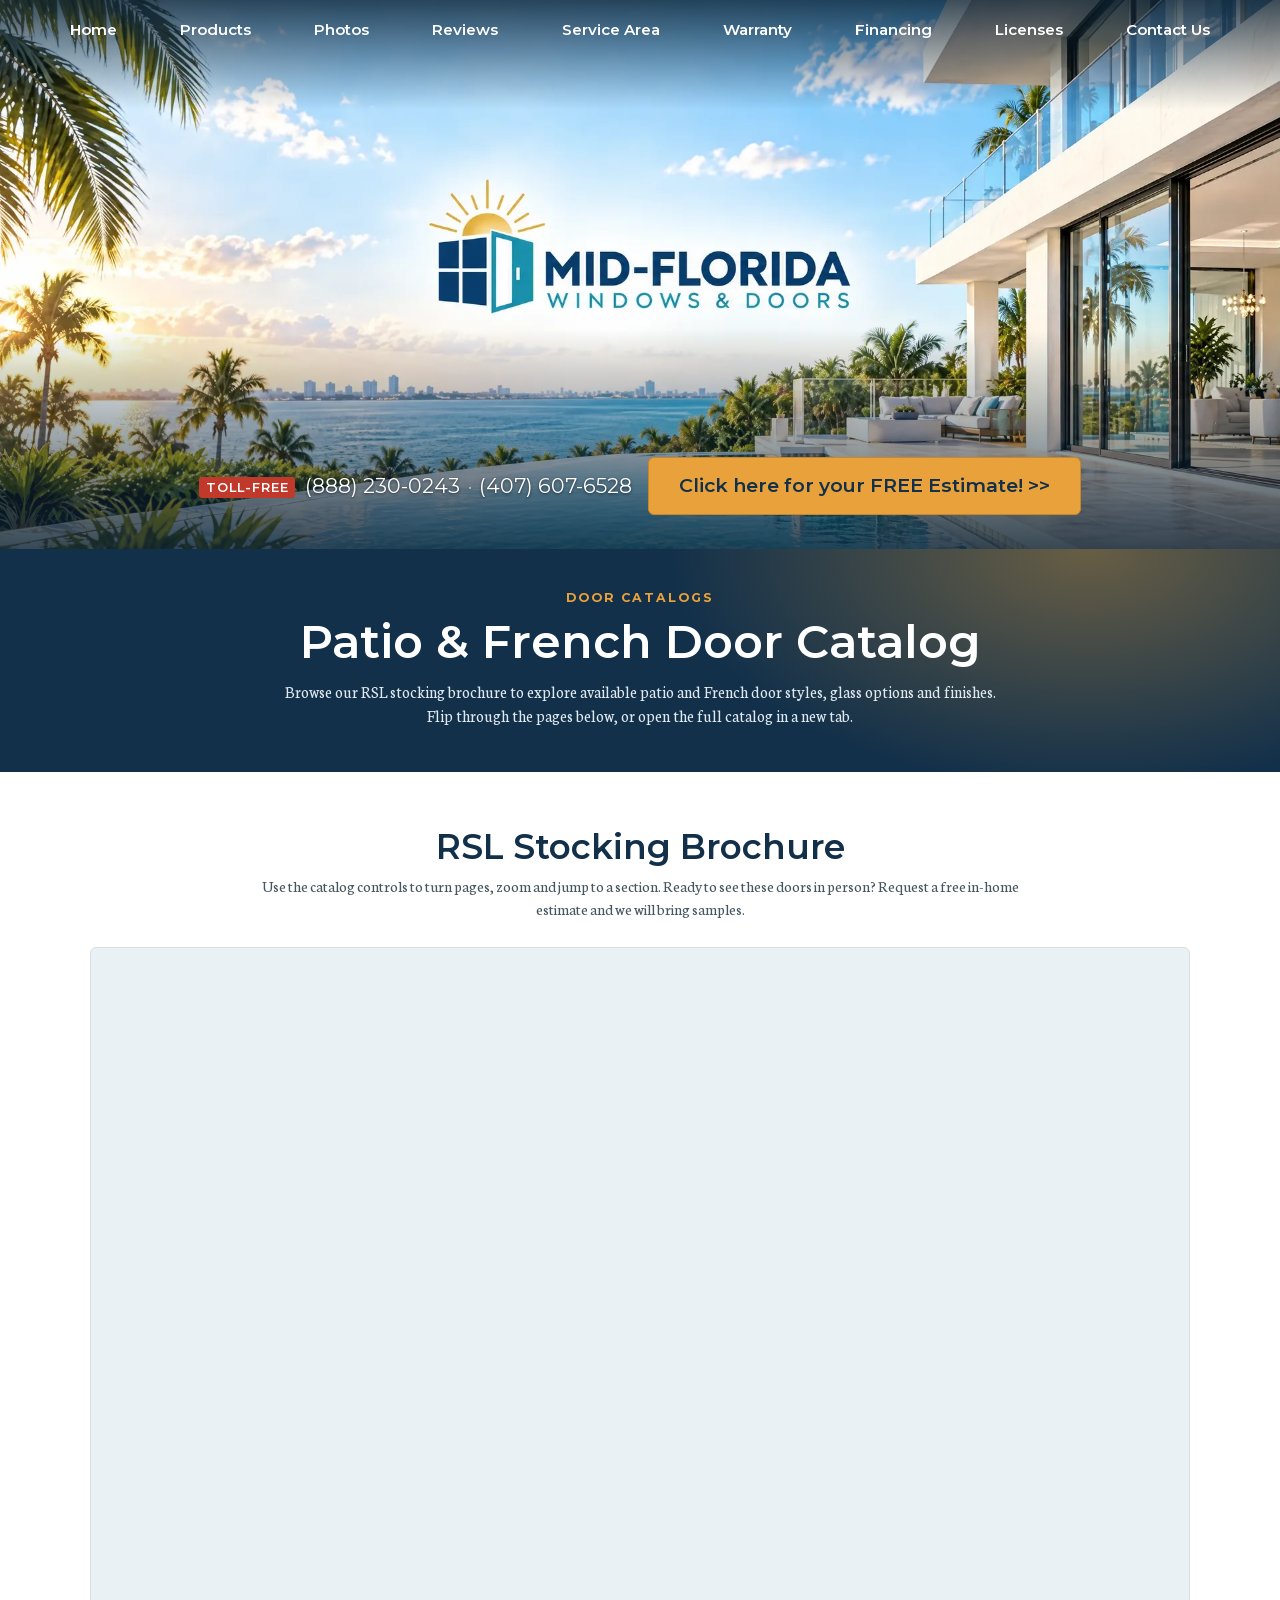
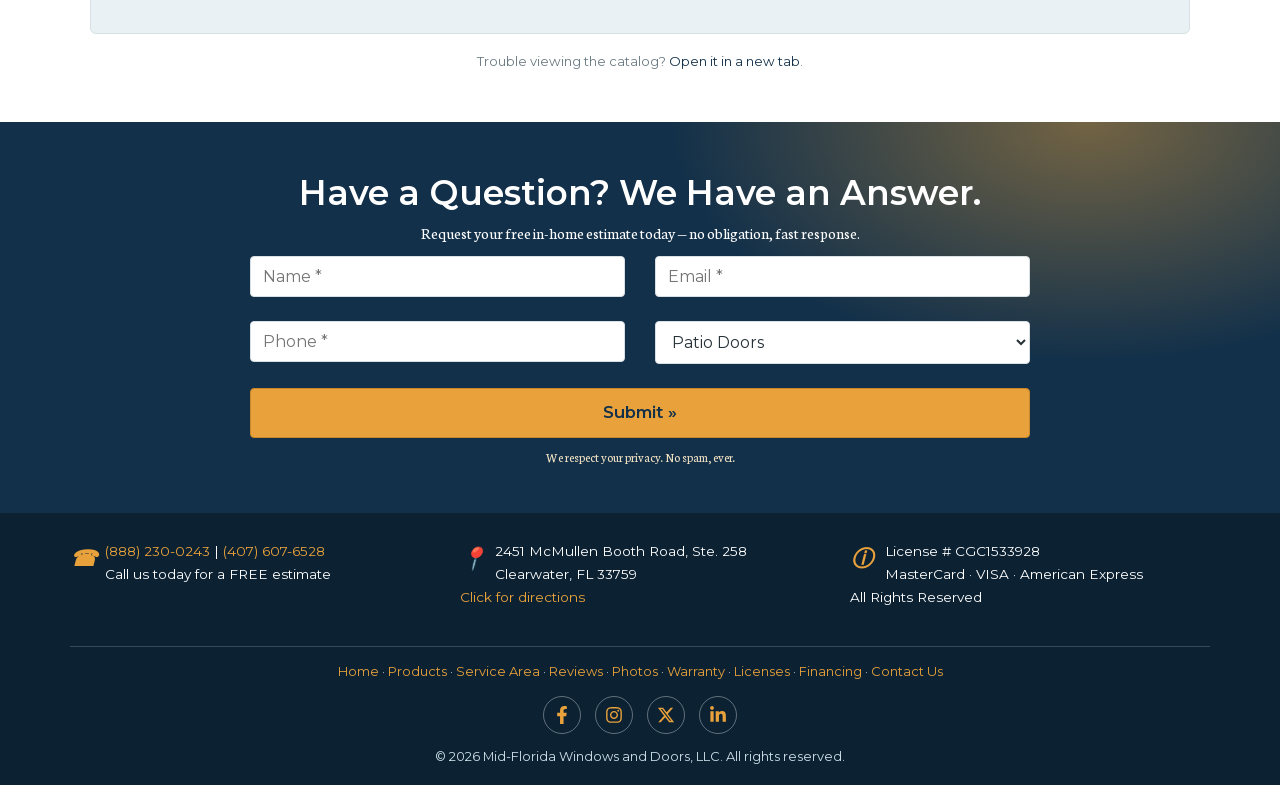
<file: door-catalogs.html>
<!DOCTYPE html>
<html lang="en">
<head>
  <meta charset="UTF-8" />
  <meta name="viewport" content="width=device-width, initial-scale=1.0" />

  <!-- Primary SEO -->
  <title>Door Catalogs | RSL Stocking Brochure | Mid-Florida Windows & Doors</title>
  <meta name="description" content="View the RSL stocking brochure for patio and French doors in an interactive flipbook. Browse available door styles, glass and finish options before your free estimate." />
  <meta name="keywords" content="door catalog Florida, patio door brochure, French door catalog, RSL stocking brochure, replacement doors Central Florida" />
  <meta name="robots" content="index, follow" />
  <meta name="p:domain_verify" content="9673fc1410f22e1efc765254e43638e5" />
  <meta name="author" content="Mid-Florida Windows and Doors, LLC" />
  <link rel="canonical" href="https://midfloridawindowsanddoors.com/door-catalogs" />

  <!-- Open Graph / Social -->
  <meta property="og:type" content="website" />
  <meta property="og:title" content="Door Catalogs | Mid-Florida Windows & Doors" />
  <meta property="og:description" content="Browse the RSL stocking brochure for patio and French doors in an interactive flipbook." />
  <meta property="og:url" content="https://midfloridawindowsanddoors.com/door-catalogs" />
  <meta property="og:site_name" content="Mid-Florida Windows and Doors" />
  <meta property="og:image" content="https://midfloridawindowsanddoors.com/images/og-card.jpg" />
  <meta property="og:image:width" content="1200" />
  <meta property="og:image:height" content="630" />
  <meta property="og:image:alt" content="Mid-Florida Windows and Doors door catalogs" />
  <meta name="twitter:card" content="summary_large_image" />
  <meta name="twitter:title" content="Door Catalogs | Mid-Florida Windows & Doors" />
  <meta name="twitter:description" content="Browse the RSL stocking brochure for patio and French doors in an interactive flipbook." />
  <meta name="twitter:image" content="https://midfloridawindowsanddoors.com/images/og-card.jpg" />

  <link rel="icon" href="favicon.svg" type="image/svg+xml" />

  <!-- Fonts: Neuton (body) + Montserrat (headings/UI) -->
  <!-- Fonts are self-hosted; see the @font-face block at the top of css/styles.css.
       The variable Montserrat file covers every weight, so it is the only font
       worth preloading — it paints the h1 and all UI text. -->
  <link rel="preload" href="fonts/montserrat-latin.woff2" as="font" type="font/woff2" crossorigin />

  <!-- Styles -->
  <link rel="stylesheet" href="css/styles.css?v=20261110a" />

  <!-- Structured Data: LocalBusiness -->
  <script type="application/ld+json">
  {
    "@context": "https://schema.org",
    "@type": "HomeAndConstructionBusiness",
    "name": "Mid-Florida Windows and Doors, LLC",
    "image": "https://midfloridawindowsanddoors.com/logo.svg",
    "url": "https://midfloridawindowsanddoors.com/door-catalogs",
    "telephone": "+18882300243",
    "priceRange": "$$",
    "description": "Licensed and insured replacement window and door contractor serving Central Florida. Browse our RSL stocking brochure for patio and French doors.",
    "address": {
      "@type": "PostalAddress",
      "streetAddress": "2451 McMullen Booth Road Ste. 258",
      "addressLocality": "Clearwater",
      "addressRegion": "FL",
      "postalCode": "33759",
      "addressCountry": "US"
    },
    "geo": { "@type": "GeoCoordinates", "latitude": 27.9659, "longitude": -82.7103 },
    "openingHours": "Mo-Sa 08:00-18:00",
    "areaServed": [
      "Pinellas County", "Hillsborough County", "Polk County", "Orange County",
      "Pasco County", "Manatee County", "Sarasota County", "Hernando County"
    ],
    "founder": { "@type": "Person", "name": "Donald V. David", "jobTitle": "Owner / Operator" },
    "paymentAccepted": "MasterCard, VISA, American Express"
  }
  </script>
  <!-- Google Tag Manager (loader + container ID live in js/gtm.js).
       Deferred on purpose: the third-party fetch must not compete with the
       banner image, which is this page's LCP element. -->
  <script src="js/gtm.js?v=20261108c" defer></script>
</head>
<body>

  <!-- Google Tag Manager (noscript fallback). The ID is duplicated here
       because a <noscript> cannot read js/gtm.js — change BOTH this line and
       GTM_CONTAINER_ID in js/gtm.js when the container changes. -->
  <noscript><iframe src="https://www.googletagmanager.com/ns.html?id=GTM-MM3HDJWG" height="0" width="0" style="display:none;visibility:hidden" title="Google Tag Manager"></iframe></noscript>
  <!-- End Google Tag Manager (noscript) -->

  <!-- ===================== SITE HEADER — full-bleed image banner ===================== -->
  <header class="site-header" aria-label="Site header">

    <!-- Logo lockup is baked into this image, so it links home and carries the alt text. -->
    <a class="site-header__banner" href="index.html" aria-label="Mid-Florida Windows & Doors — Home">
      <picture>
        <source type="image/webp" media="(max-width: 767px)" srcset="images/header-hero-960.webp" width="960" height="411" />
        <source type="image/webp" srcset="images/header-hero-1920.webp" width="1920" height="823" />
        <source type="image/jpeg" media="(max-width: 767px)" srcset="images/header-hero-960-opt.jpg" width="960" height="411" />
        <img src="images/header-hero-1920.jpg" alt="Mid-Florida Windows & Doors — impact windows and doors on a Florida waterfront home with an infinity pool" width="1920" height="823" fetchpriority="high" decoding="async" />
      </picture>
    </a>

    <div class="site-header__bar">
      <div class="container site-header__bar-inner">
        <div class="site-header__cta">
          <div class="site-header__phone-row">
            <p class="site-header__phone"><span class="site-header__phone-toll"><span class="site-header__role">Toll-Free</span> <a href="tel:+18882300243" aria-label="Call toll-free (888) 230-0243">(888) 230-0243</a></span><span class="site-header__phone-sep" aria-hidden="true">&middot;</span><span class="site-header__phone-local"><a href="tel:+14076076528" aria-label="Call local (407) 607-6528">(407) 607-6528</a></span></p>
            <button type="button" class="top-callout__nav-toggle" id="navToggle" aria-expanded="false" aria-controls="topCalloutNav" aria-label="Toggle navigation menu">
              <span class="icon-bar"></span>
              <span class="icon-bar"></span>
              <span class="icon-bar"></span>
            </button>
          </div>
          <div class="site-header__actions">
            <a href="#free-estimate" class="btn btn-primary">Click here for your FREE Estimate! >></a>
          </div>
        </div>
        <nav class="top-callout__nav" aria-label="Primary navigation">
          <ul class="top-callout__nav-list" id="topCalloutNav">
            <li><a href="index.html">Home</a></li>
            <li><a href="products.html">Products</a></li>
            <li><a href="photos.html">Photos</a></li>
            <li><a href="testimonials.html">Reviews</a></li>
            <li><a href="service-area.html">Service Area</a></li>
            <li><a href="warranty.html">Warranty</a></li>
            <li><a href="financing.html">Financing</a></li>
            <li><a href="licensing.html">Licenses</a></li>
            <li><a href="#free-estimate">Contact Us</a></li>
          </ul>
        </nav>
      </div>
    </div>

  </header>

  <!-- ===================== PAGE HERO ===================== -->
  <section class="page-hero" aria-label="Door catalogs">
    <div class="container">
      <p class="page-hero__eyebrow">Door Catalogs</p>
      <h1>Patio & French Door Catalog</h1>
      <p class="page-hero__lede">Browse our RSL stocking brochure to explore available patio and French door styles, glass options and finishes. Flip through the pages below, or open the full catalog in a new tab.</p>
    </div>
  </section>

  <!-- ===================== CATALOG EMBED ===================== -->
  <section id="catalog" class="page-section" aria-labelledby="catalog-heading">
    <div class="container">
      <h2 id="catalog-heading" class="center">RSL Stocking Brochure</h2>
      <p class="page-lede">Use the catalog controls to turn pages, zoom and jump to a section. Ready to see these doors in person? Request a free in-home estimate and we will bring samples.</p>

      <div class="door-catalog">
        <iframe
          class="door-catalog__frame"
          src="https://catalogs.millworksales.com/door-catalogs-rsl-stocking-brochure/0196309001509132707/p1"
          title="RSL Stocking Brochure — patio and French door catalog"
          loading="lazy"
          allow="fullscreen; clipboard-write"
          referrerpolicy="no-referrer-when-downgrade"
          sandbox="allow-scripts allow-same-origin allow-popups allow-forms"
        ></iframe>
      </div>

      <p class="page-note">
        Trouble viewing the catalog?
        <a href="https://catalogs.millworksales.com/door-catalogs-rsl-stocking-brochure/0196309001509132707/p1" target="_blank" rel="noopener">Open it in a new tab</a>.
      </p>
    </div>
  </section>

  <!-- ===================== FREE ESTIMATE FORM ===================== -->
  <div id="free-estimate" class="footer-form">
    <div class="container">
      <h2 class="center">Have a Question? We Have an Answer.</h2>
      <p class="center">Request your free in-home estimate today — no obligation, fast response.</p>
      <form class="quote-form" id="estimateForm" action="https://formspree.io/f/mljganyg" method="POST" novalidate>
        <input type="hidden" name="source" value="door-catalogs" />
        <div class="row form-row">
          <div class="col col-6 form-group">
            <label class="sr-only" for="f-name">Name</label>
            <input type="text" id="f-name" name="name" placeholder="Name *" required autocomplete="name" />
          </div>
          <div class="col col-6 form-group">
            <label class="sr-only" for="f-email">Email</label>
            <input type="email" id="f-email" name="email" placeholder="Email *" required autocomplete="email" />
          </div>
          <div class="col col-6 form-group">
            <label class="sr-only" for="f-phone">Phone</label>
            <input type="tel" id="f-phone" name="phone" placeholder="Phone *" required autocomplete="tel" />
          </div>
          <div class="col col-6 form-group">
            <label class="sr-only" for="f-interest">Primary Interest</label>
            <select id="f-interest" name="interest">
              <option value="">Primary Interest</option>
              <option>Impact Windows</option>
              <option>Non-Impact Windows</option>
              <option selected>Patio Doors</option>
              <option>French Doors</option>
              <option>Entry Doors</option>
              <option>Opening Protection</option>
              <option>Windows & Doors</option>
            </select>
          </div>
        </div>
        <div class="row">
          <div class="col col-12">
            <button type="submit" class="btn btn-primary btn-block">Submit &raquo;</button>
            <p class="form-status" role="status" aria-live="polite"></p>
            <p class="form-fine">We respect your privacy. No spam, ever.</p>
          </div>
        </div>
      </form>
    </div>
  </div>

  <!-- ===================== FOOTER ===================== -->
  <footer id="site-footer">
    <div class="container">
      <div class="row">
        <div class="col col-3 footer-col">
          <i class="fa fa-phone" aria-hidden="true"></i>
          <a href="tel:+18882300243">(888) 230-0243</a> | <a href="tel:+14076076528">(407) 607-6528</a><br />
          Call us today for a FREE estimate
        </div>
        <div class="col col-3 footer-col">
          <i class="fa fa-map-marker" aria-hidden="true"></i>
          2451 McMullen Booth Road, Ste. 258<br />
          Clearwater, FL 33759<br />
          <a href="https://www.google.com/maps/search/?api=1&query=2451+McMullen+Booth+Road+Ste+258+Clearwater+FL+33759" target="_blank" rel="noopener">Click for directions</a>
        </div>
        <div class="col col-3 footer-col">
          <i class="fa fa-info" aria-hidden="true"></i>
          License # CGC1533928<br />
          MasterCard · VISA · American Express<br />
          All Rights Reserved
        </div>
      </div>
      <div class="footer-bottom">
        <p><a href="index.html">Home</a> · <a href="products.html">Products</a> · <a href="service-area.html">Service Area</a> · <a href="testimonials.html">Reviews</a> · <a href="photos.html">Photos</a> · <a href="warranty.html">Warranty</a> · <a href="licensing.html">Licenses</a> · <a href="financing.html">Financing</a> · <a href="#free-estimate">Contact Us</a></p>
        <ul class="footer-social">
          <li><a href="https://www.facebook.com/midfloridawindowsanddoors" target="_blank" rel="noopener" aria-label="Mid-Florida Windows and Doors on Facebook" title="Facebook"><svg viewBox="0 0 320 512" aria-hidden="true" focusable="false"><path d="M279.14 288l14.22-92.66h-88.91v-60.13c0-25.35 12.42-50.06 52.24-50.06h40.42V6.26S260.43 0 225.36 0c-73.22 0-121.08 44.38-121.08 124.72v70.62H22.89V288h81.39v224h100.17V288z"/></svg></a></li>
          <li><a href="https://www.instagram.com/midfloridawindowsanddoors/" target="_blank" rel="noopener" aria-label="Mid-Florida Windows and Doors on Instagram" title="Instagram"><svg viewBox="0 0 448 512" aria-hidden="true" focusable="false"><path d="M224.1 141c-63.6 0-114.9 51.3-114.9 114.9s51.3 114.9 114.9 114.9S339 319.5 339 255.9 287.7 141 224.1 141zm0 189.6c-41.1 0-74.7-33.5-74.7-74.7s33.5-74.7 74.7-74.7 74.7 33.5 74.7 74.7-33.6 74.7-74.7 74.7zm146.4-194.3c0 14.9-12 26.8-26.8 26.8-14.9 0-26.8-12-26.8-26.8s12-26.8 26.8-26.8 26.8 12 26.8 26.8zm76.1 27.2c-1.7-35.9-9.9-67.7-36.2-93.9-26.2-26.2-58-34.4-93.9-36.2-37-2.1-147.9-2.1-184.9 0-35.8 1.7-67.6 9.9-93.9 36.1s-34.4 58-36.2 93.9c-2.1 37-2.1 147.9 0 184.9 1.7 35.9 9.9 67.7 36.2 93.9s58 34.4 93.9 36.2c37 2.1 147.9 2.1 184.9 0 35.9-1.7 67.7-9.9 93.9-36.2 26.2-26.2 34.4-58 36.2-93.9 2.1-37 2.1-147.8 0-184.8zM398.8 388c-7.8 19.6-22.9 34.7-42.6 42.6-29.5 11.7-99.5 9-132.1 9s-102.7 2.6-132.1-9c-19.6-7.8-34.7-22.9-42.6-42.6-11.7-29.5-9-99.5-9-132.1s-2.6-102.7 9-132.1c7.8-19.6 22.9-34.7 42.6-42.6 29.5-11.7 99.5-9 132.1-9s102.7-2.6 132.1 9c19.6 7.8 34.7 22.9 42.6 42.6 11.7 29.5 9 99.5 9 132.1s2.7 102.7-9 132.1z"/></svg></a></li>
          <li><a href="https://x.com/midfloridawindo" target="_blank" rel="noopener" aria-label="Mid-Florida Windows and Doors on X" title="X"><svg viewBox="0 0 512 512" aria-hidden="true" focusable="false"><path d="M389.2 48h70.6L305.6 224.2 487 464H345L233.7 318.6 106.5 464H35.8L200.7 275.5 26.8 48h145.6l100.5 132.9L389.2 48zM364.4 421.8h39.1L151.1 88h-42l255.3 333.8z"/></svg></a></li>
          <li><a href="https://www.linkedin.com/" target="_blank" rel="noopener" aria-label="Mid-Florida Windows and Doors on LinkedIn" title="LinkedIn"><svg viewBox="0 0 448 512" aria-hidden="true" focusable="false"><path d="M100.28 448H7.4V148.9h92.88zM53.79 108.1C24.09 108.1 0 83.5 0 53.8a53.79 53.79 0 0 1 107.58 0c0 29.7-24.1 54.3-53.79 54.3zM447.9 448h-92.68V302.4c0-34.7-.7-79.2-48.29-79.2-48.29 0-55.69 37.7-55.69 76.7V448h-92.78V148.9h89.08v40.8h1.3c12.4-23.5 42.69-48.3 87.88-48.3 94 0 111.28 61.9 111.28 142.3V448z"/></svg></a></li>
        </ul>
        <p>© <span id="year">2026</span> Mid-Florida Windows and Doors, LLC. All rights reserved.</p>
      </div>
    </div>
  </footer>

  <script src="js/main.js?v=20261108a" defer></script>
</body>
</html>
</file>
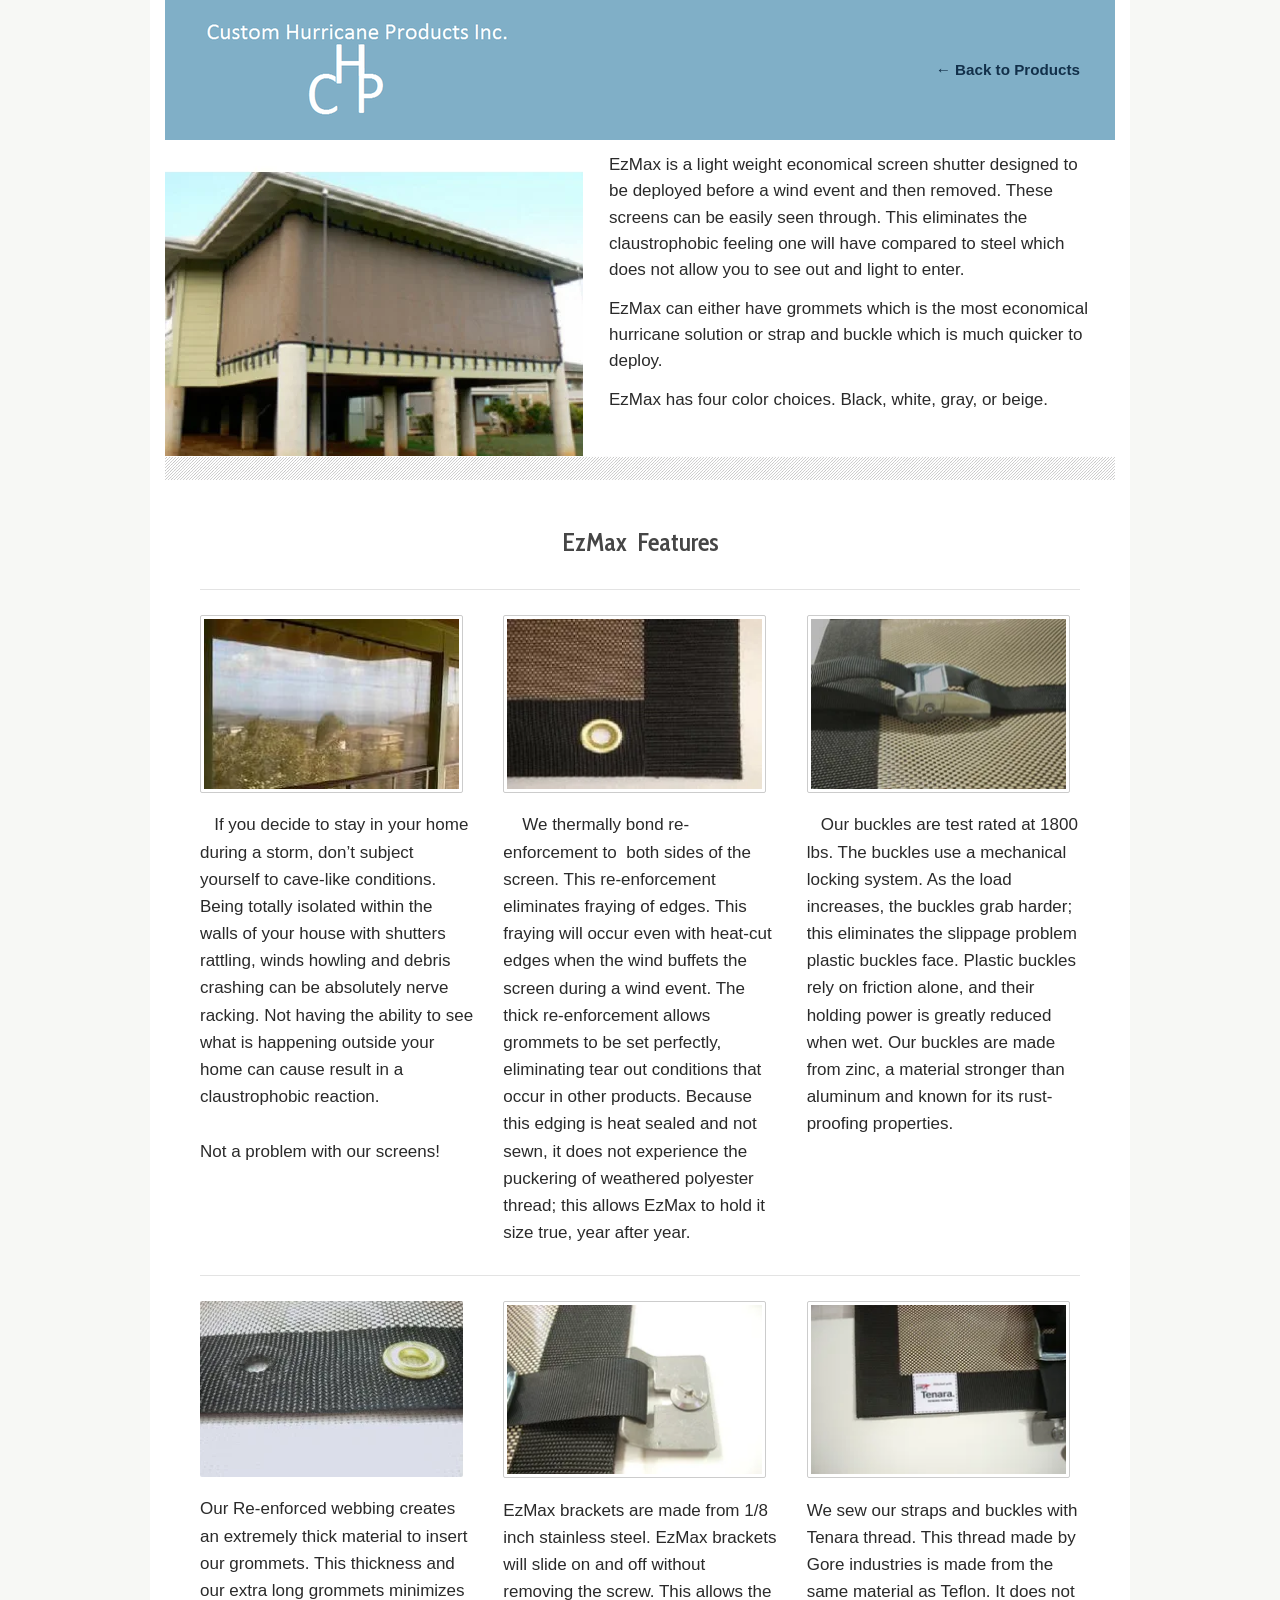
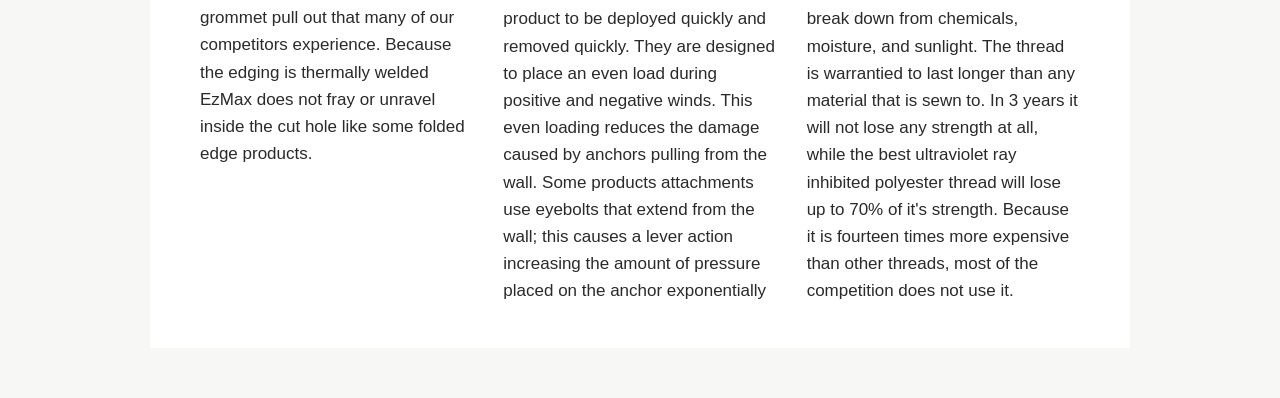
<file: ezmax.html>
<!DOCTYPE html>
<html lang="en">
<head>
<meta charset="utf-8">
<meta name="viewport" content="width=device-width, initial-scale=1">
<title>EzMax Hurricane Screens | Mid-Florida Windows & Doors</title>
<meta name="description" content="EzMax hurricane screens: thermally bonded reinforced edges, zinc buckles rated 1800 lbs, stainless steel brackets and Tenara thread. Clear view protection for your home.">
<meta name="robots" content="noindex, follow">
<meta name="p:domain_verify" content="9673fc1410f22e1efc765254e43638e5" />
<meta name="theme-color" content="#80afc7">
<meta name="color-scheme" content="light">
<meta property="og:type" content="website">
<meta property="og:site_name" content="Mid-Florida Windows and Doors">
<meta property="og:title" content="EzMax Hurricane Screens | Mid-Florida Windows & Doors">
<meta property="og:description" content="If you decide to stay in your home during a storm, don't subject yourself to cave-like conditions. Not a problem with our screens!">
<meta property="og:url" content="https://midfloridawindowsanddoors.com/ezmax">
<meta property="og:image" content="https://midfloridawindowsanddoors.com/images/og-card.jpg">
<link rel="icon" href="data:image/svg+xml,%3Csvg xmlns='http://www.w3.org/2000/svg' viewBox='0 0 32 32'%3E%3Crect width='32' height='32' fill='%2380afc7'/%3E%3Ctext x='16' y='23' font-family='Arial' font-size='18' font-weight='bold' fill='%23fff' text-anchor='middle'%3EE%3C/text%3E%3C/svg%3E">
<!--
  Single-file local copy of https://customhurricaneproducts.com/ezmax.html
  Zero network requests: all images (WebP), fonts (WOFF2) and styles are inlined.

  Load-time fixes vs. the live page:
   * Removed two render-blocking scripts/CSS from assets.www3.dragndropbuilder.com,
     a host that no longer responds (requests hang until timeout).
   * Removed jQuery 1.7.2 + the flyout-menu script that only re-built the nav.
   * Replaced 3 blocking Google Fonts <link>s with 2 subset WOFF2 faces inlined.
   * Recompressed PNG/JPG art to WebP (~665 KB -> ~80 KB) and dropped the unused
     188 KB banner-tall.jpg that the theme downloaded but never displayed.
   * Header phone number and social icons removed.
   * Top navigation links and the linked logo replaced with a plain logo banner.
   * Document links, the Documents heading and the footer removed; the page ends
     after the EzMax Features grid.
   * Images carry width/height + lazy loading, so nothing shifts while rendering.
   * Table-based 980px layout replaced with flex/grid + media queries (mobile ready).
-->
<style>

@font-face{font-family:'Cabin Condensed';font-style:normal;font-weight:400;font-display:swap;
 src:url([data-uri]) format('woff2')}
@font-face{font-family:'Cabin Condensed';font-style:normal;font-weight:600;font-display:swap;
 src:url([data-uri]) format('woff2')}

*,*::before,*::after{box-sizing:border-box}
html{-webkit-text-size-adjust:100%}
body{margin:0;padding:0 0 50px;background:#F7F8F5;color:#777;
 font:15px/1.6 Arial,Helvetica,sans-serif}
img{max-width:100%;height:auto;display:block;border:0}
a{color:#80afc7;text-decoration:none}
a:hover{color:#497d97}
h2{margin:0;padding:.3em 0;font:600 1.7em/1.5 'Cabin Condensed',Arial,Helvetica,sans-serif;color:#464646}

/* ---- shell ---- */
#container{width:980px;max-width:100%;margin:0 auto}
#top-section{padding-top:0;background:none}
#inner-section{padding:0 15px;background:#fff}
/* #80AFC7 is the background baked into the logo image, so the logo melts into
   the band with no visible seam. The band is a two-column row: logo left, back
   link right, both sharing one vertical center line. */
#header-top{display:flex;align-items:center;justify-content:space-between;
 gap:24px;padding:20px 35px;background:#80AFC7}

/* ---- masthead ---- */
/* Logo renders at its native 311x100 so it stays crisp, and the 20px band
   padding above and below keeps it optically centered. */
#header{order:1;display:flex;align-items:center;height:auto}
#logo{display:block;flex:0 0 auto}
#logo img{width:311px;height:100px}

/* ---- hero ---- */
#banner{padding-bottom:24px;background:url([data-uri]) left bottom no-repeat}
.hero{display:flex;align-items:stretch;min-height:316px;background:#fff}
.wsite-header{flex:0 0 44%;min-height:316px;background:url([data-uri]) center/cover no-repeat}
.hero-text{flex:1;padding:12px 20px 12px 26px;font-size:17px;line-height:1.55;color:#2a2a2a}
.hero-text p{margin:0 0 12px}
.hero-text p:last-child{margin-bottom:0}

/* ---- content ---- */
#content{min-height:400px;padding:35px}
#content h2{text-align:center}
#content a:hover{color:#497d97}
.divider{height:20px;overflow:hidden}
.styled-hr{height:1px;margin:0;border:0;background:#e3e3e3}
.grid3{display:grid;grid-template-columns:repeat(3,1fr);gap:0 30px;margin:0}
.feature img{width:100%;max-width:263px;margin:5px 0 10px;border:1px solid #ccc;padding:3px;
 background:#fff;border-radius:2px}
.feature img.plain{border:0;padding:0}
.feature p{margin:0;padding:.5em 0;font-size:17px;color:#2a2a2a;text-align:left}

/* ---- back to products (right column, vertically centered on the logo) ---- */
.ez-back{order:2;flex:0 0 auto;
 font-family:Arial,Helvetica,sans-serif;font-weight:600;font-size:.95rem;
 line-height:1;color:#12304A;text-decoration:none;white-space:nowrap}
.ez-back:hover,.ez-back:focus{color:#fff;text-decoration:none}

/* ---- small screens ---- */
@media (max-width:820px){
  body{padding-bottom:32px;font-size:16px;line-height:1.65}
  #container{width:100%}
  #top-section{background:none;padding-top:0}
  #inner-section{padding:0;background:#fff}

  /* Logo and back link share a single row: logo left, link right, both
     vertically centered, so the band stays short instead of stacking. */
  #header-top{display:flex;align-items:center;justify-content:space-between;
   gap:12px;padding:12px 16px}
  #header{order:1;flex:0 0 auto;justify-content:flex-start}
  #logo img{width:252px;height:81px}

  /* Turn the link into a tappable chip now that it is inline. */
  .ez-back{order:2;position:static;flex:0 0 auto;display:inline-block;
   padding:9px 12px;border:1px solid rgba(18,48,74,.3);border-radius:4px;
   background:rgba(255,255,255,.4);font-size:.9rem;line-height:1;
   white-space:nowrap;text-align:center}

  .hero{flex-direction:column;min-height:0}
  .wsite-header{flex:none;min-height:0;height:auto;aspect-ratio:418/316}
  .hero-text{padding:14px 16px 0;font-size:17px;line-height:1.65}
  #content{padding:24px 16px;min-height:0}
  #banner{padding-bottom:16px;background-size:100% 24px}
  .grid3{grid-template-columns:1fr;gap:0 0}
  .feature{margin-bottom:16px}
  .feature img{max-width:100%}
  /* Phone copy matches the desktop step-up so the feature text stays readable. */
  .feature p{font-size:17px;line-height:1.6}
}

/* Very narrow phones: shrink the logo so the band never wraps. */
@media (max-width:420px){
  #header-top{gap:8px;padding:8px 10px}
  #logo img{width:165px;height:53px}
  .ez-back{padding:5px 6px;font-size:.66rem}
}
@media (prefers-reduced-motion:no-preference){
  html{scroll-behavior:smooth}
}

</style>
  <!-- Google Tag Manager (loader + container ID live in js/gtm.js).
       Deferred on purpose: the third-party fetch must not compete with the
       banner image, which is this page's LCP element. -->
  <script src="js/gtm.js?v=20261108c" defer></script>
</head>
<body id="top">

  <!-- Google Tag Manager (noscript fallback). The ID is duplicated here
       because a <noscript> cannot read js/gtm.js — change BOTH this line and
       GTM_CONTAINER_ID in js/gtm.js when the container changes. -->
  <noscript><iframe src="https://www.googletagmanager.com/ns.html?id=GTM-MM3HDJWG" height="0" width="0" style="display:none;visibility:hidden" title="Google Tag Manager"></iframe></noscript>
  <!-- End Google Tag Manager (noscript) -->

<div id="container">
  <div id="top-section">
    <div id="inner-section">
      <div id="header-container">
        <div id="header-top">
          <a class="ez-back" href="products.html">&larr; Back to Products</a>
          <div id="header">
            <div id="logo">
              <img src="[data-uri]" width="311" height="100" alt="Custom Hurricane Products" fetchpriority="high">
            </div>
          </div>
        </div>
      </div>

      <div id="main">
        <div id="banner">
          <div class="hero">
            <div class="wsite-header" role="img" aria-label="EzMax screen protecting a home"></div>
            <div class="hero-text">
              <p>EzMax is a light weight economical screen shutter designed to be deployed before a wind event and then removed. These screens can be easily seen through. This eliminates the claustrophobic feeling one will have compared to steel which does not allow you to see out and light to enter.</p>
              <p>EzMax can either have grommets which is the most economical hurricane solution or strap and buckle which is much quicker to deploy.</p>
              <p>EzMax has four color choices. Black, white, gray, or beige.</p>
            </div>
          </div>
        </div>

        <div id="content">
          <h2>EzMax &nbsp;Features</h2>

          <div class="divider"></div><hr class="styled-hr"><div class="divider"></div>

          <div class="grid3">
            <div class="feature">
              <img src="[data-uri]" width="253" height="169" alt="EzMax screen viewed from inside a home" loading="lazy" decoding="async">
              <p>&nbsp; &nbsp;If you decide to stay in your home during a storm, don&rsquo;t subject yourself to cave-like conditions. Being totally isolated within the walls of your house with shutters rattling, winds howling and debris crashing can be absolutely nerve racking. Not having the ability to see what is happening outside your home can cause result in a claustrophobic reaction.<br><br>Not a problem with our screens!</p>
            </div>
            <div class="feature">
              <img src="[data-uri]" width="244" height="163" alt="Close-up of thermally bonded reinforced EzMax screen edge" loading="lazy" decoding="async">
              <p>&nbsp; &nbsp; We thermally&nbsp;bond re-enforcement to&nbsp; both sides of the screen. This re-enforcement eliminates fraying of edges. This fraying will occur even with heat-cut edges when the wind buffets the screen during a wind event. The thick re-enforcement allows grommets to be set perfectly, eliminating tear out conditions that occur in other products. Because this edging is heat sealed and not sewn, it does not experience the puckering of weathered polyester thread; this allows EzMax to hold it size true, year after year.</p>
            </div>
            <div class="feature">
              <img src="[data-uri]" width="253" height="169" alt="EzMax zinc buckle and strap detail" loading="lazy" decoding="async">
              <p>&nbsp; &nbsp;Our buckles are test rated at 1800 lbs. The buckles use a mechanical locking system. As the load increases, the buckles grab harder; this eliminates the slippage problem plastic buckles face. Plastic buckles rely on friction alone, and their holding power is greatly reduced when wet. Our buckles are made from zinc, a material stronger than aluminum and known for its rust-proofing properties.</p>
            </div>
          </div>

          <div class="divider"></div><hr class="styled-hr"><div class="divider"></div>

          <div class="grid3">
            <div class="feature">
              <img class="plain" src="[data-uri]" width="263" height="176" alt="Reinforced webbing and extra-long grommet" loading="lazy" decoding="async">
              <p>Our Re-enforced webbing creates an extremely thick material to insert our grommets. This thickness and our extra long grommets minimizes grommet pull out that many of our competitors experience. Because the edging is thermally welded&nbsp; EzMax does not fray or unravel inside the cut hole like some folded edge products.</p>
            </div>
            <div class="feature">
              <img src="[data-uri]" width="250" height="166" alt="Stainless steel EzMax bracket" loading="lazy" decoding="async">
              <p>EzMax brackets are made from 1/8 inch stainless steel. EzMax brackets will slide on and off without removing the screw. This allows the product to be deployed quickly and removed quickly. They are designed to place an even load during positive and negative winds. This even loading reduces the damage caused by anchors pulling from the wall. Some products attachments use eyebolts that extend from the wall; this causes a lever action increasing the amount of pressure placed on the anchor exponentially</p>
            </div>
            <div class="feature">
              <img src="[data-uri]" width="250" height="166" alt="Tenara thread used to sew EzMax straps and buckles" loading="lazy" decoding="async">
              <p>We sew our straps and buckles with Tenara thread. This thread made by Gore industries is made from the same material as Teflon. It does not break down from chemicals, moisture, and sunlight. The thread is warrantied to last longer than any material that is sewn to. In 3 years it will not lose any strength at all, while the best ultraviolet ray inhibited polyester thread will lose up to 70% of it's strength. Because it is fourteen times more expensive than other threads, most of the competition does not use it.</p>
            </div>
          </div>
        </div>
      </div>
    </div>
  </div>
</div>

</body>
</html>
</file>
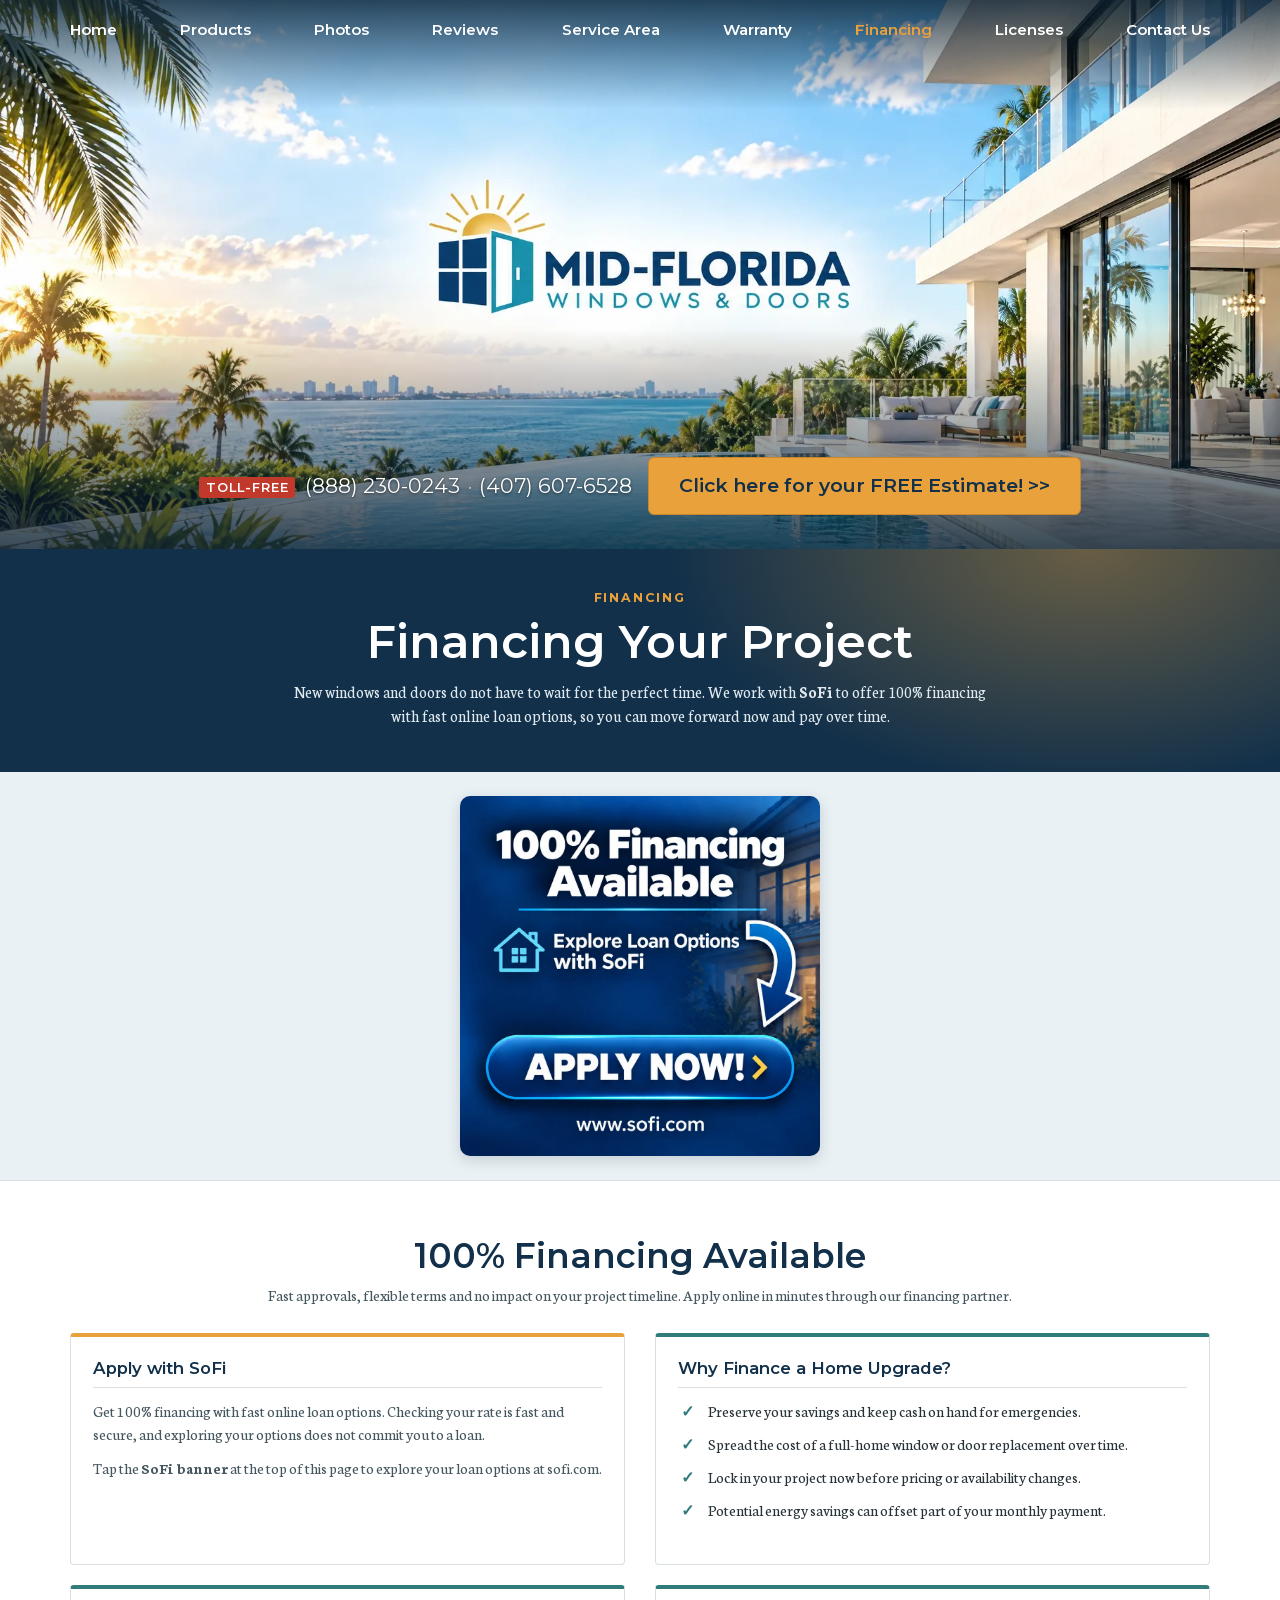
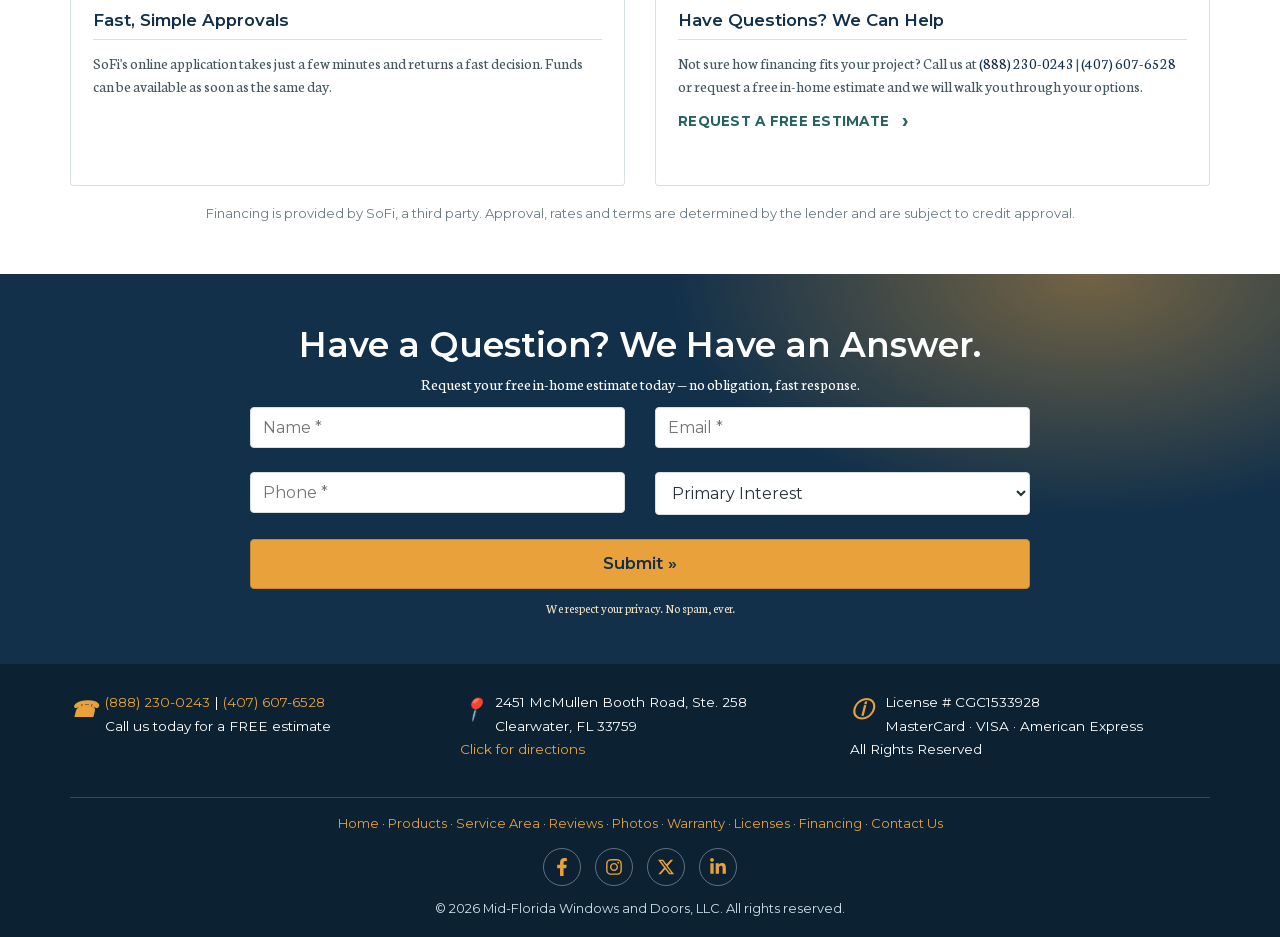
<file: financing.html>
<!DOCTYPE html>
<html lang="en">
<head>
  <meta charset="UTF-8" />
  <meta name="viewport" content="width=device-width, initial-scale=1.0" />

  <!-- Primary SEO -->
  <title>Financing | Mid-Florida Windows & Doors</title>
  <meta name="description" content="100% financing available through SoFi with fast online loan approvals. Make your replacement windows and doors fit your budget. Serving Central Florida." />
  <meta name="keywords" content="window financing Florida, door financing Central Florida, replacement window loan, 100% financing windows, SoFi financing, home improvement financing Clearwater" />
  <meta name="robots" content="index, follow" />
  <meta name="p:domain_verify" content="9673fc1410f22e1efc765254e43638e5" />
  <meta name="author" content="Mid-Florida Windows and Doors, LLC" />
  <link rel="canonical" href="https://midfloridawindowsanddoors.com/financing" />

  <!-- Open Graph / Social -->
  <meta property="og:type" content="website" />
  <meta property="og:title" content="Financing | Mid-Florida Windows & Doors" />
  <meta property="og:description" content="100% financing available through SoFi with fast online loan approvals, making your project fit your budget." />
  <meta property="og:url" content="https://midfloridawindowsanddoors.com/financing" />
  <meta property="og:site_name" content="Mid-Florida Windows and Doors" />
  <meta property="og:image" content="https://midfloridawindowsanddoors.com/images/og-card.jpg" />
  <meta property="og:image:width" content="1200" />
  <meta property="og:image:height" content="630" />
  <meta property="og:image:alt" content="Mid-Florida Windows and Doors financing through SoFi" />
  <meta name="twitter:card" content="summary_large_image" />
  <meta name="twitter:title" content="Financing | Mid-Florida Windows & Doors" />
  <meta name="twitter:description" content="100% financing available through SoFi with fast approvals for your window and door project." />
  <meta name="twitter:image" content="https://midfloridawindowsanddoors.com/images/og-card.jpg" />

  <link rel="icon" href="favicon.svg" type="image/svg+xml" />

  <!-- Fonts: Neuton (body) + Montserrat (headings/UI) -->
  <!-- Fonts are self-hosted; see the @font-face block at the top of css/styles.css.
       The variable Montserrat file covers every weight, so it is the only font
       worth preloading — it paints the h1 and all UI text. -->
  <link rel="preload" href="fonts/montserrat-latin.woff2" as="font" type="font/woff2" crossorigin />

  <!-- Styles -->
  <link rel="stylesheet" href="css/styles.css?v=20261110a" />

  <!-- Structured Data: LocalBusiness -->
  <script type="application/ld+json">
  {
    "@context": "https://schema.org",
    "@type": "HomeAndConstructionBusiness",
    "name": "Mid-Florida Windows and Doors, LLC",
    "image": "https://midfloridawindowsanddoors.com/logo.svg",
    "url": "https://midfloridawindowsanddoors.com/financing",
    "telephone": "+18882300243",
    "priceRange": "$$",
    "description": "Licensed and insured replacement window and door contractor serving Central Florida. 100% financing is available through SoFi with fast online loan approvals.",
    "hasCredential": [
      {
        "@type": "EducationalOccupationalCredential",
        "credentialCategory": "license",
        "name": "Florida Certified General Contractor — License #CGC1533928",
        "recognizedBy": {
          "@type": "Organization",
          "name": "Florida Department of Business and Professional Regulation (DBPR)"
        }
      }
    ],
    "address": {
      "@type": "PostalAddress",
      "streetAddress": "2451 McMullen Booth Road Ste. 258",
      "addressLocality": "Clearwater",
      "addressRegion": "FL",
      "postalCode": "33759",
      "addressCountry": "US"
    },
    "geo": { "@type": "GeoCoordinates", "latitude": 27.9659, "longitude": -82.7103 },
    "openingHours": "Mo-Sa 08:00-18:00",
    "areaServed": [
      "Pinellas County", "Hillsborough County", "Polk County", "Orange County",
      "Pasco County", "Manatee County", "Sarasota County", "Hernando County"
    ],
    "founder": { "@type": "Person", "name": "Donald V. David", "jobTitle": "Owner / Operator" },
    "paymentAccepted": "MasterCard, VISA, American Express"
  }
  </script>
  <!-- Google Tag Manager (loader + container ID live in js/gtm.js).
       Deferred on purpose: the third-party fetch must not compete with the
       banner image, which is this page's LCP element. -->
  <script src="js/gtm.js?v=20261108c" defer></script>
</head>
<body>

  <!-- Google Tag Manager (noscript fallback). The ID is duplicated here
       because a <noscript> cannot read js/gtm.js — change BOTH this line and
       GTM_CONTAINER_ID in js/gtm.js when the container changes. -->
  <noscript><iframe src="https://www.googletagmanager.com/ns.html?id=GTM-MM3HDJWG" height="0" width="0" style="display:none;visibility:hidden" title="Google Tag Manager"></iframe></noscript>
  <!-- End Google Tag Manager (noscript) -->

  <!-- ===================== SITE HEADER — full-bleed image banner ===================== -->
  <header class="site-header" aria-label="Site header">

    <!-- Logo lockup is baked into this image, so it links home and carries the alt text. -->
    <a class="site-header__banner" href="index.html" aria-label="Mid-Florida Windows & Doors — Home">
      <picture>
        <source type="image/webp" media="(max-width: 767px)" srcset="images/header-hero-960.webp" width="960" height="411" />
        <source type="image/webp" srcset="images/header-hero-1920.webp" width="1920" height="823" />
        <source type="image/jpeg" media="(max-width: 767px)" srcset="images/header-hero-960-opt.jpg" width="960" height="411" />
        <img src="images/header-hero-1920.jpg" alt="Mid-Florida Windows & Doors — impact windows and doors on a Florida waterfront home with an infinity pool" width="1920" height="823" fetchpriority="high" decoding="async" />
      </picture>
    </a>

    <div class="site-header__bar">
      <div class="container site-header__bar-inner">
        <div class="site-header__cta">
          <div class="site-header__phone-row">
            <p class="site-header__phone"><span class="site-header__phone-toll"><span class="site-header__role">Toll-Free</span> <a href="tel:+18882300243" aria-label="Call toll-free (888) 230-0243">(888) 230-0243</a></span><span class="site-header__phone-sep" aria-hidden="true">&middot;</span><span class="site-header__phone-local"><a href="tel:+14076076528" aria-label="Call local (407) 607-6528">(407) 607-6528</a></span></p>
            <button type="button" class="top-callout__nav-toggle" id="navToggle" aria-expanded="false" aria-controls="topCalloutNav" aria-label="Toggle navigation menu">
              <span class="icon-bar"></span>
              <span class="icon-bar"></span>
              <span class="icon-bar"></span>
            </button>
          </div>
          <div class="site-header__actions">
            <a href="#free-estimate" class="btn btn-primary">Click here for your FREE Estimate! >></a>
          </div>
        </div>
        <nav class="top-callout__nav" aria-label="Primary navigation">
          <ul class="top-callout__nav-list" id="topCalloutNav">
            <li><a href="index.html">Home</a></li>
            <li><a href="products.html">Products</a></li>
            <li><a href="photos.html">Photos</a></li>
            <li><a href="testimonials.html">Reviews</a></li>
            <li><a href="service-area.html">Service Area</a></li>
            <li><a href="warranty.html">Warranty</a></li>
            <li class="current-menu-item"><a href="financing.html" aria-current="page">Financing</a></li>
            <li><a href="licensing.html">Licenses</a></li>
            <li><a href="#free-estimate">Contact Us</a></li>
          </ul>
        </nav>
      </div>
    </div>

  </header>

  <!-- ===================== PAGE HERO ===================== -->
  <section class="page-hero" aria-label="Financing">
    <div class="container">
      <p class="page-hero__eyebrow">Financing</p>
      <h1>Financing Your Project</h1>
      <p class="page-hero__lede">New windows and doors do not have to wait for the perfect time. We work with <strong>SoFi</strong> to offer 100% financing with fast online loan options, so you can move forward now and pay over time.</p>
    </div>
  </section>

  <!-- ===================== FINANCING BANNER ===================== -->
  <section id="financing" aria-label="Financing options">
    <div class="container financing__inner">
      <a class="financing__link" href="https://www.sofi.com/personal-loans/home-improvement-loans/?campaign=MRKT_SEM_LND_PL_BRAPLUS_ACQ_EXT_ALL_tCPA_E300_20250630_CATEGORY_PSE_GOG_NONE_US_EN_SFatvyweh328lmtxtslcrd_e_g_c_763788432214_sofi%20home%20improvement%20loans&amp;utm_source=MRKT_ADWORDS&amp;utm_medium=SEM&amp;utm_campaign=MRKT_SEM_LND_PL_BRAPLUS_ACQ_EXT_ALL_tCPA_E300_20250630_CATEGORY_PSE_GOG_NONE_US_EN_SFatvyweh328lmtxtslcrd_e_g_c_763788432214_sofi%20home%20improvement%20loans&amp;cl_vend=google&amp;cl_ch=sem&amp;cl_camp=22685492343&amp;cl_adg=184266233427&amp;cl_crtv=763788432214&amp;cl_kw=sofi%20home%20improvement%20loans&amp;cl_pub=google.com&amp;cl_place=&amp;cl_dvt=c&amp;cl_pos=&amp;cl_mt=e&amp;cl_gtid=kwd-334771860863&amp;opti_ca=22685492343&amp;opti_ag=184266233427&amp;opti_ad=763788432214&amp;opti_key=kwd-334771860863&amp;gclid=Cj0KCQjw6ObWBhDDARIsAFdfcUjqMhxbl1OLjTSjwzdfFeDqbERu4HIukDkPVbd1VMODwCNlgNPi2VwaAnV0EALw_wcB&amp;gclsrc=aw.ds&amp;gad_source=1&amp;gad_campaignid=22685492343&amp;gbraid=0AAAAADlA3c3Vlt8Zm-zfHHICG7l6jEfBr" target="_blank" rel="noopener sponsored" aria-label="Apply for 100% financing with a SoFi home improvement loan (opens in a new tab)">
        <img class="financing__img" src="images/scofi.webp" width="1024" height="1024" alt="100% financing available — explore loan options with SoFi and apply now at sofi.com." loading="lazy" decoding="async" />
      </a>
    </div>
  </section>

  <!-- ===================== FINANCING OPTIONS ===================== -->
  <section id="financing-options" class="page-section" aria-labelledby="financing-heading">
    <div class="container">
      <h2 id="financing-heading" class="center">100% Financing Available</h2>
      <p class="page-lede">Fast approvals, flexible terms and no impact on your project timeline. Apply online in minutes through our financing partner.</p>
      <div class="row">
        <div class="col col-6">
          <div class="prod-card prod-card--featured">
            <h3>Apply with SoFi</h3>
            <p>Get 100% financing with fast online loan options. Checking your rate is fast and secure, and exploring your options does not commit you to a loan.</p>
            <p>Tap the <strong>SoFi banner</strong> at the top of this page to explore your loan options at sofi.com.</p>
          </div>
        </div>
        <div class="col col-6">
          <div class="prod-card">
            <h3>Why Finance a Home Upgrade?</h3>
            <ul class="info-list info-list--check">
              <li>Preserve your savings and keep cash on hand for emergencies.</li>
              <li>Spread the cost of a full-home window or door replacement over time.</li>
              <li>Lock in your project now before pricing or availability changes.</li>
              <li>Potential energy savings can offset part of your monthly payment.</li>
            </ul>
          </div>
        </div>
      </div>
      <div class="row row--gap">
        <div class="col col-6">
          <div class="prod-card">
            <h3>Fast, Simple Approvals</h3>
            <p>SoFi's online application takes just a few minutes and returns a fast decision. Funds can be available as soon as the same day.</p>
          </div>
        </div>
        <div class="col col-6">
          <div class="prod-card">
            <h3>Have Questions? We Can Help</h3>
            <p>Not sure how financing fits your project? Call us at <a href="tel:+18882300243">(888) 230-0243</a> | <a href="tel:+14076076528">(407) 607-6528</a> or request a free in-home estimate and we will walk you through your options.</p>
            <p><a class="prod-card__link" href="#free-estimate">Request a Free Estimate</a></p>
          </div>
        </div>
      </div>
      <p class="page-note">Financing is provided by SoFi, a third party. Approval, rates and terms are determined by the lender and are subject to credit approval.</p>
    </div>
  </section>

  <!-- ===================== FREE ESTIMATE FORM ===================== -->
  <div id="free-estimate" class="footer-form">
    <div class="container">
      <h2 class="center">Have a Question? We Have an Answer.</h2>
      <p class="center">Request your free in-home estimate today — no obligation, fast response.</p>
      <form class="quote-form" id="estimateForm" action="https://formspree.io/f/mljganyg" method="POST" novalidate>
        <input type="hidden" name="source" value="financing" />
        <div class="row form-row">
          <div class="col col-6 form-group">
            <label class="sr-only" for="f-name">Name</label>
            <input type="text" id="f-name" name="name" placeholder="Name *" required autocomplete="name" />
          </div>
          <div class="col col-6 form-group">
            <label class="sr-only" for="f-email">Email</label>
            <input type="email" id="f-email" name="email" placeholder="Email *" required autocomplete="email" />
          </div>
          <div class="col col-6 form-group">
            <label class="sr-only" for="f-phone">Phone</label>
            <input type="tel" id="f-phone" name="phone" placeholder="Phone *" required autocomplete="tel" />
          </div>
          <div class="col col-6 form-group">
            <label class="sr-only" for="f-interest">Primary Interest</label>
            <select id="f-interest" name="interest">
              <option value="">Primary Interest</option>
              <option>Impact Windows</option>
              <option>Non-Impact Windows</option>
              <option>Patio Doors</option>
              <option>French Doors</option>
              <option>Entry Doors</option>
              <option>Opening Protection</option>
              <option>Windows & Doors</option>
              <option>Financing Options</option>
            </select>
          </div>
        </div>
        <div class="row">
          <div class="col col-12">
            <button type="submit" class="btn btn-primary btn-block">Submit &raquo;</button>
            <p class="form-status" role="status" aria-live="polite"></p>
            <p class="form-fine">We respect your privacy. No spam, ever.</p>
          </div>
        </div>
      </form>
    </div>
  </div>

  <!-- ===================== FOOTER ===================== -->
  <footer id="site-footer">
    <div class="container">
      <div class="row">
        <div class="col col-3 footer-col">
          <i class="fa fa-phone" aria-hidden="true"></i>
          <a href="tel:+18882300243">(888) 230-0243</a> | <a href="tel:+14076076528">(407) 607-6528</a><br />
          Call us today for a FREE estimate
        </div>
        <div class="col col-3 footer-col">
          <i class="fa fa-map-marker" aria-hidden="true"></i>
          2451 McMullen Booth Road, Ste. 258<br />
          Clearwater, FL 33759<br />
          <a href="https://www.google.com/maps/search/?api=1&query=2451+McMullen+Booth+Road+Ste+258+Clearwater+FL+33759" target="_blank" rel="noopener">Click for directions</a>
        </div>
        <div class="col col-3 footer-col">
          <i class="fa fa-info" aria-hidden="true"></i>
          License # CGC1533928<br />
          MasterCard · VISA · American Express<br />
          All Rights Reserved
        </div>
      </div>
      <div class="footer-bottom">
        <p><a href="index.html">Home</a> · <a href="products.html">Products</a> · <a href="service-area.html">Service Area</a> · <a href="testimonials.html">Reviews</a> · <a href="photos.html">Photos</a> · <a href="warranty.html">Warranty</a> · <a href="licensing.html">Licenses</a> · <a href="financing.html">Financing</a> · <a href="#free-estimate">Contact Us</a></p>
        <ul class="footer-social">
          <li><a href="https://www.facebook.com/midfloridawindowsanddoors" target="_blank" rel="noopener" aria-label="Mid-Florida Windows and Doors on Facebook" title="Facebook"><svg viewBox="0 0 320 512" aria-hidden="true" focusable="false"><path d="M279.14 288l14.22-92.66h-88.91v-60.13c0-25.35 12.42-50.06 52.24-50.06h40.42V6.26S260.43 0 225.36 0c-73.22 0-121.08 44.38-121.08 124.72v70.62H22.89V288h81.39v224h100.17V288z"/></svg></a></li>
          <li><a href="https://www.instagram.com/midfloridawindowsanddoors/" target="_blank" rel="noopener" aria-label="Mid-Florida Windows and Doors on Instagram" title="Instagram"><svg viewBox="0 0 448 512" aria-hidden="true" focusable="false"><path d="M224.1 141c-63.6 0-114.9 51.3-114.9 114.9s51.3 114.9 114.9 114.9S339 319.5 339 255.9 287.7 141 224.1 141zm0 189.6c-41.1 0-74.7-33.5-74.7-74.7s33.5-74.7 74.7-74.7 74.7 33.5 74.7 74.7-33.6 74.7-74.7 74.7zm146.4-194.3c0 14.9-12 26.8-26.8 26.8-14.9 0-26.8-12-26.8-26.8s12-26.8 26.8-26.8 26.8 12 26.8 26.8zm76.1 27.2c-1.7-35.9-9.9-67.7-36.2-93.9-26.2-26.2-58-34.4-93.9-36.2-37-2.1-147.9-2.1-184.9 0-35.8 1.7-67.6 9.9-93.9 36.1s-34.4 58-36.2 93.9c-2.1 37-2.1 147.9 0 184.9 1.7 35.9 9.9 67.7 36.2 93.9s58 34.4 93.9 36.2c37 2.1 147.9 2.1 184.9 0 35.9-1.7 67.7-9.9 93.9-36.2 26.2-26.2 34.4-58 36.2-93.9 2.1-37 2.1-147.8 0-184.8zM398.8 388c-7.8 19.6-22.9 34.7-42.6 42.6-29.5 11.7-99.5 9-132.1 9s-102.7 2.6-132.1-9c-19.6-7.8-34.7-22.9-42.6-42.6-11.7-29.5-9-99.5-9-132.1s-2.6-102.7 9-132.1c7.8-19.6 22.9-34.7 42.6-42.6 29.5-11.7 99.5-9 132.1-9s102.7-2.6 132.1 9c19.6 7.8 34.7 22.9 42.6 42.6 11.7 29.5 9 99.5 9 132.1s2.7 102.7-9 132.1z"/></svg></a></li>
          <li><a href="https://x.com/midfloridawindo" target="_blank" rel="noopener" aria-label="Mid-Florida Windows and Doors on X" title="X"><svg viewBox="0 0 512 512" aria-hidden="true" focusable="false"><path d="M389.2 48h70.6L305.6 224.2 487 464H345L233.7 318.6 106.5 464H35.8L200.7 275.5 26.8 48h145.6l100.5 132.9L389.2 48zM364.4 421.8h39.1L151.1 88h-42l255.3 333.8z"/></svg></a></li>
          <li><a href="https://www.linkedin.com/" target="_blank" rel="noopener" aria-label="Mid-Florida Windows and Doors on LinkedIn" title="LinkedIn"><svg viewBox="0 0 448 512" aria-hidden="true" focusable="false"><path d="M100.28 448H7.4V148.9h92.88zM53.79 108.1C24.09 108.1 0 83.5 0 53.8a53.79 53.79 0 0 1 107.58 0c0 29.7-24.1 54.3-53.79 54.3zM447.9 448h-92.68V302.4c0-34.7-.7-79.2-48.29-79.2-48.29 0-55.69 37.7-55.69 76.7V448h-92.78V148.9h89.08v40.8h1.3c12.4-23.5 42.69-48.3 87.88-48.3 94 0 111.28 61.9 111.28 142.3V448z"/></svg></a></li>
        </ul>
        <p>© <span id="year">2026</span> Mid-Florida Windows and Doors, LLC. All rights reserved.</p>
      </div>
    </div>
  </footer>

  <script src="js/main.js?v=20261108a" defer></script>
</body>
</html>
</file>
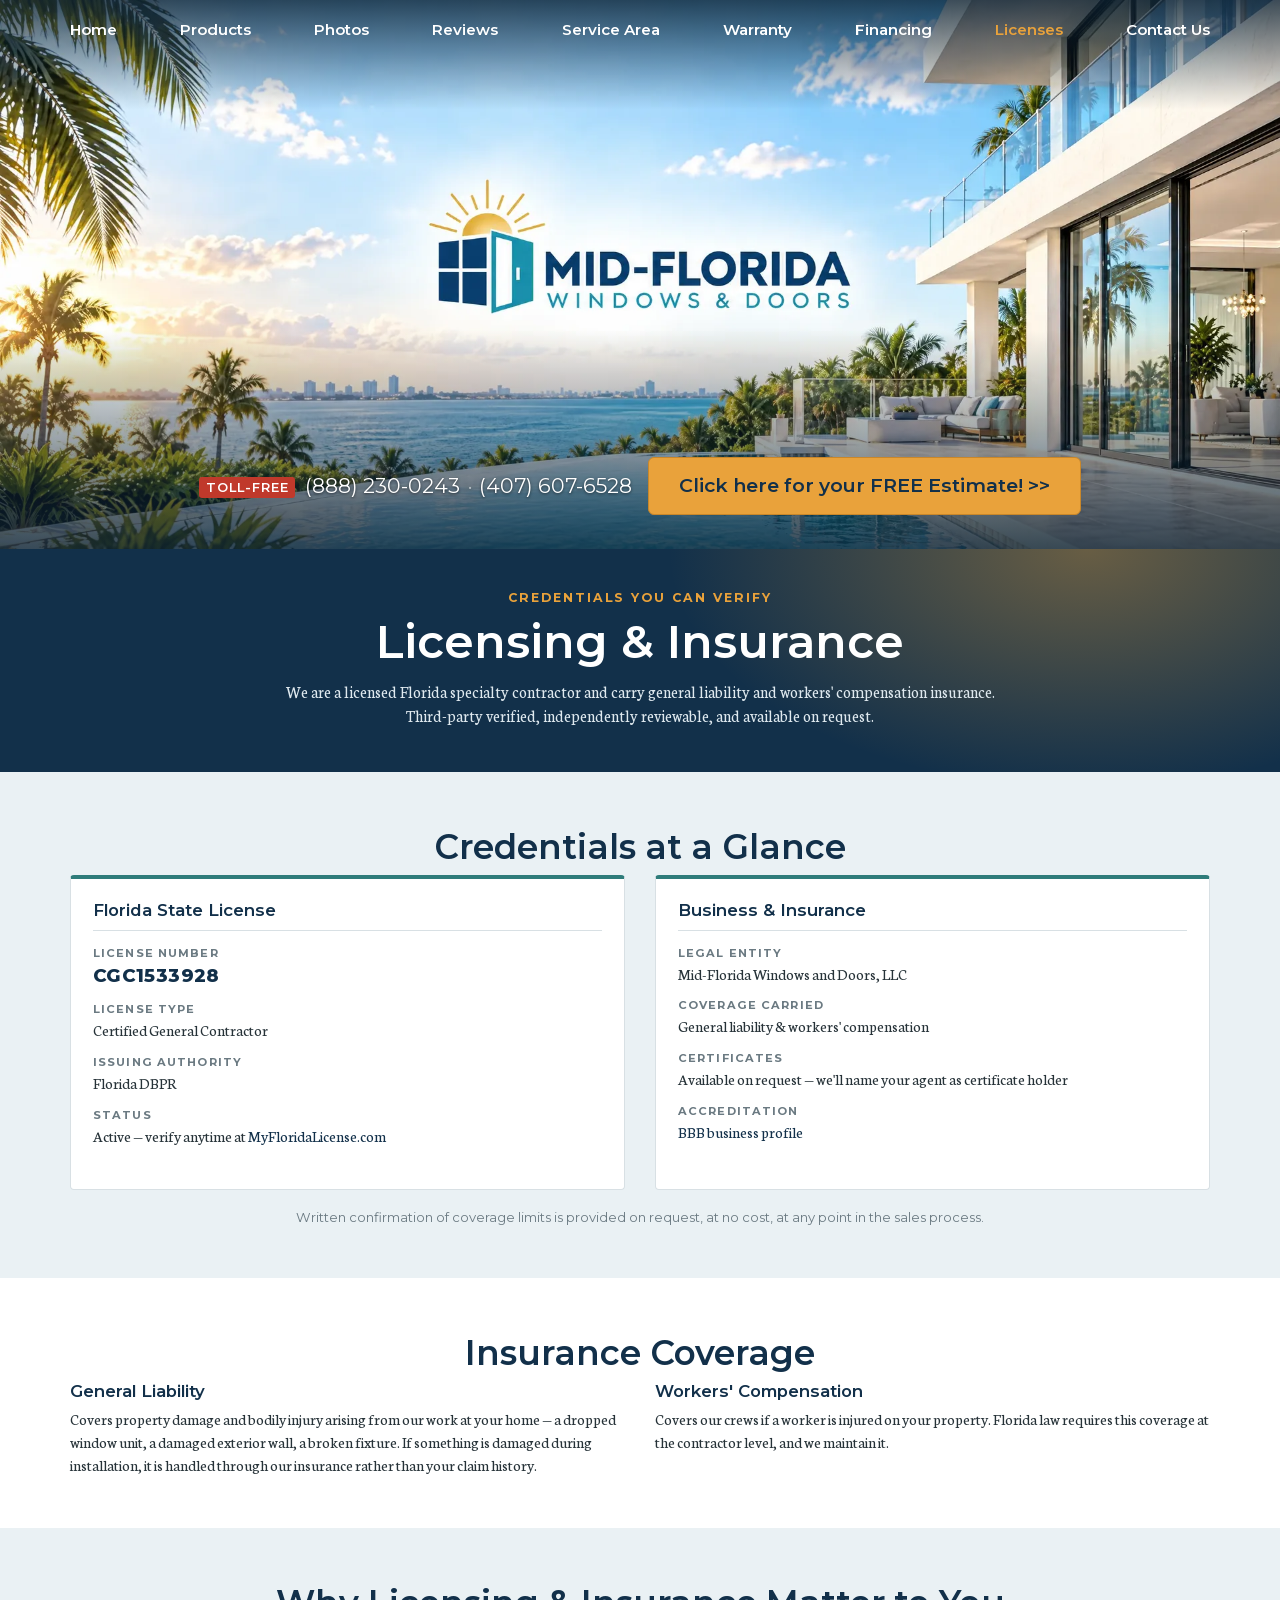
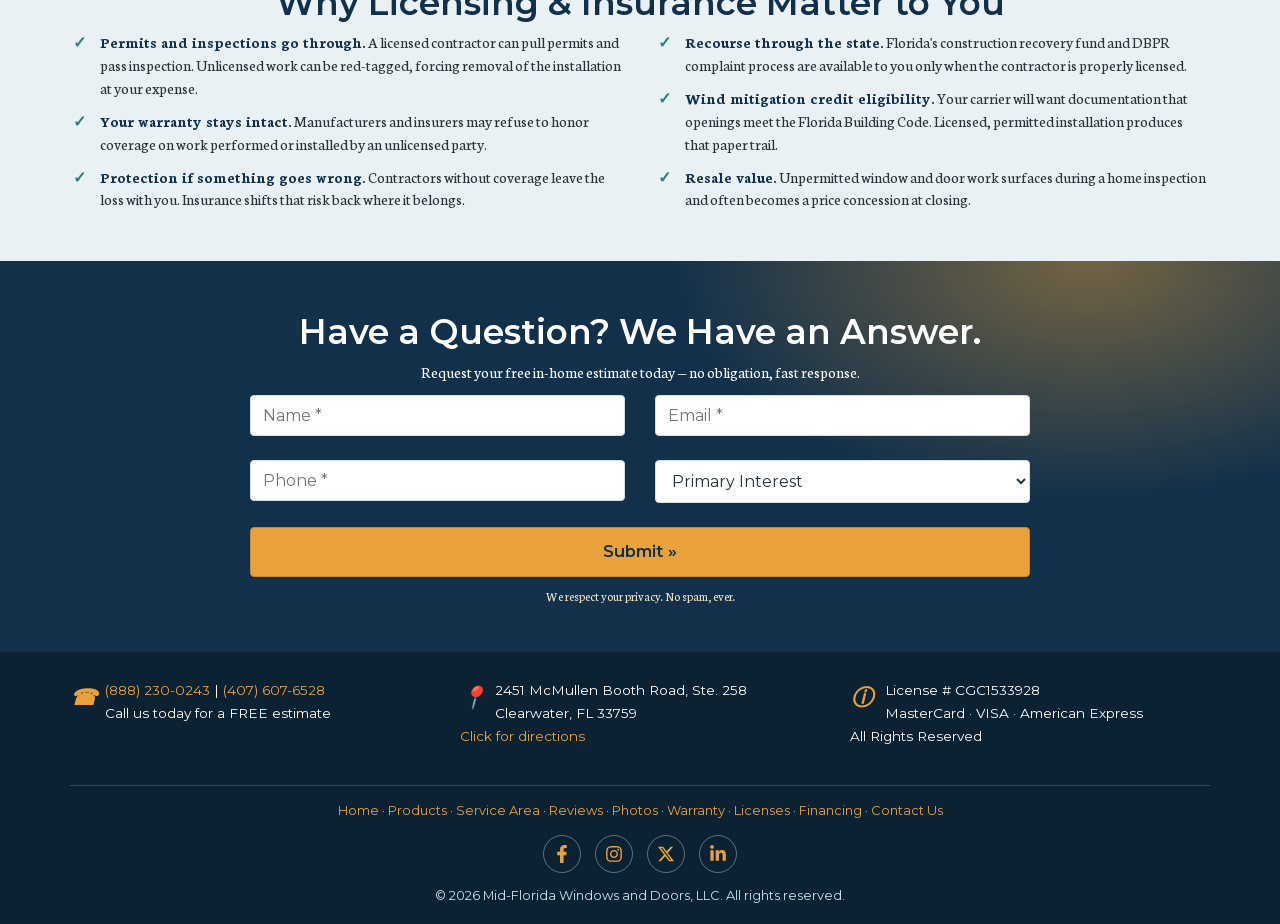
<file: licensing.html>
<!DOCTYPE html>
<html lang="en">
<head>
  <meta charset="UTF-8" />
  <meta name="viewport" content="width=device-width, initial-scale=1.0" />

  <!-- Primary SEO -->
  <title>Licensing & Insurance | Mid-Florida Windows & Doors</title>
  <meta name="description" content="Mid-Florida Windows & Doors is a licensed Florida specialty contractor, License #CGC1533928, carrying liability and workers' compensation insurance." />
  <meta name="keywords" content="licensed window contractor Florida, CGC1533928, insured window installer Central Florida, licensed and insured Clearwater windows and doors, verify contractor license Florida" />
  <meta name="robots" content="index, follow" />
  <meta name="p:domain_verify" content="9673fc1410f22e1efc765254e43638e5" />
  <link rel="canonical" href="https://midfloridawindowsanddoors.com/licensing" />
  <meta name="author" content="Mid-Florida Windows and Doors, LLC" />

  <!-- Open Graph / Social -->
  <meta property="og:type" content="website" />
  <meta property="og:title" content="Licensing & Insurance | Mid-Florida Windows & Doors" />
  <meta property="og:description" content="Florida License #CGC1533928, fully insured, BBB-accredited, manufacturer-certified. Verify our credentials." />
  <meta property="og:url" content="https://midfloridawindowsanddoors.com/licensing" />
  <meta property="og:site_name" content="Mid-Florida Windows and Doors" />
  <meta property="og:image" content="https://midfloridawindowsanddoors.com/images/og-card.jpg" />
  <meta property="og:image:width" content="1200" />
  <meta property="og:image:height" content="630" />
  <meta property="og:image:alt" content="Mid-Florida Windows and Doors Florida license CGC1533928" />
  <meta name="twitter:card" content="summary_large_image" />
  <meta name="twitter:title" content="Licensing & Insurance | Mid-Florida Windows & Doors" />
  <meta name="twitter:description" content="Florida License #CGC1533928 — fully licensed, insured, and manufacturer-certified." />
  <meta name="twitter:image" content="https://midfloridawindowsanddoors.com/images/og-card.jpg" />

  <link rel="icon" href="favicon.svg" type="image/svg+xml" />

  <!-- Fonts: Neuton (body) + Montserrat (headings/UI) -->
  <!-- Fonts are self-hosted; see the @font-face block at the top of css/styles.css.
       The variable Montserrat file covers every weight, so it is the only font
       worth preloading — it paints the h1 and all UI text. -->
  <link rel="preload" href="fonts/montserrat-latin.woff2" as="font" type="font/woff2" crossorigin />

  <!-- Styles -->
  <link rel="stylesheet" href="css/styles.css?v=20261110a" />

  <!-- Structured Data: LocalBusiness (with identifiers) -->
  <script type="application/ld+json">
  {
    "@context": "https://schema.org",
    "@type": "HomeAndConstructionBusiness",
    "name": "Mid-Florida Windows and Doors, LLC",
    "image": "https://midfloridawindowsanddoors.com/logo.svg",
    "url": "https://midfloridawindowsanddoors.com/licensing",
    "telephone": "+18882300243",
    "priceRange": "$$",
    "description": "Licensed and insured replacement window and door contractor serving Central Florida. Florida specialty contractor license CGC1533928.",
    "hasCredential": [
      {
        "@type": "EducationalOccupationalCredential",
        "credentialCategory": "license",
        "name": "Florida Certified General Contractor — License #CGC1533928",
        "recognizedBy": {
          "@type": "Organization",
          "name": "Florida Department of Business and Professional Regulation (DBPR)"
        }
      }
    ],
    "address": {
      "@type": "PostalAddress",
      "streetAddress": "2451 McMullen Booth Road Ste. 258",
      "addressLocality": "Clearwater",
      "addressRegion": "FL",
      "postalCode": "33759",
      "addressCountry": "US"
    },
    "geo": { "@type": "GeoCoordinates", "latitude": 27.9659, "longitude": -82.7103 },
    "openingHours": "Mo-Sa 08:00-18:00",
    "areaServed": [
      "Pinellas County", "Hillsborough County", "Polk County", "Orange County",
      "Pasco County", "Manatee County", "Sarasota County", "Hernando County"
    ],
    "founder": { "@type": "Person", "name": "Donald V. David", "jobTitle": "Owner / Operator" },
    "paymentAccepted": "MasterCard, VISA, American Express"
  }
  </script>
  <!-- Google Tag Manager (loader + container ID live in js/gtm.js).
       Deferred on purpose: the third-party fetch must not compete with the
       banner image, which is this page's LCP element. -->
  <script src="js/gtm.js?v=20261108c" defer></script>
</head>
<body>

  <!-- Google Tag Manager (noscript fallback). The ID is duplicated here
       because a <noscript> cannot read js/gtm.js — change BOTH this line and
       GTM_CONTAINER_ID in js/gtm.js when the container changes. -->
  <noscript><iframe src="https://www.googletagmanager.com/ns.html?id=GTM-MM3HDJWG" height="0" width="0" style="display:none;visibility:hidden" title="Google Tag Manager"></iframe></noscript>
  <!-- End Google Tag Manager (noscript) -->

  <!-- ===================== SITE HEADER — full-bleed image banner ===================== -->
  <header class="site-header" aria-label="Site header">

    <!-- Logo lockup is baked into this image, so it links home and carries the alt text. -->
    <a class="site-header__banner" href="index.html" aria-label="Mid-Florida Windows & Doors — Home">
      <picture>
        <source type="image/webp" media="(max-width: 767px)" srcset="images/header-hero-960.webp" width="960" height="411" />
        <source type="image/webp" srcset="images/header-hero-1920.webp" width="1920" height="823" />
        <source type="image/jpeg" media="(max-width: 767px)" srcset="images/header-hero-960-opt.jpg" width="960" height="411" />
        <img src="images/header-hero-1920.jpg" alt="Mid-Florida Windows & Doors — impact windows and doors on a Florida waterfront home with an infinity pool" width="1920" height="823" fetchpriority="high" decoding="async" />
      </picture>
    </a>

    <div class="site-header__bar">
      <div class="container site-header__bar-inner">
        <div class="site-header__cta">
          <div class="site-header__phone-row">
            <p class="site-header__phone"><span class="site-header__phone-toll"><span class="site-header__role">Toll-Free</span> <a href="tel:+18882300243" aria-label="Call toll-free (888) 230-0243">(888) 230-0243</a></span><span class="site-header__phone-sep" aria-hidden="true">&middot;</span><span class="site-header__phone-local"><a href="tel:+14076076528" aria-label="Call local (407) 607-6528">(407) 607-6528</a></span></p>
            <button type="button" class="top-callout__nav-toggle" id="navToggle" aria-expanded="false" aria-controls="topCalloutNav" aria-label="Toggle navigation menu">
              <span class="icon-bar"></span>
              <span class="icon-bar"></span>
              <span class="icon-bar"></span>
            </button>
          </div>
          <div class="site-header__actions">
            <a href="index.html#free-estimate" class="btn btn-primary">Click here for your FREE Estimate! >></a>
          </div>
        </div>
        <nav class="top-callout__nav" aria-label="Primary navigation">
          <ul class="top-callout__nav-list" id="topCalloutNav">
            <li><a href="index.html">Home</a></li>
            <li><a href="products.html">Products</a></li>
            <li><a href="photos.html">Photos</a></li>
            <li><a href="testimonials.html">Reviews</a></li>
            <li><a href="service-area.html">Service Area</a></li>
            <li><a href="warranty.html">Warranty</a></li>
            <li><a href="financing.html">Financing</a></li>
            <li class="current-menu-item"><a href="licensing.html" aria-current="page">Licenses</a></li>
            <li><a href="index.html#free-estimate">Contact Us</a></li>
          </ul>
        </nav>
      </div>
    </div>

  </header>

  <!-- ===================== PAGE HERO ===================== -->
  <section class="page-hero" aria-label="Licensing and insurance">
    <div class="container">
      <p class="page-hero__eyebrow">Credentials You Can Verify</p>
      <h1>Licensing & Insurance</h1>
      <p class="page-hero__lede">We are a licensed Florida specialty contractor and carry general liability and workers' compensation insurance. Third-party verified, independently reviewable, and available on request.</p>
    </div>
  </section>

  <!-- ===================== AT A GLANCE ===================== -->
  <section class="page-section page-section--muted" aria-labelledby="glance-heading">
    <div class="container">
      <h2 id="glance-heading" class="center">Credentials at a Glance</h2>
      <div class="row">
        <div class="col col-6">
          <div class="lic-card">
            <h3>Florida State License</h3>
            <dl class="info-list">
              <dt>License number</dt>
              <dd class="info-list__strong">CGC1533928</dd>
              <dt>License type</dt>
              <dd>Certified General Contractor</dd>
              <dt>Issuing authority</dt>
              <dd>Florida DBPR</dd>
              <dt>Status</dt>
              <dd>Active &mdash; verify anytime at <a href="https://www.myfloridalicense.com/wl11.asp" target="_blank" rel="noopener">MyFloridaLicense.com</a></dd>
            </dl>
          </div>
        </div>
        <div class="col col-6">
          <div class="lic-card">
            <h3>Business & Insurance</h3>
            <dl class="info-list">
              <dt>Legal entity</dt>
              <dd>Mid-Florida Windows and Doors, LLC</dd>
              <dt>Coverage carried</dt>
              <dd>General liability & workers' compensation</dd>
              <dt>Certificates</dt>
              <dd>Available on request &mdash; we'll name your agent as certificate holder</dd>
              <dt>Accreditation</dt>
              <dd><a href="https://www.bbb.org/us/fl/clearwater/profile/storm-windows-and-doors/mid-florida-windows-and-doors-llc-0653-90434256" target="_blank" rel="noopener">BBB business profile</a></dd>
            </dl>
          </div>
        </div>
      </div>
      <p class="page-note">Written confirmation of coverage limits is provided on request, at no cost, at any point in the sales process.</p>
    </div>
  </section>

  <!-- ===================== INSURANCE COVERAGE ===================== -->
  <section class="page-section" aria-labelledby="insurance-heading">
    <div class="container">
      <h2 id="insurance-heading" class="center">Insurance Coverage</h2>
      <div class="row">
        <div class="col col-6">
          <h3 class="lic-heading">General Liability</h3>
          <p>Covers property damage and bodily injury arising from our work at your home &mdash; a dropped window unit, a damaged exterior wall, a broken fixture. If something is damaged during installation, it is handled through our insurance rather than your claim history.</p>
        </div>
        <div class="col col-6">
          <h3 class="lic-heading">Workers' Compensation</h3>
          <p>Covers our crews if a worker is injured on your property. Florida law requires this coverage at the contractor level, and we maintain it.</p>
        </div>
      </div>
    </div>
  </section>

  <!-- ===================== WHY IT MATTERS ===================== -->
  <section class="page-section page-section--muted" aria-labelledby="why-heading">
    <div class="container">
      <h2 id="why-heading" class="center">Why Licensing & Insurance Matter to You</h2>
      <div class="row">
        <div class="col col-6">
          <ul class="info-list info-list--check">
            <li><strong>Permits and inspections go through.</strong> A licensed contractor can pull permits and pass inspection. Unlicensed work can be red-tagged, forcing removal of the installation at your expense.</li>
            <li><strong>Your warranty stays intact.</strong> Manufacturers and insurers may refuse to honor coverage on work performed or installed by an unlicensed party.</li>
            <li><strong>Protection if something goes wrong.</strong> Contractors without coverage leave the loss with you. Insurance shifts that risk back where it belongs.</li>
          </ul>
        </div>
        <div class="col col-6">
          <ul class="info-list info-list--check">
            <li><strong>Recourse through the state.</strong> Florida's construction recovery fund and DBPR complaint process are available to you only when the contractor is properly licensed.</li>
            <li><strong>Wind mitigation credit eligibility.</strong> Your carrier will want documentation that openings meet the Florida Building Code. Licensed, permitted installation produces that paper trail.</li>
            <li><strong>Resale value.</strong> Unpermitted window and door work surfaces during a home inspection and often becomes a price concession at closing.</li>
          </ul>
        </div>
      </div>
    </div>
  </section>

  <!-- ===================== FREE ESTIMATE FORM ===================== -->
  <div id="free-estimate" class="footer-form">
    <div class="container">
      <h2 class="center">Have a Question? We Have an Answer.</h2>
      <p class="center">Request your free in-home estimate today — no obligation, fast response.</p>
      <form class="quote-form" id="estimateForm" action="https://formspree.io/f/mljganyg" method="POST" novalidate>
        <input type="hidden" name="source" value="licensing" />
        <div class="row form-row">
          <div class="col col-6 form-group">
            <label class="sr-only" for="f-name">Name</label>
            <input type="text" id="f-name" name="name" placeholder="Name *" required autocomplete="name" />
          </div>
          <div class="col col-6 form-group">
            <label class="sr-only" for="f-email">Email</label>
            <input type="email" id="f-email" name="email" placeholder="Email *" required autocomplete="email" />
          </div>
          <div class="col col-6 form-group">
            <label class="sr-only" for="f-phone">Phone</label>
            <input type="tel" id="f-phone" name="phone" placeholder="Phone *" required autocomplete="tel" />
          </div>
          <div class="col col-6 form-group">
            <label class="sr-only" for="f-interest">Primary Interest</label>
            <select id="f-interest" name="interest">
              <option value="">Primary Interest</option>
              <option>Windows</option>
              <option>Patio Doors</option>
              <option>French / Entry Doors</option>
              <option>Windows & Doors</option>
            </select>
          </div>
        </div>
        <div class="row">
          <div class="col col-12">
            <button type="submit" class="btn btn-primary btn-block">Submit &raquo;</button>
            <p class="form-status" role="status" aria-live="polite"></p>
            <p class="form-fine">We respect your privacy. No spam, ever.</p>
          </div>
        </div>
      </form>
    </div>
  </div>

  <!-- ===================== FOOTER ===================== -->
  <footer id="site-footer">
    <div class="container">
      <div class="row">
        <div class="col col-3 footer-col">
          <i class="fa fa-phone" aria-hidden="true"></i>
          <a href="tel:+18882300243">(888) 230-0243</a> | <a href="tel:+14076076528">(407) 607-6528</a><br />
          Call us today for a FREE estimate
        </div>
        <div class="col col-3 footer-col">
          <i class="fa fa-map-marker" aria-hidden="true"></i>
          2451 McMullen Booth Road, Ste. 258<br />
          Clearwater, FL 33759<br />
          <a href="https://www.google.com/maps/search/?api=1&query=2451+McMullen+Booth+Road+Ste+258+Clearwater+FL+33759" target="_blank" rel="noopener">Click for directions</a>
        </div>
        <div class="col col-3 footer-col">
          <i class="fa fa-info" aria-hidden="true"></i>
          License # CGC1533928<br />
          MasterCard · VISA · American Express<br />
          All Rights Reserved
        </div>
      </div>
      <div class="footer-bottom">
        <p><a href="index.html">Home</a> · <a href="products.html">Products</a> · <a href="service-area.html">Service Area</a> · <a href="testimonials.html">Reviews</a> · <a href="photos.html">Photos</a> · <a href="warranty.html">Warranty</a> · <a href="licensing.html">Licenses</a> · <a href="financing.html">Financing</a> · <a href="index.html#free-estimate">Contact Us</a></p>
        <ul class="footer-social">
          <li><a href="https://www.facebook.com/midfloridawindowsanddoors" target="_blank" rel="noopener" aria-label="Mid-Florida Windows and Doors on Facebook" title="Facebook"><svg viewBox="0 0 320 512" aria-hidden="true" focusable="false"><path d="M279.14 288l14.22-92.66h-88.91v-60.13c0-25.35 12.42-50.06 52.24-50.06h40.42V6.26S260.43 0 225.36 0c-73.22 0-121.08 44.38-121.08 124.72v70.62H22.89V288h81.39v224h100.17V288z"/></svg></a></li>
          <li><a href="https://www.instagram.com/midfloridawindowsanddoors/" target="_blank" rel="noopener" aria-label="Mid-Florida Windows and Doors on Instagram" title="Instagram"><svg viewBox="0 0 448 512" aria-hidden="true" focusable="false"><path d="M224.1 141c-63.6 0-114.9 51.3-114.9 114.9s51.3 114.9 114.9 114.9S339 319.5 339 255.9 287.7 141 224.1 141zm0 189.6c-41.1 0-74.7-33.5-74.7-74.7s33.5-74.7 74.7-74.7 74.7 33.5 74.7 74.7-33.6 74.7-74.7 74.7zm146.4-194.3c0 14.9-12 26.8-26.8 26.8-14.9 0-26.8-12-26.8-26.8s12-26.8 26.8-26.8 26.8 12 26.8 26.8zm76.1 27.2c-1.7-35.9-9.9-67.7-36.2-93.9-26.2-26.2-58-34.4-93.9-36.2-37-2.1-147.9-2.1-184.9 0-35.8 1.7-67.6 9.9-93.9 36.1s-34.4 58-36.2 93.9c-2.1 37-2.1 147.9 0 184.9 1.7 35.9 9.9 67.7 36.2 93.9s58 34.4 93.9 36.2c37 2.1 147.9 2.1 184.9 0 35.9-1.7 67.7-9.9 93.9-36.2 26.2-26.2 34.4-58 36.2-93.9 2.1-37 2.1-147.8 0-184.8zM398.8 388c-7.8 19.6-22.9 34.7-42.6 42.6-29.5 11.7-99.5 9-132.1 9s-102.7 2.6-132.1-9c-19.6-7.8-34.7-22.9-42.6-42.6-11.7-29.5-9-99.5-9-132.1s-2.6-102.7 9-132.1c7.8-19.6 22.9-34.7 42.6-42.6 29.5-11.7 99.5-9 132.1-9s102.7-2.6 132.1 9c19.6 7.8 34.7 22.9 42.6 42.6 11.7 29.5 9 99.5 9 132.1s2.7 102.7-9 132.1z"/></svg></a></li>
          <li><a href="https://x.com/midfloridawindo" target="_blank" rel="noopener" aria-label="Mid-Florida Windows and Doors on X" title="X"><svg viewBox="0 0 512 512" aria-hidden="true" focusable="false"><path d="M389.2 48h70.6L305.6 224.2 487 464H345L233.7 318.6 106.5 464H35.8L200.7 275.5 26.8 48h145.6l100.5 132.9L389.2 48zM364.4 421.8h39.1L151.1 88h-42l255.3 333.8z"/></svg></a></li>
          <li><a href="https://www.linkedin.com/" target="_blank" rel="noopener" aria-label="Mid-Florida Windows and Doors on LinkedIn" title="LinkedIn"><svg viewBox="0 0 448 512" aria-hidden="true" focusable="false"><path d="M100.28 448H7.4V148.9h92.88zM53.79 108.1C24.09 108.1 0 83.5 0 53.8a53.79 53.79 0 0 1 107.58 0c0 29.7-24.1 54.3-53.79 54.3zM447.9 448h-92.68V302.4c0-34.7-.7-79.2-48.29-79.2-48.29 0-55.69 37.7-55.69 76.7V448h-92.78V148.9h89.08v40.8h1.3c12.4-23.5 42.69-48.3 87.88-48.3 94 0 111.28 61.9 111.28 142.3V448z"/></svg></a></li>
        </ul>
        <p>© <span id="year">2026</span> Mid-Florida Windows and Doors, LLC. All rights reserved.</p>
      </div>
    </div>
  </footer>

  <script src="js/main.js?v=20261108a" defer></script>
</body>
</html>
</file>
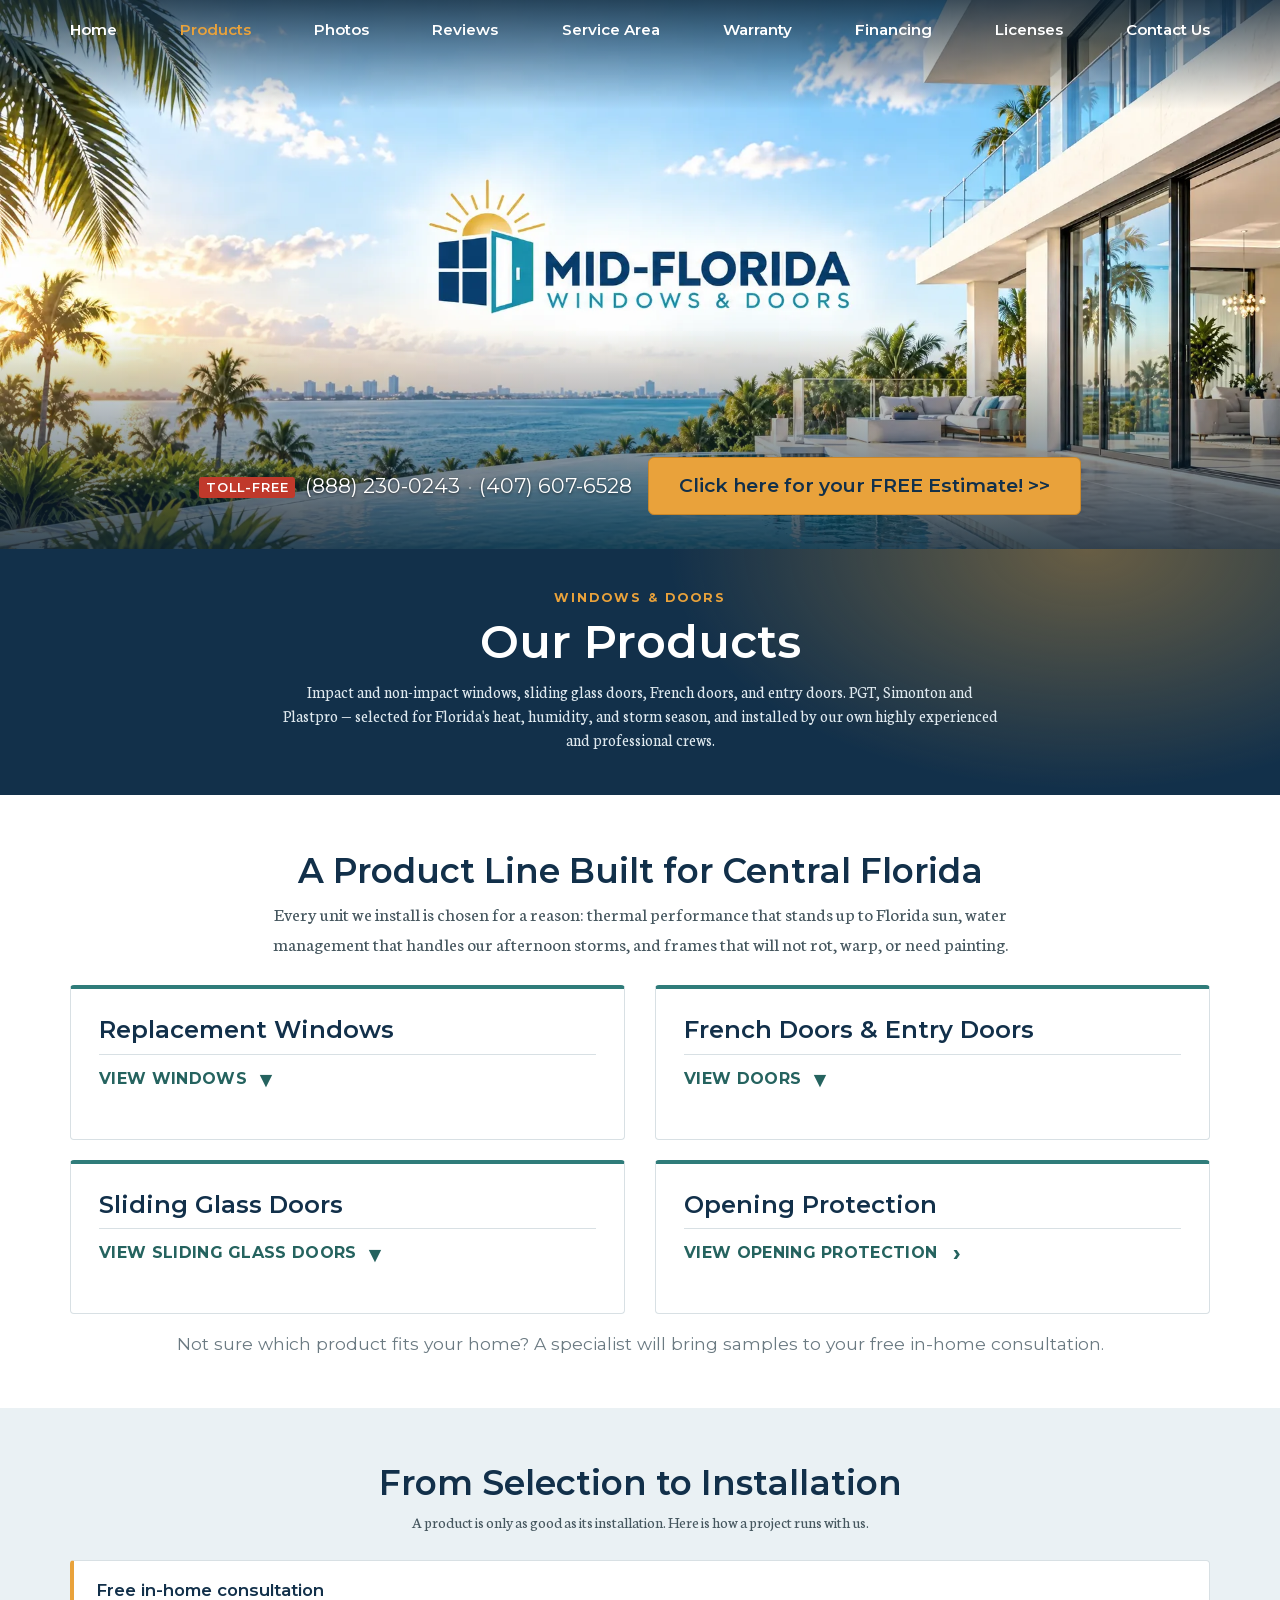
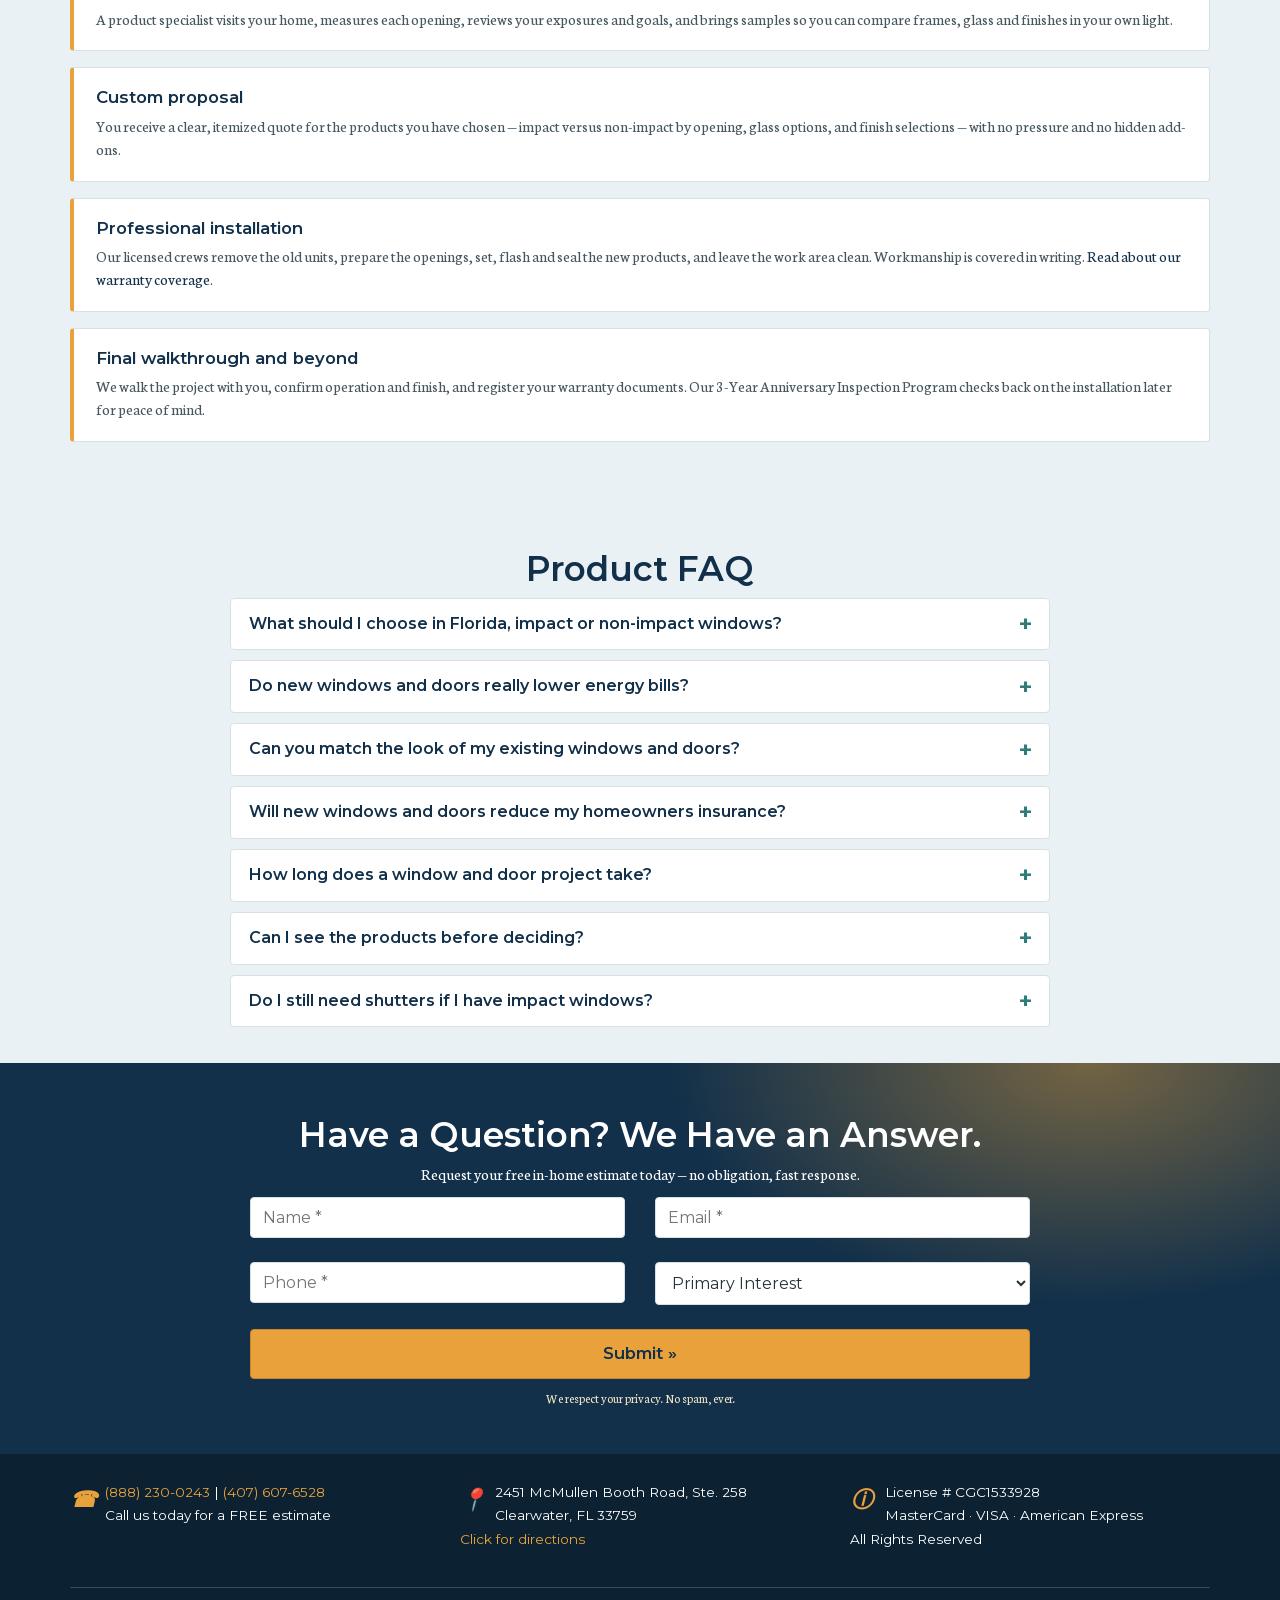
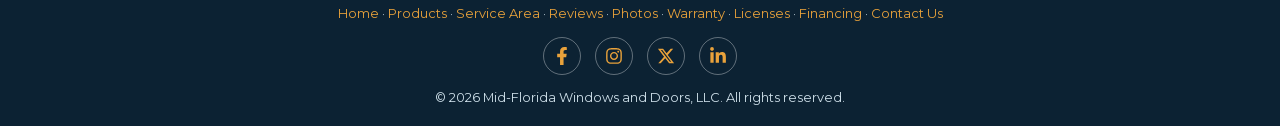
<file: products.html>
<!DOCTYPE html>
<html lang="en">
<head>
  <meta charset="UTF-8" />
  <meta name="viewport" content="width=device-width, initial-scale=1.0" />

  <!-- Primary SEO -->
  <title>Products | Replacement Windows & Doors | Mid-Florida Windows & Doors</title>
  <meta name="description" content="Browse PGT WinGuard 5500 impact windows, EnergyVue 5400 non-impact windows, Simonton Stormbreaker Plus, patio doors, French and entry doors, plus accordion, roll-down and panel opening protection." />
  <meta name="keywords" content="replacement windows Florida, impact windows Central Florida, PGT WinGuard 5500, PGT EnergyVue 5400, Simonton Stormbreaker Plus, Simonton Collection Series, patio doors, French doors, entry doors, Plastpro fiberglass doors, Schlage locksets, accordion shutters, roll-down shutters, storm panels, opening protection Central Florida" />
  <meta name="robots" content="index, follow" />
  <meta name="p:domain_verify" content="9673fc1410f22e1efc765254e43638e5" />
  <link rel="canonical" href="https://midfloridawindowsanddoors.com/products" />
  <meta name="author" content="Mid-Florida Windows and Doors, LLC" />

  <!-- Open Graph / Social -->
  <meta property="og:type" content="website" />
  <meta property="og:title" content="Products | Mid-Florida Windows & Doors" />
  <meta property="og:description" content="Impact and non-impact windows, patio doors, French doors, entry doors and opening protection from PGT, Simonton and Plastpro. Serving all of Central Florida." />
  <meta property="og:url" content="https://midfloridawindowsanddoors.com/products" />
  <meta property="og:site_name" content="Mid-Florida Windows and Doors" />
  <meta property="og:image" content="https://midfloridawindowsanddoors.com/images/og-card.jpg" />
  <meta property="og:image:width" content="1200" />
  <meta property="og:image:height" content="630" />
  <meta property="og:image:alt" content="PGT, Simonton and Plastpro windows and doors installed across Central Florida" />
  <meta name="twitter:card" content="summary_large_image" />
  <meta name="twitter:title" content="Products | Mid-Florida Windows & Doors" />
  <meta name="twitter:description" content="PGT, Simonton and Plastpro replacement windows and doors, plus shutter and panel opening protection, for Central Florida homes." />
  <meta name="twitter:image" content="https://midfloridawindowsanddoors.com/images/og-card.jpg" />

  <link rel="icon" href="favicon.svg" type="image/svg+xml" />

  <!-- Fonts: Neuton (body) + Montserrat (headings/UI) -->
  <!-- Fonts are self-hosted; see the @font-face block at the top of css/styles.css.
       The variable Montserrat file covers every weight, so it is the only font
       worth preloading — it paints the h1 and all UI text. -->
  <link rel="preload" href="fonts/montserrat-latin.woff2" as="font" type="font/woff2" crossorigin />

  <!-- Styles -->
  <link rel="stylesheet" href="css/styles.css?v=20261110a" />

  <!-- Structured Data: LocalBusiness -->
  <script type="application/ld+json">
  {
    "@context": "https://schema.org",
    "@type": "HomeAndConstructionBusiness",
    "name": "Mid-Florida Windows and Doors, LLC",
    "image": "https://midfloridawindowsanddoors.com/logo.svg",
    "url": "https://midfloridawindowsanddoors.com/products",
    "telephone": "+18882300243",
    "priceRange": "$$",
    "description": "Replacement windows and doors from PGT, Simonton and Plastpro. Impact and non-impact windows, patio doors, French doors, entry doors, Schlage locksets and accordion, roll-down and panel opening protection serving Central Florida.",
    "address": {
      "@type": "PostalAddress",
      "streetAddress": "2451 McMullen Booth Road Ste. 258",
      "addressLocality": "Clearwater",
      "addressRegion": "FL",
      "postalCode": "33759",
      "addressCountry": "US"
    },
    "geo": { "@type": "GeoCoordinates", "latitude": 27.9659, "longitude": -82.7103 },
    "openingHours": "Mo-Sa 08:00-18:00",
    "areaServed": [
      "Pinellas County", "Hillsborough County", "Polk County", "Orange County",
      "Pasco County", "Manatee County", "Sarasota County", "Hernando County"
    ],
    "founder": { "@type": "Person", "name": "Donald V. David", "jobTitle": "Owner / Operator" },
    "paymentAccepted": "MasterCard, VISA, American Express"
  }
  </script>

  <!-- Structured Data: Product lines -->
  <script type="application/ld+json">
  {
    "@context": "https://schema.org",
    "@type": "ItemList",
    "name": "Windows and Doors We Install",
    "itemListElement": [
      {
        "@type": "ListItem",
        "position": 1,
        "item": {
          "@type": "Product",
          "name": "PGT WinGuard 5500 Impact Windows",
          "brand": { "@type": "Brand", "name": "PGT" },
          "category": "Impact-Resistant Windows",
          "description": "Aluminum impact-resistant windows engineered for Florida wind-borne debris regions, with laminated glass and reinforced frames."
        }
      },
      {
        "@type": "ListItem",
        "position": 2,
        "item": {
          "@type": "Product",
          "name": "PGT EnergyVue 5400 Non-Impact Windows",
          "brand": { "@type": "Brand", "name": "PGT" },
          "category": "Energy-Efficient Windows",
          "description": "Aluminum non-impact windows with thermally efficient insulated glass for lower cooling costs in Central Florida."
        }
      },
      {
        "@type": "ListItem",
        "position": 3,
        "item": {
          "@type": "Product",
          "name": "Simonton Stormbreaker Plus Impact Windows",
          "brand": { "@type": "Brand", "name": "Simonton" },
          "category": "Impact-Resistant Windows",
          "description": "Vinyl impact windows with laminated glass and reinforced frames for hurricane protection and noise reduction."
        }
      },
      {
        "@type": "ListItem",
        "position": 4,
        "item": {
          "@type": "Product",
          "name": "Simonton Collection Series Windows",
          "brand": { "@type": "Brand", "name": "Simonton" },
          "category": "Vinyl Replacement Windows",
          "description": "Energy-efficient vinyl replacement windows with insulated glass and low-maintenance frames."
        }
      },
      {
        "@type": "ListItem",
        "position": 5,
        "item": {
          "@type": "Product",
          "name": "Patio Doors",
          "brand": { "@type": "Brand", "name": "PGT and Simonton" },
          "category": "Patio Doors",
          "description": "Sliding glass patio doors in impact and non-impact configurations, sized to the opening."
        }
      },
      {
        "@type": "ListItem",
        "position": 6,
        "item": {
          "@type": "Product",
          "name": "French and Entry Doors",
          "brand": { "@type": "Brand", "name": "Plastpro" },
          "category": "Entry Doors",
          "description": "Fiberglass French and entry doors with sidelights, factory finishes, and long-lasting weather resistance."
        }
      },
      {
        "@type": "ListItem",
        "position": 7,
        "item": {
          "@type": "Product",
          "name": "Schlage Locksets",
          "brand": { "@type": "Brand", "name": "Schlage" },
          "category": "Door Hardware",
          "description": "Durable Schlage locksets and handlesets installed with your new entry and patio doors."
        }
      },
      {
        "@type": "ListItem",
        "position": 8,
        "item": {
          "@type": "Product",
          "name": "Accordion Shutters",
          "category": "Opening Protection",
          "description": "Permanently mounted accordion shutters that fold closed over windows and patio doors for storm protection."
        }
      },
      {
        "@type": "ListItem",
        "position": 9,
        "item": {
          "@type": "Product",
          "name": "Roll-Down and Rolling Shutters",
          "category": "Opening Protection",
          "description": "Motorized or manual rolling shutters that coil above the opening and lower on demand for storm, sun and privacy control."
        }
      },
      {
        "@type": "ListItem",
        "position": 10,
        "item": {
          "@type": "Product",
          "name": "Storm Panels",
          "category": "Opening Protection",
          "description": "Removable steel or aluminum storm panels with labeled fasteners and pre-installed anchors for budget-friendly opening protection."
        }
      },
      {
        "@type": "ListItem",
        "position": 11,
        "item": {
          "@type": "Product",
          "name": "Bahama and Colonial Shutters",
          "category": "Opening Protection",
          "description": "Permanently mounted Bahama and colonial shutters that provide impact protection with year-round shade and curb appeal."
        }
      }
    ]
  }
  </script>

  <!-- Structured Data: FAQ -->
  <script type="application/ld+json">
  {
    "@context": "https://schema.org",
    "@type": "FAQPage",
    "mainEntity": [
      {
        "@type": "Question",
        "name": "What should I choose in Florida, impact or non-impact windows?",
        "acceptedAnswer": {
          "@type": "Answer",
          "text": "Impact windows use laminated glass and reinforced frames to resist wind-borne debris, and are often the right choice in coastal and High Velocity Hurricane Zone areas, where they may also reduce homeowners insurance premiums. Non-impact windows use standard insulated glass, cost less per opening, and deliver strong energy performance. Many Central Florida homes are a mix: impact on exposed elevations and non-impact where protection is less critical. We will walk your home and tell you honestly which openings benefit most."
        }
      },
      {
        "@type": "Question",
        "name": "Do new windows and doors really lower energy bills?",
        "acceptedAnswer": {
          "@type": "Answer",
          "text": "Windows and doors are among the largest sources of heat gain in a Florida home. Modern units with insulated low-emissivity glass, warm-edge spacers, and properly sealed frames reduce solar heat gain and air infiltration, which takes pressure off your air conditioning. Actual savings depend on the age and condition of your current units, your sun exposure, and how well your home is insulated."
        }
      },
      {
        "@type": "Question",
        "name": "Can you match the look of my existing windows and doors?",
        "acceptedAnswer": {
          "@type": "Answer",
          "text": "Yes. We offer a range of frame colors and finishes, grid patterns, glass tints, and door styles. During your free in-home consultation we compare your existing units and help you select a profile, grid, and finish that fits the architecture of your home and your neighborhood."
        }
      },
      {
        "@type": "Question",
        "name": "Will new windows and doors reduce my homeowners insurance?",
        "acceptedAnswer": {
          "@type": "Answer",
          "text": "Impact-rated windows and doors commonly qualify for wind mitigation credits with Florida insurers because they reduce the risk of breach during a storm. Credits vary by carrier and by the other features of your home. Ask your agent what documentation they need, and we will provide the product approval numbers and installation details for your units."
        }
      },
      {
        "@type": "Question",
        "name": "How long does a window and door project take?",
        "acceptedAnswer": {
          "@type": "Answer",
          "text": "Most residential replacement projects are measured in days, not weeks, once materials arrive. Product lead times vary by manufacturer and by how custom your order is. During your consultation we give you a realistic schedule for your specific product lines and a clear installation window."
        }
      },
      {
        "@type": "Question",
        "name": "Can I see the products before deciding?",
        "acceptedAnswer": {
          "@type": "Answer",
          "text": "Yes. A product specialist brings samples and literature to your home so you can see and handle frame profiles, glass samples, and door styles in your own lighting. Call (888) 230-0243 or (407) 607-6528 to schedule a free in-home consultation."
        }
      },
      {
        "@type": "Question",
        "name": "Do I still need shutters if I have impact windows?",
        "acceptedAnswer": {
          "@type": "Answer",
          "text": "Impact windows and doors are themselves the opening protection, so if every opening in your home is impact-rated you generally do not need shutters. Shutters make sense where an opening is still non-impact, where you want a second layer of defense for a garage or screen enclosure, or where you prefer the year-round shade and look of fixed Bahama or colonial shutters. We will review your openings and tell you which already meet Florida code and which may need added protection."
        }
      }
    ]
  }
  </script>
  <!-- Google Tag Manager (loader + container ID live in js/gtm.js).
       Deferred on purpose: the third-party fetch must not compete with the
       banner image, which is this page's LCP element. -->
  <script src="js/gtm.js?v=20261108c" defer></script>
</head>
<body>

  <!-- Google Tag Manager (noscript fallback). The ID is duplicated here
       because a <noscript> cannot read js/gtm.js — change BOTH this line and
       GTM_CONTAINER_ID in js/gtm.js when the container changes. -->
  <noscript><iframe src="https://www.googletagmanager.com/ns.html?id=GTM-MM3HDJWG" height="0" width="0" style="display:none;visibility:hidden" title="Google Tag Manager"></iframe></noscript>
  <!-- End Google Tag Manager (noscript) -->

  <!-- ===================== SITE HEADER — full-bleed image banner ===================== -->
  <header class="site-header" aria-label="Site header">

    <!-- Logo lockup is baked into this image, so it links home and carries the alt text. -->
    <a class="site-header__banner" href="index.html" aria-label="Mid-Florida Windows & Doors — Home">
      <picture>
        <source type="image/webp" media="(max-width: 767px)" srcset="images/header-hero-960.webp" width="960" height="411" />
        <source type="image/webp" srcset="images/header-hero-1920.webp" width="1920" height="823" />
        <source type="image/jpeg" media="(max-width: 767px)" srcset="images/header-hero-960-opt.jpg" width="960" height="411" />
        <img src="images/header-hero-1920.jpg" alt="Mid-Florida Windows & Doors — impact windows and doors on a Florida waterfront home with an infinity pool" width="1920" height="823" fetchpriority="high" decoding="async" />
      </picture>
    </a>

    <div class="site-header__bar">
      <div class="container site-header__bar-inner">
        <div class="site-header__cta">
          <div class="site-header__phone-row">
            <p class="site-header__phone"><span class="site-header__phone-toll"><span class="site-header__role">Toll-Free</span> <a href="tel:+18882300243" aria-label="Call toll-free (888) 230-0243">(888) 230-0243</a></span><span class="site-header__phone-sep" aria-hidden="true">&middot;</span><span class="site-header__phone-local"><a href="tel:+14076076528" aria-label="Call local (407) 607-6528">(407) 607-6528</a></span></p>
            <button type="button" class="top-callout__nav-toggle" id="navToggle" aria-expanded="false" aria-controls="topCalloutNav" aria-label="Toggle navigation menu">
              <span class="icon-bar"></span>
              <span class="icon-bar"></span>
              <span class="icon-bar"></span>
            </button>
          </div>
          <div class="site-header__actions">
            <a href="index.html#free-estimate" class="btn btn-primary">Click here for your FREE Estimate! >></a>
          </div>
        </div>
        <nav class="top-callout__nav" aria-label="Primary navigation">
          <ul class="top-callout__nav-list" id="topCalloutNav">
            <li><a href="index.html">Home</a></li>
            <li class="current-menu-item"><a href="products.html" aria-current="page">Products</a></li>
            <li><a href="photos.html">Photos</a></li>
            <li><a href="testimonials.html">Reviews</a></li>
            <li><a href="service-area.html">Service Area</a></li>
            <li><a href="warranty.html">Warranty</a></li>
            <li><a href="financing.html">Financing</a></li>
            <li><a href="licensing.html">Licenses</a></li>
            <li><a href="index.html#free-estimate">Contact Us</a></li>
          </ul>
        </nav>
      </div>
    </div>

  </header>

  <!-- ===================== PAGE HERO ===================== -->
  <section class="page-hero" aria-label="Products">
    <div class="container">
      <p class="page-hero__eyebrow">Windows & Doors</p>
      <h1>Our Products</h1>
      <p class="page-hero__lede">Impact and non-impact windows, sliding glass doors, French doors, and entry doors. PGT, Simonton and Plastpro &mdash; selected for Florida's heat, humidity, and storm season, and installed by our own highly experienced and professional crews.</p>
    </div>
  </section>

  <!-- ===================== PRODUCT OVERVIEW ===================== -->
  <section id="product-overview" class="page-section" aria-labelledby="overview-heading">
    <div class="container">
      <h2 id="overview-heading" class="center">A Product Line Built for Central Florida</h2>
      <p class="page-lede">Every unit we install is chosen for a reason: thermal performance that stands up to Florida sun, water management that handles our afternoon storms, and frames that will not rot, warp, or need painting.</p>
      <div class="row">
        <div class="col col-6">
          <div class="prod-card">
            <h3>Replacement Windows</h3>
            <details class="prod-dropdown" data-prod-dropdown>
              <summary class="prod-card__link prod-dropdown__toggle">View Windows</summary>
              <ul class="prod-dropdown__menu">
                <li>
                  <details class="prod-dropdown prod-dropdown--nested" data-prod-dropdown>
                    <summary class="prod-dropdown__toggle prod-dropdown__toggle--nested">PGT Windows</summary>
                    <ul class="prod-dropdown__menu prod-dropdown__menu--nested">
                      <li><a href="pdf-viewer.html?file=pgt-vinyl-windows">PGT Vinyl Windows - Impact</a></li>
                      <li><a href="pdf-viewer.html?file=pgt-vinyl-windows-non-impact">PGT Vinyl Windows - Non-Impact</a></li>
                      <li><a href="pdf-viewer.html?file=pgt-aluminum-windows">PGT Aluminum Windows</a></li>
                    </ul>
                  </details>
                </li>
                <li>
                  <details class="prod-dropdown prod-dropdown--nested" data-prod-dropdown>
                    <summary class="prod-dropdown__toggle prod-dropdown__toggle--nested">Simonton Windows</summary>
                    <ul class="prod-dropdown__menu prod-dropdown__menu--nested">
                      <li><a href="pdf-viewer.html?file=stormbreaker">Stormbreaker Plus</a></li>
                      <li><a href="pdf-viewer.html?file=simonton-5500">Simonton 5500 - Non-Impact</a></li>
                    </ul>
                  </details>
                </li>
              </ul>
            </details>
          </div>
        </div>
        <div class="col col-6">
          <div class="prod-card">
            <h3>French Doors & Entry Doors</h3>
            <details class="prod-dropdown" data-prod-dropdown>
              <summary class="prod-card__link prod-dropdown__toggle">View Doors</summary>
              <ul class="prod-dropdown__menu">
                <li><a href="https://catalogs.millworksales.com/door-catalogs-rsl-stocking-brochure/0196309001509132707" target="_blank" rel="noopener">Plastpro French Doors & Entry Doors</a></li>
                <li><a href="pdf-viewer.html?file=schlage-hardware">Schlage Door Hardware</a></li>
              </ul>
            </details>
          </div>
        </div>
      </div>
      <div class="row row--gap">
        <div class="col col-6">
          <div class="prod-card">
            <h3>Sliding Glass Doors</h3>
            <details class="prod-dropdown" data-prod-dropdown>
              <summary class="prod-card__link prod-dropdown__toggle">View Sliding Glass Doors</summary>
              <ul class="prod-dropdown__menu">
                <li><a href="pdf-viewer.html?file=pgt-vinyl-sliding-glass-doors">PGT Vinyl Sliding Glass Doors - Impact</a></li>
                <li><a href="pdf-viewer.html?file=pgt-vinyl-sliding-glass-doors-non-impact">PGT Vinyl Sliding Glass Doors - Non-Impact</a></li>
                <li><a href="pdf-viewer.html?file=pgt-aluminum-sliding-glass-doors">PGT Aluminum Sliding Glass Doors</a></li>
              </ul>
            </details>
          </div>
        </div>
        <div class="col col-6">
          <div class="prod-card">
            <h3>Opening Protection</h3>
            <a class="prod-card__link" href="ezmax.html">View Opening Protection</a>
          </div>
        </div>
      </div>
      <p class="page-note">Not sure which product fits your home? A specialist will bring samples to your free in-home consultation.</p>
    </div>
  </section>

  <!-- ===================== PROCESS ===================== -->
  <section class="page-section page-section--muted" aria-labelledby="process-heading">
    <div class="container">
      <h2 id="process-heading" class="center">From Selection to Installation</h2>
      <p class="page-lede">A product is only as good as its installation. Here is how a project runs with us.</p>
      <div class="steps-block">
        <h3 class="lic-heading">Free in-home consultation</h3>
        <p>A product specialist visits your home, measures each opening, reviews your exposures and goals, and brings samples so you can compare frames, glass and finishes in your own light.</p>
      </div>
      <div class="steps-block">
        <h3 class="lic-heading">Custom proposal</h3>
        <p>You receive a clear, itemized quote for the products you have chosen &mdash; impact versus non-impact by opening, glass options, and finish selections &mdash; with no pressure and no hidden add-ons.</p>
      </div>
      <div class="steps-block">
        <h3 class="lic-heading">Professional installation</h3>
        <p>Our licensed crews remove the old units, prepare the openings, set, flash and seal the new products, and leave the work area clean. Workmanship is covered in writing. <a href="warranty.html">Read about our warranty coverage</a>.</p>
      </div>
      <div class="steps-block">
        <h3 class="lic-heading">Final walkthrough and beyond</h3>
        <p>We walk the project with you, confirm operation and finish, and register your warranty documents. Our 3-Year Anniversary Inspection Program checks back on the installation later for peace of mind.</p>
      </div>
    </div>
  </section>

  <!-- ===================== FAQ ===================== -->
  <section id="faq" class="page-section" aria-labelledby="productsfaq-heading">
    <div class="container">
      <h2 id="productsfaq-heading" class="center">Product FAQ</h2>
      <div class="faq-list">
        <details class="faq-item">
          <summary>What should I choose in Florida, impact or non-impact windows?</summary>
          <p>Impact windows use laminated glass and reinforced frames to resist wind-borne debris, and are often the right choice in coastal and High Velocity Hurricane Zone areas, where they may also reduce homeowners insurance premiums. Non-impact windows use standard insulated glass, cost less per opening, and deliver strong energy performance. Many Central Florida homes are a mix: impact on exposed elevations and non-impact where protection is less critical. We will walk your home and tell you honestly which openings benefit most.</p>
        </details>
        <details class="faq-item">
          <summary>Do new windows and doors really lower energy bills?</summary>
          <p>Windows and doors are among the largest sources of heat gain in a Florida home. Modern units with insulated low-emissivity glass, warm-edge spacers, and properly sealed frames reduce solar heat gain and air infiltration, which takes pressure off your air conditioning. Actual savings depend on the age and condition of your current units, your sun exposure, and how well your home is insulated.</p>
        </details>
        <details class="faq-item">
          <summary>Can you match the look of my existing windows and doors?</summary>
          <p>Yes. We offer a range of frame colors and finishes, grid patterns, glass tints, and door styles. During your free in-home consultation we compare your existing units and help you select a profile, grid, and finish that fits the architecture of your home and your neighborhood.</p>
        </details>
        <details class="faq-item">
          <summary>Will new windows and doors reduce my homeowners insurance?</summary>
          <p>Impact-rated windows and doors commonly qualify for wind mitigation credits with Florida insurers because they reduce the risk of breach during a storm. Credits vary by carrier and by the other features of your home. Ask your agent what documentation they need, and we will provide the product approval numbers and installation details for your units.</p>
        </details>
        <details class="faq-item">
          <summary>How long does a window and door project take?</summary>
          <p>Most residential replacement projects are measured in days, not weeks, once materials arrive. Product lead times vary by manufacturer and by how custom your order is. During your consultation we give you a realistic schedule for your specific product lines and a clear installation window.</p>
        </details>
        <details class="faq-item">
          <summary>Can I see the products before deciding?</summary>
          <p>Yes. A product specialist brings samples and literature to your home so you can see and handle frame profiles, glass samples, and door styles in your own lighting. Call (888) 230-0243 or (407) 607-6528 to schedule a free in-home consultation.</p>
        </details>
        <details class="faq-item">
          <summary>Do I still need shutters if I have impact windows?</summary>
          <p>Impact windows and doors are themselves the opening protection, so if every opening in your home is impact-rated you generally do not need shutters. Shutters make sense where an opening is still non-impact, where you want a second layer of defense for a garage or screen enclosure, or where you prefer the year-round shade and look of fixed Bahama or colonial shutters. We will review your openings and tell you which already meet Florida code and which may need added protection.</p>
        </details>
      </div>
    </div>
  </section>

  <!-- ===================== FREE ESTIMATE FORM ===================== -->
  <div id="free-estimate" class="footer-form">
    <div class="container">
      <h2 class="center">Have a Question? We Have an Answer.</h2>
      <p class="center">Request your free in-home estimate today — no obligation, fast response.</p>
      <form class="quote-form" id="estimateForm" action="https://formspree.io/f/mljganyg" method="POST" novalidate>
        <input type="hidden" name="source" value="products" />
        <div class="row form-row">
          <div class="col col-6 form-group">
            <label class="sr-only" for="f-name">Name</label>
            <input type="text" id="f-name" name="name" placeholder="Name *" required autocomplete="name" />
          </div>
          <div class="col col-6 form-group">
            <label class="sr-only" for="f-email">Email</label>
            <input type="email" id="f-email" name="email" placeholder="Email *" required autocomplete="email" />
          </div>
          <div class="col col-6 form-group">
            <label class="sr-only" for="f-phone">Phone</label>
            <input type="tel" id="f-phone" name="phone" placeholder="Phone *" required autocomplete="tel" />
          </div>
          <div class="col col-6 form-group">
            <label class="sr-only" for="f-interest">Primary Interest</label>
            <select id="f-interest" name="interest">
              <option value="">Primary Interest</option>
              <option>Impact Windows</option>
              <option>Non-Impact Windows</option>
              <option>Patio Doors</option>
              <option>French Doors</option>
              <option>Entry Doors</option>
              <option>Opening Protection</option>
              <option>Windows & Doors</option>
            </select>
          </div>
        </div>
        <div class="row">
          <div class="col col-12">
            <button type="submit" class="btn btn-primary btn-block">Submit &raquo;</button>
            <p class="form-status" role="status" aria-live="polite"></p>
            <p class="form-fine">We respect your privacy. No spam, ever.</p>
          </div>
        </div>
      </form>
    </div>
  </div>

  <!-- ===================== FOOTER ===================== -->
  <footer id="site-footer">
    <div class="container">
      <div class="row">
        <div class="col col-3 footer-col">
          <i class="fa fa-phone" aria-hidden="true"></i>
          <a href="tel:+18882300243">(888) 230-0243</a> | <a href="tel:+14076076528">(407) 607-6528</a><br />
          Call us today for a FREE estimate
        </div>
        <div class="col col-3 footer-col">
          <i class="fa fa-map-marker" aria-hidden="true"></i>
          2451 McMullen Booth Road, Ste. 258<br />
          Clearwater, FL 33759<br />
          <a href="https://www.google.com/maps/search/?api=1&query=2451+McMullen+Booth+Road+Ste+258+Clearwater+FL+33759" target="_blank" rel="noopener">Click for directions</a>
        </div>
        <div class="col col-3 footer-col">
          <i class="fa fa-info" aria-hidden="true"></i>
          License # CGC1533928<br />
          MasterCard · VISA · American Express<br />
          All Rights Reserved
        </div>
      </div>
      <div class="footer-bottom">
        <p><a href="index.html">Home</a> · <a href="products.html">Products</a> · <a href="service-area.html">Service Area</a> · <a href="testimonials.html">Reviews</a> · <a href="photos.html">Photos</a> · <a href="warranty.html">Warranty</a> · <a href="licensing.html">Licenses</a> · <a href="financing.html">Financing</a> · <a href="index.html#free-estimate">Contact Us</a></p>
        <ul class="footer-social">
          <li><a href="https://www.facebook.com/midfloridawindowsanddoors" target="_blank" rel="noopener" aria-label="Mid-Florida Windows and Doors on Facebook" title="Facebook"><svg viewBox="0 0 320 512" aria-hidden="true" focusable="false"><path d="M279.14 288l14.22-92.66h-88.91v-60.13c0-25.35 12.42-50.06 52.24-50.06h40.42V6.26S260.43 0 225.36 0c-73.22 0-121.08 44.38-121.08 124.72v70.62H22.89V288h81.39v224h100.17V288z"/></svg></a></li>
          <li><a href="https://www.instagram.com/midfloridawindowsanddoors/" target="_blank" rel="noopener" aria-label="Mid-Florida Windows and Doors on Instagram" title="Instagram"><svg viewBox="0 0 448 512" aria-hidden="true" focusable="false"><path d="M224.1 141c-63.6 0-114.9 51.3-114.9 114.9s51.3 114.9 114.9 114.9S339 319.5 339 255.9 287.7 141 224.1 141zm0 189.6c-41.1 0-74.7-33.5-74.7-74.7s33.5-74.7 74.7-74.7 74.7 33.5 74.7 74.7-33.6 74.7-74.7 74.7zm146.4-194.3c0 14.9-12 26.8-26.8 26.8-14.9 0-26.8-12-26.8-26.8s12-26.8 26.8-26.8 26.8 12 26.8 26.8zm76.1 27.2c-1.7-35.9-9.9-67.7-36.2-93.9-26.2-26.2-58-34.4-93.9-36.2-37-2.1-147.9-2.1-184.9 0-35.8 1.7-67.6 9.9-93.9 36.1s-34.4 58-36.2 93.9c-2.1 37-2.1 147.9 0 184.9 1.7 35.9 9.9 67.7 36.2 93.9s58 34.4 93.9 36.2c37 2.1 147.9 2.1 184.9 0 35.9-1.7 67.7-9.9 93.9-36.2 26.2-26.2 34.4-58 36.2-93.9 2.1-37 2.1-147.8 0-184.8zM398.8 388c-7.8 19.6-22.9 34.7-42.6 42.6-29.5 11.7-99.5 9-132.1 9s-102.7 2.6-132.1-9c-19.6-7.8-34.7-22.9-42.6-42.6-11.7-29.5-9-99.5-9-132.1s-2.6-102.7 9-132.1c7.8-19.6 22.9-34.7 42.6-42.6 29.5-11.7 99.5-9 132.1-9s102.7-2.6 132.1 9c19.6 7.8 34.7 22.9 42.6 42.6 11.7 29.5 9 99.5 9 132.1s2.7 102.7-9 132.1z"/></svg></a></li>
          <li><a href="https://x.com/midfloridawindo" target="_blank" rel="noopener" aria-label="Mid-Florida Windows and Doors on X" title="X"><svg viewBox="0 0 512 512" aria-hidden="true" focusable="false"><path d="M389.2 48h70.6L305.6 224.2 487 464H345L233.7 318.6 106.5 464H35.8L200.7 275.5 26.8 48h145.6l100.5 132.9L389.2 48zM364.4 421.8h39.1L151.1 88h-42l255.3 333.8z"/></svg></a></li>
          <li><a href="https://www.linkedin.com/" target="_blank" rel="noopener" aria-label="Mid-Florida Windows and Doors on LinkedIn" title="LinkedIn"><svg viewBox="0 0 448 512" aria-hidden="true" focusable="false"><path d="M100.28 448H7.4V148.9h92.88zM53.79 108.1C24.09 108.1 0 83.5 0 53.8a53.79 53.79 0 0 1 107.58 0c0 29.7-24.1 54.3-53.79 54.3zM447.9 448h-92.68V302.4c0-34.7-.7-79.2-48.29-79.2-48.29 0-55.69 37.7-55.69 76.7V448h-92.78V148.9h89.08v40.8h1.3c12.4-23.5 42.69-48.3 87.88-48.3 94 0 111.28 61.9 111.28 142.3V448z"/></svg></a></li>
        </ul>
        <p>© <span id="year">2026</span> Mid-Florida Windows and Doors, LLC. All rights reserved.</p>
      </div>
    </div>
  </footer>

  <script src="js/main.js?v=20261108a" defer></script>
</body>
</html>
</file>
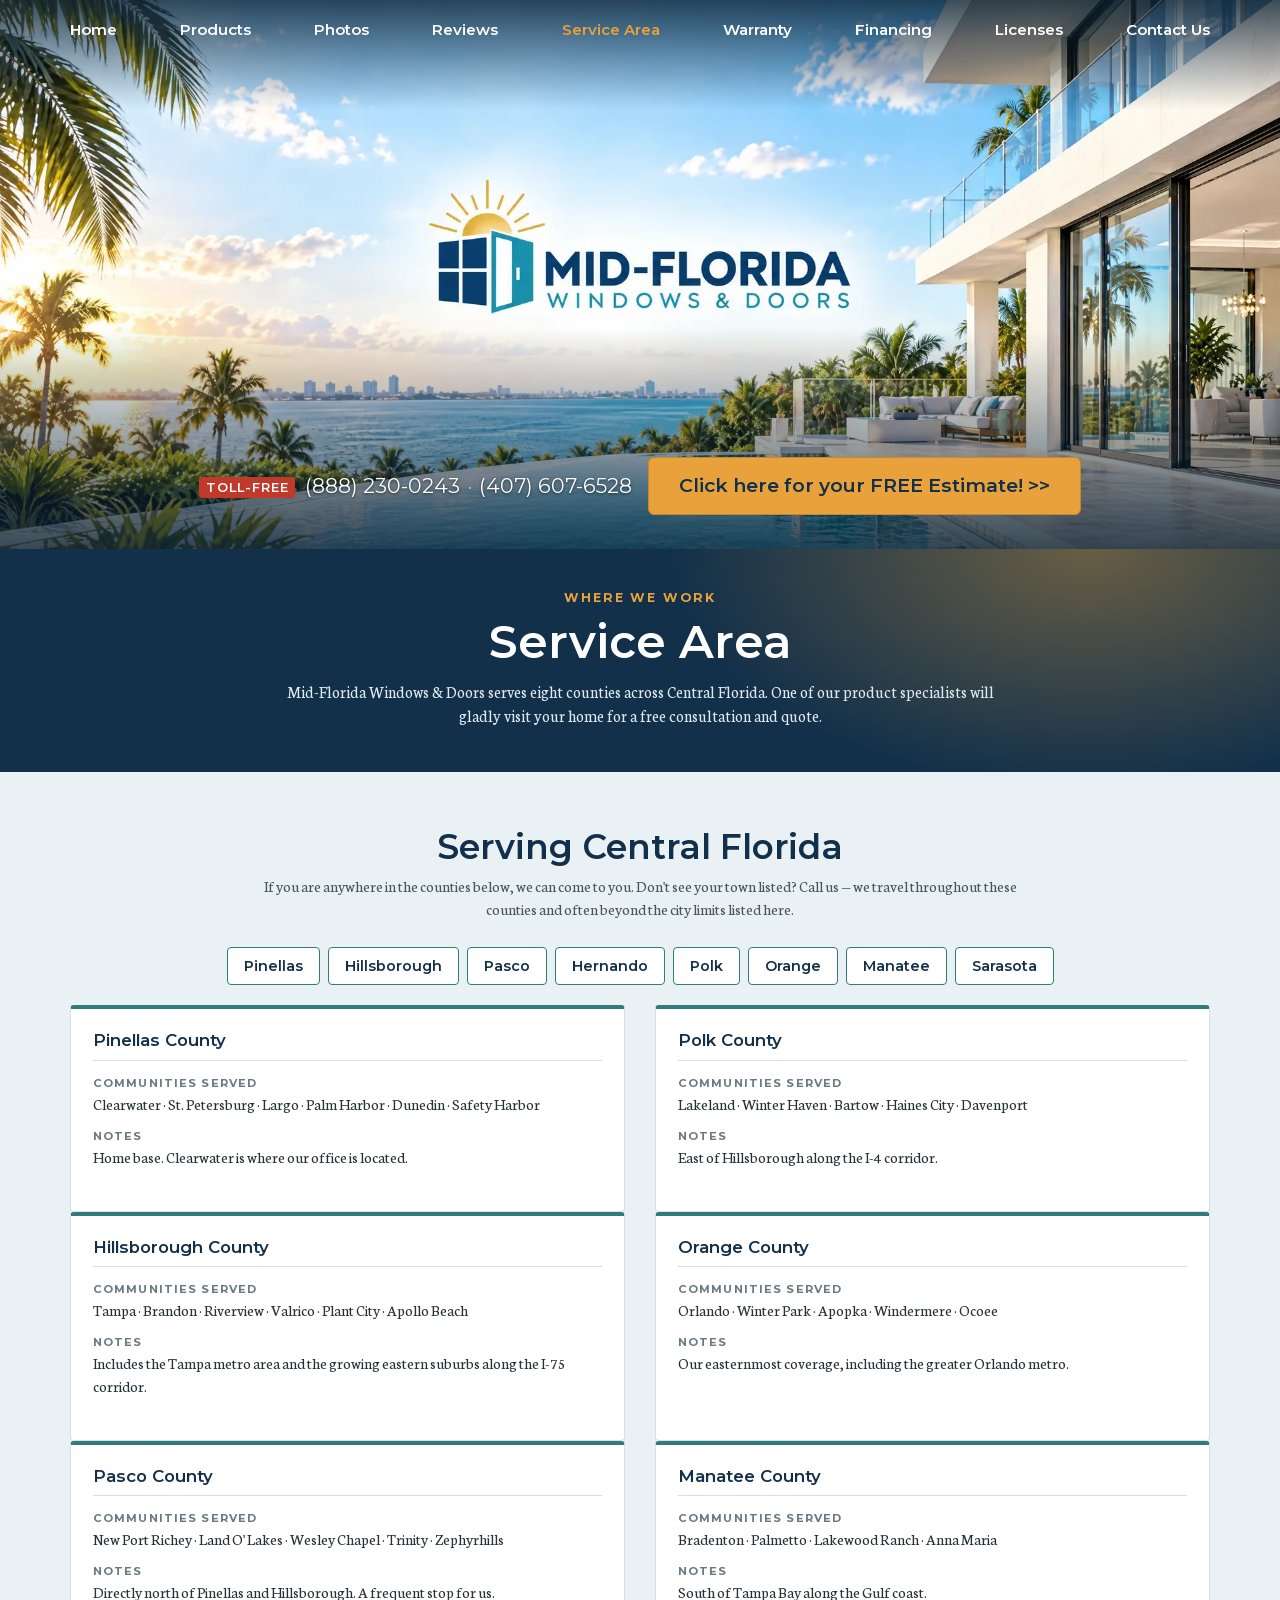
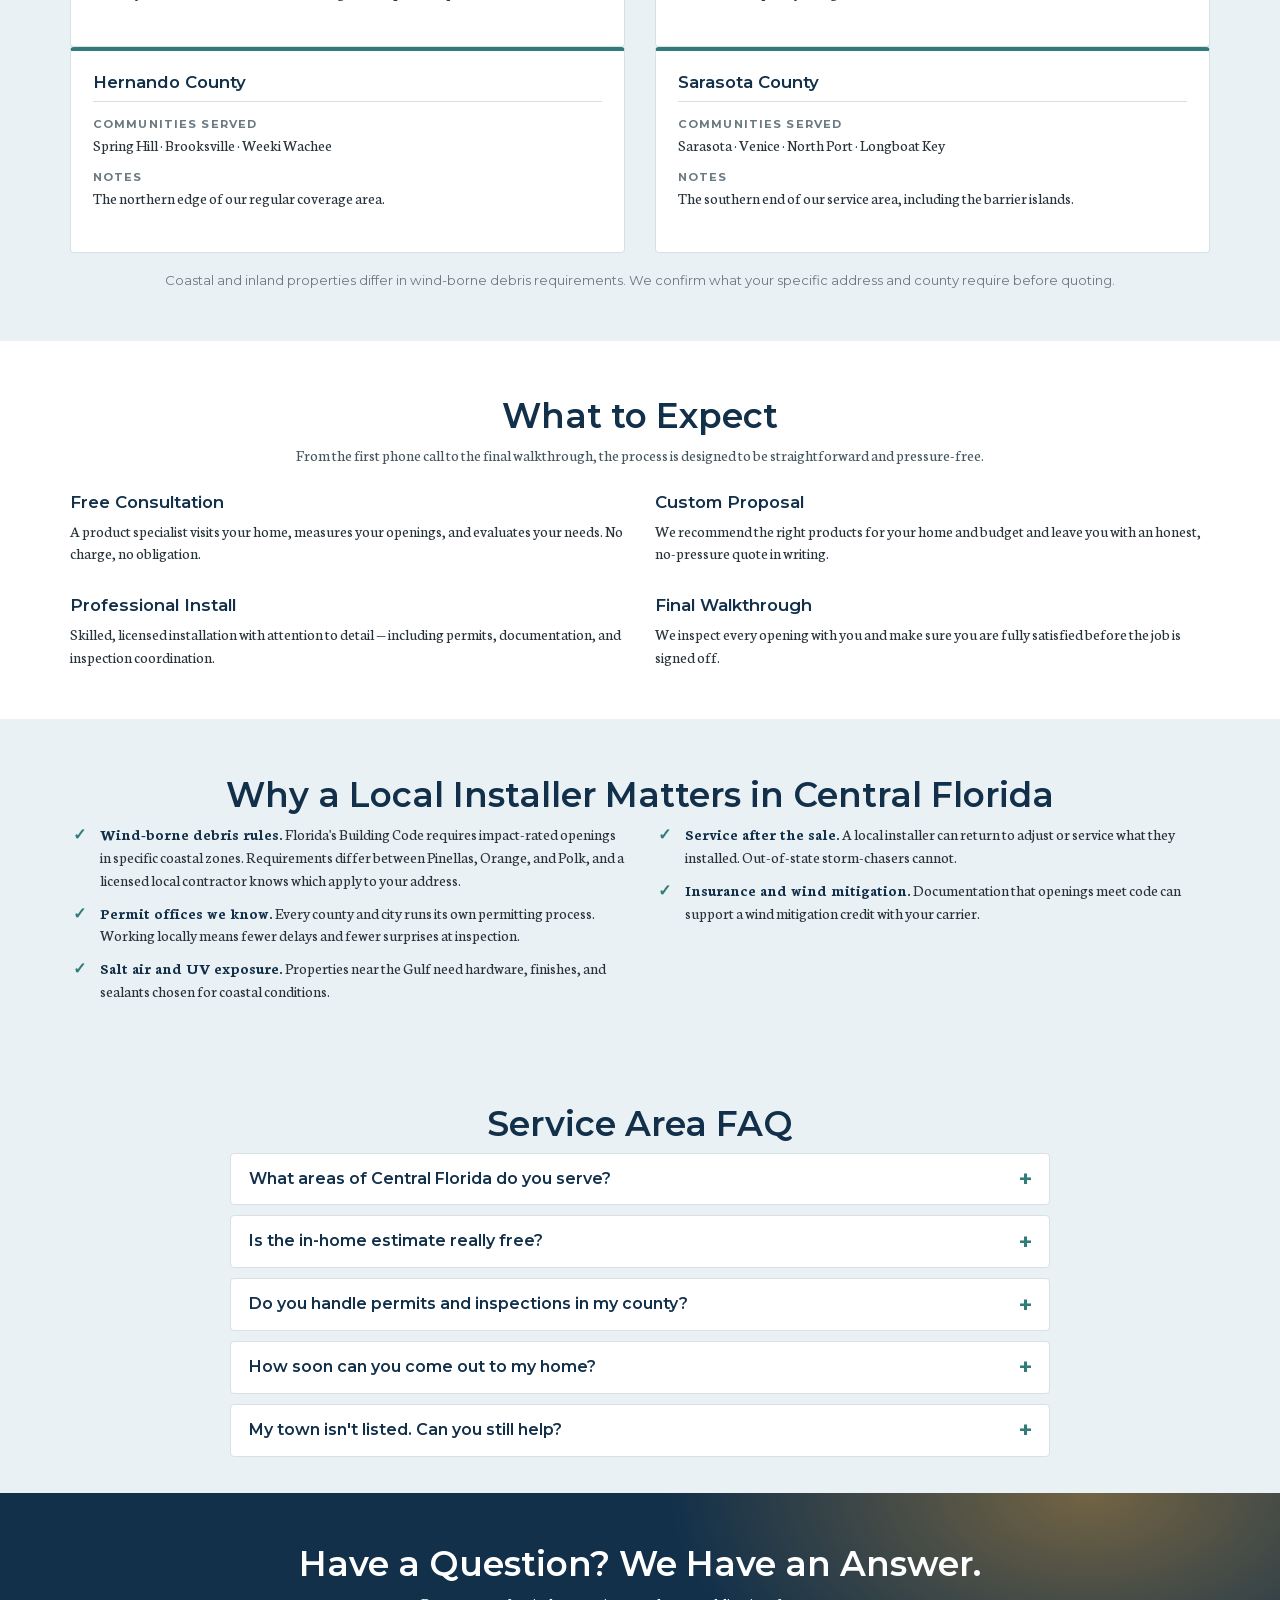
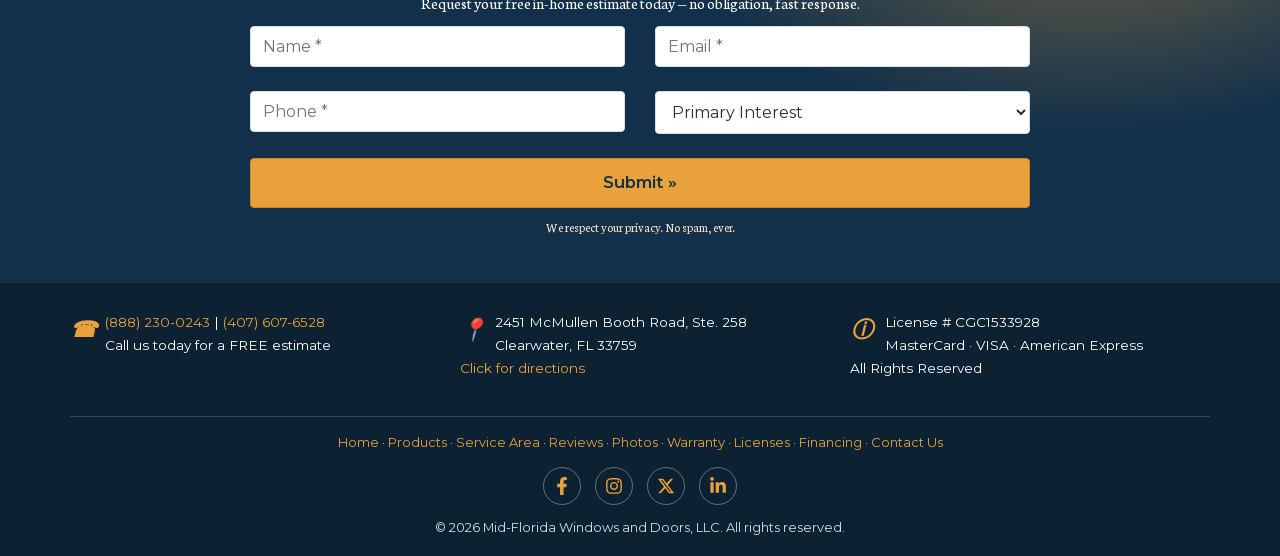
<file: service-area.html>
<!DOCTYPE html>
<html lang="en">
<head>
  <meta charset="UTF-8" />
  <meta name="viewport" content="width=device-width, initial-scale=1.0" />

  <!-- Primary SEO -->
  <title>Service Area | Mid-Florida Windows & Doors</title>
  <meta name="description" content="We install replacement windows and doors across Central Florida, including Pinellas, Hillsborough, Pasco, Polk, Orange, Hernando, Manatee and Sarasota counties." />
  <meta name="keywords" content="window replacement Central Florida, door installation Tampa, replacement windows Clearwater, window company Pinellas County, impact windows Orlando, patio doors Sarasota, windows and doors near me" />
  <meta name="robots" content="index, follow" />
  <meta name="p:domain_verify" content="9673fc1410f22e1efc765254e43638e5" />
  <link rel="canonical" href="https://midfloridawindowsanddoors.com/service-area" />
  <meta name="author" content="Mid-Florida Windows and Doors, LLC" />

  <!-- Open Graph / Social -->
  <meta property="og:type" content="website" />
  <meta property="og:title" content="Service Area | Mid-Florida Windows & Doors" />
  <meta property="og:description" content="Replacement windows and doors installed across eight Central Florida counties. Free in-home consultation and quote." />
  <meta property="og:url" content="https://midfloridawindowsanddoors.com/service-area" />
  <meta property="og:site_name" content="Mid-Florida Windows and Doors" />
  <meta property="og:image" content="https://midfloridawindowsanddoors.com/images/og-card.jpg" />
  <meta property="og:image:width" content="1200" />
  <meta property="og:image:height" content="630" />
  <meta property="og:image:alt" content="Map of the eight Central Florida counties served by Mid-Florida Windows and Doors" />
  <meta name="twitter:card" content="summary_large_image" />
  <meta name="twitter:title" content="Service Area | Mid-Florida Windows & Doors" />
  <meta name="twitter:description" content="Serving Central Florida — eight counties, free in-home estimates, licensed and insured installation." />
  <meta name="twitter:image" content="https://midfloridawindowsanddoors.com/images/og-card.jpg" />

  <link rel="icon" href="favicon.svg" type="image/svg+xml" />

  <!-- Fonts: Neuton (body) + Montserrat (headings/UI) -->
  <!-- Fonts are self-hosted; see the @font-face block at the top of css/styles.css.
       The variable Montserrat file covers every weight, so it is the only font
       worth preloading — it paints the h1 and all UI text. -->
  <link rel="preload" href="fonts/montserrat-latin.woff2" as="font" type="font/woff2" crossorigin />

  <!-- Styles -->
  <link rel="stylesheet" href="css/styles.css?v=20261110a" />

  <!-- Structured Data: LocalBusiness with service area -->
  <script type="application/ld+json">
  {
    "@context": "https://schema.org",
    "@type": "HomeAndConstructionBusiness",
    "name": "Mid-Florida Windows and Doors, LLC",
    "image": "https://midfloridawindowsanddoors.com/logo.svg",
    "url": "https://midfloridawindowsanddoors.com/service-area",
    "telephone": "+18882300243",
    "priceRange": "$$",
    "description": "Licensed and insured replacement window and door contractor serving eight counties across Central Florida. Free in-home consultation and quote.",
    "address": {
      "@type": "PostalAddress",
      "streetAddress": "2451 McMullen Booth Road Ste. 258",
      "addressLocality": "Clearwater",
      "addressRegion": "FL",
      "postalCode": "33759",
      "addressCountry": "US"
    },
    "geo": { "@type": "GeoCoordinates", "latitude": 27.9659, "longitude": -82.7103 },
    "openingHours": "Mo-Sa 08:00-18:00",
    "areaServed": [
      {
        "@type": "AdministrativeArea",
        "name": "Pinellas County, Florida",
        "containsPlace": [
          { "@type": "City", "name": "Clearwater" },
          { "@type": "City", "name": "St. Petersburg" },
          { "@type": "City", "name": "Largo" },
          { "@type": "City", "name": "Palm Harbor" },
          { "@type": "City", "name": "Dunedin" },
          { "@type": "City", "name": "Safety Harbor" }
        ]
      },
      {
        "@type": "AdministrativeArea",
        "name": "Hillsborough County, Florida",
        "containsPlace": [
          { "@type": "City", "name": "Tampa" },
          { "@type": "City", "name": "Brandon" },
          { "@type": "City", "name": "Riverview" },
          { "@type": "City", "name": "Valrico" },
          { "@type": "City", "name": "Plant City" },
          { "@type": "City", "name": "Apollo Beach" }
        ]
      },
      {
        "@type": "AdministrativeArea",
        "name": "Pasco County, Florida",
        "containsPlace": [
          { "@type": "City", "name": "New Port Richey" },
          { "@type": "City", "name": "Land O' Lakes" },
          { "@type": "City", "name": "Wesley Chapel" },
          { "@type": "City", "name": "Trinity" },
          { "@type": "City", "name": "Zephyrhills" }
        ]
      },
      {
        "@type": "AdministrativeArea",
        "name": "Hernando County, Florida",
        "containsPlace": [
          { "@type": "City", "name": "Spring Hill" },
          { "@type": "City", "name": "Brooksville" },
          { "@type": "City", "name": "Weeki Wachee" }
        ]
      },
      {
        "@type": "AdministrativeArea",
        "name": "Polk County, Florida",
        "containsPlace": [
          { "@type": "City", "name": "Lakeland" },
          { "@type": "City", "name": "Winter Haven" },
          { "@type": "City", "name": "Bartow" },
          { "@type": "City", "name": "Haines City" },
          { "@type": "City", "name": "Davenport" }
        ]
      },
      {
        "@type": "AdministrativeArea",
        "name": "Orange County, Florida",
        "containsPlace": [
          { "@type": "City", "name": "Orlando" },
          { "@type": "City", "name": "Winter Park" },
          { "@type": "City", "name": "Apopka" },
          { "@type": "City", "name": "Windermere" },
          { "@type": "City", "name": "Ocoee" }
        ]
      },
      {
        "@type": "AdministrativeArea",
        "name": "Manatee County, Florida",
        "containsPlace": [
          { "@type": "City", "name": "Bradenton" },
          { "@type": "City", "name": "Palmetto" },
          { "@type": "City", "name": "Lakewood Ranch" },
          { "@type": "City", "name": "Anna Maria" }
        ]
      },
      {
        "@type": "AdministrativeArea",
        "name": "Sarasota County, Florida",
        "containsPlace": [
          { "@type": "City", "name": "Sarasota" },
          { "@type": "City", "name": "Venice" },
          { "@type": "City", "name": "North Port" },
          { "@type": "City", "name": "Longboat Key" }
        ]
      }
    ],
    "founder": { "@type": "Person", "name": "Donald V. David", "jobTitle": "Owner / Operator" },
    "paymentAccepted": "MasterCard, VISA, American Express"
  }
  </script>

  <!-- Structured Data: FAQ -->
  <script type="application/ld+json">
  {
    "@context": "https://schema.org",
    "@type": "FAQPage",
    "mainEntity": [
      {
        "@type": "Question",
        "name": "What areas of Central Florida do you serve?",
        "acceptedAnswer": {
          "@type": "Answer",
          "text": "We serve eight counties across Central Florida: Pinellas, Hillsborough, Pasco, Hernando, Polk, Orange, Manatee, and Sarasota. That covers Clearwater, St. Petersburg, Tampa, Brandon, Lakeland, Orlando, Bradenton, Sarasota, and the surrounding communities."
        }
      },
      {
        "@type": "Question",
        "name": "Is the in-home estimate really free?",
        "acceptedAnswer": {
          "@type": "Answer",
          "text": "Yes. One of our product specialists visits your home, measures the openings, reviews the product options with you, and leaves you with a written, no-obligation quote. There is no charge and no pressure to sign anything during the visit."
        }
      },
      {
        "@type": "Question",
        "name": "Do you handle permits and inspections in my county?",
        "acceptedAnswer": {
          "@type": "Answer",
          "text": "We do. Permit requirements vary by county and municipality, and Florida's wind-borne debris regions add product approval requirements. We handle the permit application, the required product documentation, and the inspection on your behalf as part of the installation."
        }
      },
      {
        "@type": "Question",
        "name": "How soon can you come out to my home?",
        "acceptedAnswer": {
          "@type": "Answer",
          "text": "Appointment availability depends on the time of year and your location. Calling (888) 230-0243 or (407) 607-6528 is the fastest way to check current openings. In most cases we can schedule an in-home consultation within a few business days."
        }
      }
    ]
  }
  </script>
  <!-- Google Tag Manager (loader + container ID live in js/gtm.js).
       Deferred on purpose: the third-party fetch must not compete with the
       banner image, which is this page's LCP element. -->
  <script src="js/gtm.js?v=20261108c" defer></script>
</head>
<body>

  <!-- Google Tag Manager (noscript fallback). The ID is duplicated here
       because a <noscript> cannot read js/gtm.js — change BOTH this line and
       GTM_CONTAINER_ID in js/gtm.js when the container changes. -->
  <noscript><iframe src="https://www.googletagmanager.com/ns.html?id=GTM-MM3HDJWG" height="0" width="0" style="display:none;visibility:hidden" title="Google Tag Manager"></iframe></noscript>
  <!-- End Google Tag Manager (noscript) -->

  <!-- ===================== SITE HEADER — full-bleed image banner ===================== -->
  <header class="site-header" aria-label="Site header">

    <!-- Logo lockup is baked into this image, so it links home and carries the alt text. -->
    <a class="site-header__banner" href="index.html" aria-label="Mid-Florida Windows & Doors — Home">
      <picture>
        <source type="image/webp" media="(max-width: 767px)" srcset="images/header-hero-960.webp" width="960" height="411" />
        <source type="image/webp" srcset="images/header-hero-1920.webp" width="1920" height="823" />
        <source type="image/jpeg" media="(max-width: 767px)" srcset="images/header-hero-960-opt.jpg" width="960" height="411" />
        <img src="images/header-hero-1920.jpg" alt="Mid-Florida Windows & Doors — impact windows and doors on a Florida waterfront home with an infinity pool" width="1920" height="823" fetchpriority="high" decoding="async" />
      </picture>
    </a>

    <div class="site-header__bar">
      <div class="container site-header__bar-inner">
        <div class="site-header__cta">
          <div class="site-header__phone-row">
            <p class="site-header__phone"><span class="site-header__phone-toll"><span class="site-header__role">Toll-Free</span> <a href="tel:+18882300243" aria-label="Call toll-free (888) 230-0243">(888) 230-0243</a></span><span class="site-header__phone-sep" aria-hidden="true">&middot;</span><span class="site-header__phone-local"><a href="tel:+14076076528" aria-label="Call local (407) 607-6528">(407) 607-6528</a></span></p>
            <button type="button" class="top-callout__nav-toggle" id="navToggle" aria-expanded="false" aria-controls="topCalloutNav" aria-label="Toggle navigation menu">
              <span class="icon-bar"></span>
              <span class="icon-bar"></span>
              <span class="icon-bar"></span>
            </button>
          </div>
          <div class="site-header__actions">
            <a href="index.html#free-estimate" class="btn btn-primary">Click here for your FREE Estimate! >></a>
          </div>
        </div>
        <nav class="top-callout__nav" aria-label="Primary navigation">
          <ul class="top-callout__nav-list" id="topCalloutNav">
            <li><a href="index.html">Home</a></li>
            <li><a href="products.html">Products</a></li>
            <li><a href="photos.html">Photos</a></li>
            <li><a href="testimonials.html">Reviews</a></li>
            <li class="current-menu-item"><a href="service-area.html" aria-current="page">Service Area</a></li>
            <li><a href="warranty.html">Warranty</a></li>
            <li><a href="financing.html">Financing</a></li>
            <li><a href="licensing.html">Licenses</a></li>
            <li><a href="index.html#free-estimate">Contact Us</a></li>
          </ul>
        </nav>
      </div>
    </div>

  </header>

  <!-- ===================== PAGE HERO ===================== -->
  <section class="page-hero" aria-label="Service area">
    <div class="container">
      <p class="page-hero__eyebrow">Where We Work</p>
      <h1>Service Area</h1>
      <p class="page-hero__lede">Mid-Florida Windows & Doors serves eight counties across Central Florida. One of our product specialists will gladly visit your home for a free consultation and quote.</p>
    </div>
  </section>

  <!-- ===================== COUNTIES / CITIES ===================== -->
  <section class="page-section page-section--muted" aria-labelledby="coverage-heading">
    <div class="container">
      <h2 id="coverage-heading" class="center">Serving Central Florida</h2>
      <p class="page-lede">If you are anywhere in the counties below, we can come to you. Don't see your town listed? Call us &mdash; we travel throughout these counties and often beyond the city limits listed here.</p>
      <div class="counties">
        <span class="county">Pinellas</span>
        <span class="county">Hillsborough</span>
        <span class="county">Pasco</span>
        <span class="county">Hernando</span>
        <span class="county">Polk</span>
        <span class="county">Orange</span>
        <span class="county">Manatee</span>
        <span class="county">Sarasota</span>
      </div>
      <div class="row">
        <div class="col col-6">
          <div class="lic-card">
            <h3>Pinellas County</h3>
            <dl class="info-list">
              <dt>Communities served</dt>
              <dd>Clearwater &middot; St. Petersburg &middot; Largo &middot; Palm Harbor &middot; Dunedin &middot; Safety Harbor</dd>
              <dt>Notes</dt>
              <dd>Home base. Clearwater is where our office is located.</dd>
            </dl>
          </div>
        </div>
        <div class="col col-6">
          <div class="lic-card">
            <h3>Polk County</h3>
            <dl class="info-list">
              <dt>Communities served</dt>
              <dd>Lakeland &middot; Winter Haven &middot; Bartow &middot; Haines City &middot; Davenport</dd>
              <dt>Notes</dt>
              <dd>East of Hillsborough along the I-4 corridor.</dd>
            </dl>
          </div>
        </div>
        <div class="col col-6">
          <div class="lic-card">
            <h3>Hillsborough County</h3>
            <dl class="info-list">
              <dt>Communities served</dt>
              <dd>Tampa &middot; Brandon &middot; Riverview &middot; Valrico &middot; Plant City &middot; Apollo Beach</dd>
              <dt>Notes</dt>
              <dd>Includes the Tampa metro area and the growing eastern suburbs along the I-75 corridor.</dd>
            </dl>
          </div>
        </div>
        <div class="col col-6">
          <div class="lic-card">
            <h3>Orange County</h3>
            <dl class="info-list">
              <dt>Communities served</dt>
              <dd>Orlando &middot; Winter Park &middot; Apopka &middot; Windermere &middot; Ocoee</dd>
              <dt>Notes</dt>
              <dd>Our easternmost coverage, including the greater Orlando metro.</dd>
            </dl>
          </div>
        </div>
        <div class="col col-6">
          <div class="lic-card">
            <h3>Pasco County</h3>
            <dl class="info-list">
              <dt>Communities served</dt>
              <dd>New Port Richey &middot; Land O' Lakes &middot; Wesley Chapel &middot; Trinity &middot; Zephyrhills</dd>
              <dt>Notes</dt>
              <dd>Directly north of Pinellas and Hillsborough. A frequent stop for us.</dd>
            </dl>
          </div>
        </div>
        <div class="col col-6">
          <div class="lic-card">
            <h3>Manatee County</h3>
            <dl class="info-list">
              <dt>Communities served</dt>
              <dd>Bradenton &middot; Palmetto &middot; Lakewood Ranch &middot; Anna Maria</dd>
              <dt>Notes</dt>
              <dd>South of Tampa Bay along the Gulf coast.</dd>
            </dl>
          </div>
        </div>
        <div class="col col-6">
          <div class="lic-card">
            <h3>Hernando County</h3>
            <dl class="info-list">
              <dt>Communities served</dt>
              <dd>Spring Hill &middot; Brooksville &middot; Weeki Wachee</dd>
              <dt>Notes</dt>
              <dd>The northern edge of our regular coverage area.</dd>
            </dl>
          </div>
        </div>
        <div class="col col-6">
          <div class="lic-card">
            <h3>Sarasota County</h3>
            <dl class="info-list">
              <dt>Communities served</dt>
              <dd>Sarasota &middot; Venice &middot; North Port &middot; Longboat Key</dd>
              <dt>Notes</dt>
              <dd>The southern end of our service area, including the barrier islands.</dd>
            </dl>
          </div>
        </div>
      </div>
      <p class="page-note">Coastal and inland properties differ in wind-borne debris requirements. We confirm what your specific address and county require before quoting.</p>
    </div>
  </section>

  <!-- ===================== WHAT TO EXPECT ===================== -->
  <section class="page-section" aria-labelledby="process-heading">
    <div class="container">
      <h2 id="process-heading" class="center">What to Expect</h2>
      <p class="page-lede">From the first phone call to the final walkthrough, the process is designed to be straightforward and pressure-free.</p>
      <div class="row">
        <div class="col col-6">
          <h3 class="lic-heading">Free Consultation</h3>
          <p>A product specialist visits your home, measures your openings, and evaluates your needs. No charge, no obligation.</p>
        </div>
        <div class="col col-6">
          <h3 class="lic-heading">Custom Proposal</h3>
          <p>We recommend the right products for your home and budget and leave you with an honest, no-pressure quote in writing.</p>
        </div>
      </div>
      <div class="row row--gap">
        <div class="col col-6">
          <h3 class="lic-heading">Professional Install</h3>
          <p>Skilled, licensed installation with attention to detail &mdash; including permits, documentation, and inspection coordination.</p>
        </div>
        <div class="col col-6">
          <h3 class="lic-heading">Final Walkthrough</h3>
          <p>We inspect every opening with you and make sure you are fully satisfied before the job is signed off.</p>
        </div>
      </div>
    </div>
  </section>

  <!-- ===================== WHY LOCAL MATTERS ===================== -->
  <section class="page-section page-section--muted" aria-labelledby="local-heading">
    <div class="container">
      <h2 id="local-heading" class="center">Why a Local Installer Matters in Central Florida</h2>
      <div class="row">
        <div class="col col-6">
          <ul class="info-list info-list--check">
            <li><strong>Wind-borne debris rules.</strong> Florida's Building Code requires impact-rated openings in specific coastal zones. Requirements differ between Pinellas, Orange, and Polk, and a licensed local contractor knows which apply to your address.</li>
            <li><strong>Permit offices we know.</strong> Every county and city runs its own permitting process. Working locally means fewer delays and fewer surprises at inspection.</li>
            <li><strong>Salt air and UV exposure.</strong> Properties near the Gulf need hardware, finishes, and sealants chosen for coastal conditions.</li>
          </ul>
        </div>
        <div class="col col-6">
          <ul class="info-list info-list--check">
            <li><strong>Service after the sale.</strong> A local installer can return to adjust or service what they installed. Out-of-state storm-chasers cannot.</li>
            <li><strong>Insurance and wind mitigation.</strong> Documentation that openings meet code can support a wind mitigation credit with your carrier.</li>
          </ul>
        </div>
      </div>
    </div>
  </section>

  <!-- ===================== FAQ ===================== -->
  <section id="faq" class="page-section" aria-labelledby="sa-faq-heading">
    <div class="container">
      <h2 id="sa-faq-heading" class="center">Service Area FAQ</h2>
      <div class="faq-list">
        <details class="faq-item">
          <summary>What areas of Central Florida do you serve?</summary>
          <p>We serve eight counties across Central Florida: Pinellas, Hillsborough, Pasco, Hernando, Polk, Orange, Manatee, and Sarasota. That covers Clearwater, St. Petersburg, Tampa, Brandon, Lakeland, Orlando, Bradenton, Sarasota, and the surrounding communities.</p>
        </details>
        <details class="faq-item">
          <summary>Is the in-home estimate really free?</summary>
          <p>Yes. One of our product specialists visits your home, measures the openings, reviews the product options with you, and leaves you with a written, no-obligation quote. There is no charge and no pressure to sign anything during the visit.</p>
        </details>
        <details class="faq-item">
          <summary>Do you handle permits and inspections in my county?</summary>
          <p>We do. Permit requirements vary by county and municipality, and Florida's wind-borne debris regions add product approval requirements. We handle the permit application, the required product documentation, and the inspection on your behalf as part of the installation.</p>
        </details>
        <details class="faq-item">
          <summary>How soon can you come out to my home?</summary>
          <p>Appointment availability depends on the time of year and your location. Calling (888) 230-0243 or (407) 607-6528 is the fastest way to check current openings. In most cases we can schedule an in-home consultation within a few business days.</p>
        </details>
        <details class="faq-item">
          <summary>My town isn't listed. Can you still help?</summary>
          <p>Call us and ask. The county list above is our regular coverage area and we travel throughout those counties, so a town that isn't named individually may still be within reach. If we can't serve you well, we will tell you rather than waste your time.</p>
        </details>
      </div>
    </div>
  </section>

  <!-- ===================== FREE ESTIMATE FORM ===================== -->
  <div id="free-estimate" class="footer-form">
    <div class="container">
      <h2 class="center">Have a Question? We Have an Answer.</h2>
      <p class="center">Request your free in-home estimate today — no obligation, fast response.</p>
      <form class="quote-form" id="estimateForm" action="https://formspree.io/f/mljganyg" method="POST" novalidate>
        <input type="hidden" name="source" value="service-area" />
        <div class="row form-row">
          <div class="col col-6 form-group">
            <label class="sr-only" for="f-name">Name</label>
            <input type="text" id="f-name" name="name" placeholder="Name *" required autocomplete="name" />
          </div>
          <div class="col col-6 form-group">
            <label class="sr-only" for="f-email">Email</label>
            <input type="email" id="f-email" name="email" placeholder="Email *" required autocomplete="email" />
          </div>
          <div class="col col-6 form-group">
            <label class="sr-only" for="f-phone">Phone</label>
            <input type="tel" id="f-phone" name="phone" placeholder="Phone *" required autocomplete="tel" />
          </div>
          <div class="col col-6 form-group">
            <label class="sr-only" for="f-interest">Primary Interest</label>
            <select id="f-interest" name="interest">
              <option value="">Primary Interest</option>
              <option>Windows</option>
              <option>Patio Doors</option>
              <option>French / Entry Doors</option>
              <option>Windows & Doors</option>
            </select>
          </div>
        </div>
        <div class="row">
          <div class="col col-12">
            <button type="submit" class="btn btn-primary btn-block">Submit &raquo;</button>
            <p class="form-status" role="status" aria-live="polite"></p>
            <p class="form-fine">We respect your privacy. No spam, ever.</p>
          </div>
        </div>
      </form>
    </div>
  </div>

  <!-- ===================== FOOTER ===================== -->
  <footer id="site-footer">
    <div class="container">
      <div class="row">
        <div class="col col-3 footer-col">
          <i class="fa fa-phone" aria-hidden="true"></i>
          <a href="tel:+18882300243">(888) 230-0243</a> | <a href="tel:+14076076528">(407) 607-6528</a><br />
          Call us today for a FREE estimate
        </div>
        <div class="col col-3 footer-col">
          <i class="fa fa-map-marker" aria-hidden="true"></i>
          2451 McMullen Booth Road, Ste. 258<br />
          Clearwater, FL 33759<br />
          <a href="https://www.google.com/maps/search/?api=1&query=2451+McMullen+Booth+Road+Ste+258+Clearwater+FL+33759" target="_blank" rel="noopener">Click for directions</a>
        </div>
        <div class="col col-3 footer-col">
          <i class="fa fa-info" aria-hidden="true"></i>
          License # CGC1533928<br />
          MasterCard · VISA · American Express<br />
          All Rights Reserved
        </div>
      </div>
      <div class="footer-bottom">
        <p><a href="index.html">Home</a> · <a href="products.html">Products</a> · <a href="service-area.html">Service Area</a> · <a href="testimonials.html">Reviews</a> · <a href="photos.html">Photos</a> · <a href="warranty.html">Warranty</a> · <a href="licensing.html">Licenses</a> · <a href="financing.html">Financing</a> · <a href="index.html#free-estimate">Contact Us</a></p>
        <ul class="footer-social">
          <li><a href="https://www.facebook.com/midfloridawindowsanddoors" target="_blank" rel="noopener" aria-label="Mid-Florida Windows and Doors on Facebook" title="Facebook"><svg viewBox="0 0 320 512" aria-hidden="true" focusable="false"><path d="M279.14 288l14.22-92.66h-88.91v-60.13c0-25.35 12.42-50.06 52.24-50.06h40.42V6.26S260.43 0 225.36 0c-73.22 0-121.08 44.38-121.08 124.72v70.62H22.89V288h81.39v224h100.17V288z"/></svg></a></li>
          <li><a href="https://www.instagram.com/midfloridawindowsanddoors/" target="_blank" rel="noopener" aria-label="Mid-Florida Windows and Doors on Instagram" title="Instagram"><svg viewBox="0 0 448 512" aria-hidden="true" focusable="false"><path d="M224.1 141c-63.6 0-114.9 51.3-114.9 114.9s51.3 114.9 114.9 114.9S339 319.5 339 255.9 287.7 141 224.1 141zm0 189.6c-41.1 0-74.7-33.5-74.7-74.7s33.5-74.7 74.7-74.7 74.7 33.5 74.7 74.7-33.6 74.7-74.7 74.7zm146.4-194.3c0 14.9-12 26.8-26.8 26.8-14.9 0-26.8-12-26.8-26.8s12-26.8 26.8-26.8 26.8 12 26.8 26.8zm76.1 27.2c-1.7-35.9-9.9-67.7-36.2-93.9-26.2-26.2-58-34.4-93.9-36.2-37-2.1-147.9-2.1-184.9 0-35.8 1.7-67.6 9.9-93.9 36.1s-34.4 58-36.2 93.9c-2.1 37-2.1 147.9 0 184.9 1.7 35.9 9.9 67.7 36.2 93.9s58 34.4 93.9 36.2c37 2.1 147.9 2.1 184.9 0 35.9-1.7 67.7-9.9 93.9-36.2 26.2-26.2 34.4-58 36.2-93.9 2.1-37 2.1-147.8 0-184.8zM398.8 388c-7.8 19.6-22.9 34.7-42.6 42.6-29.5 11.7-99.5 9-132.1 9s-102.7 2.6-132.1-9c-19.6-7.8-34.7-22.9-42.6-42.6-11.7-29.5-9-99.5-9-132.1s-2.6-102.7 9-132.1c7.8-19.6 22.9-34.7 42.6-42.6 29.5-11.7 99.5-9 132.1-9s102.7-2.6 132.1 9c19.6 7.8 34.7 22.9 42.6 42.6 11.7 29.5 9 99.5 9 132.1s2.7 102.7-9 132.1z"/></svg></a></li>
          <li><a href="https://x.com/midfloridawindo" target="_blank" rel="noopener" aria-label="Mid-Florida Windows and Doors on X" title="X"><svg viewBox="0 0 512 512" aria-hidden="true" focusable="false"><path d="M389.2 48h70.6L305.6 224.2 487 464H345L233.7 318.6 106.5 464H35.8L200.7 275.5 26.8 48h145.6l100.5 132.9L389.2 48zM364.4 421.8h39.1L151.1 88h-42l255.3 333.8z"/></svg></a></li>
          <li><a href="https://www.linkedin.com/" target="_blank" rel="noopener" aria-label="Mid-Florida Windows and Doors on LinkedIn" title="LinkedIn"><svg viewBox="0 0 448 512" aria-hidden="true" focusable="false"><path d="M100.28 448H7.4V148.9h92.88zM53.79 108.1C24.09 108.1 0 83.5 0 53.8a53.79 53.79 0 0 1 107.58 0c0 29.7-24.1 54.3-53.79 54.3zM447.9 448h-92.68V302.4c0-34.7-.7-79.2-48.29-79.2-48.29 0-55.69 37.7-55.69 76.7V448h-92.78V148.9h89.08v40.8h1.3c12.4-23.5 42.69-48.3 87.88-48.3 94 0 111.28 61.9 111.28 142.3V448z"/></svg></a></li>
        </ul>
        <p>© <span id="year">2026</span> Mid-Florida Windows and Doors, LLC. All rights reserved.</p>
      </div>
    </div>
  </footer>

  <script src="js/main.js?v=20261108a" defer></script>
</body>
</html>
</file>
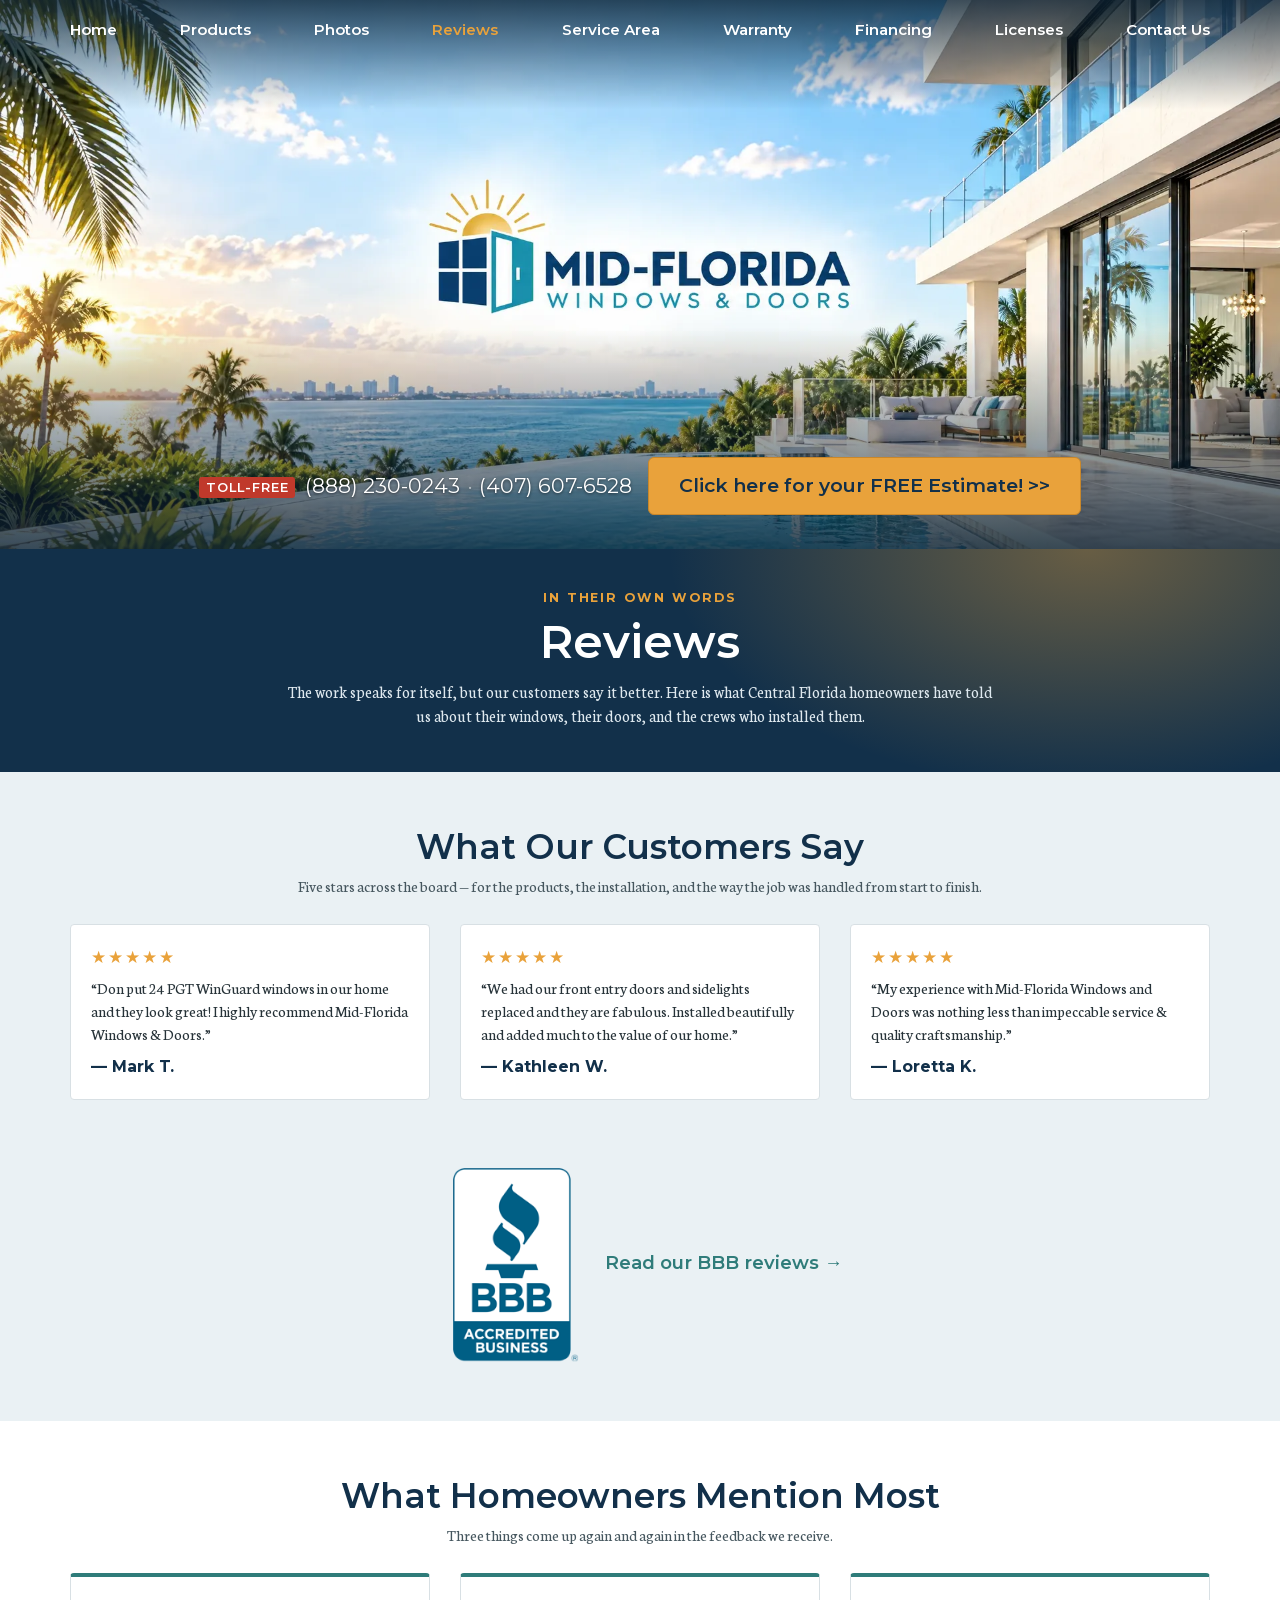
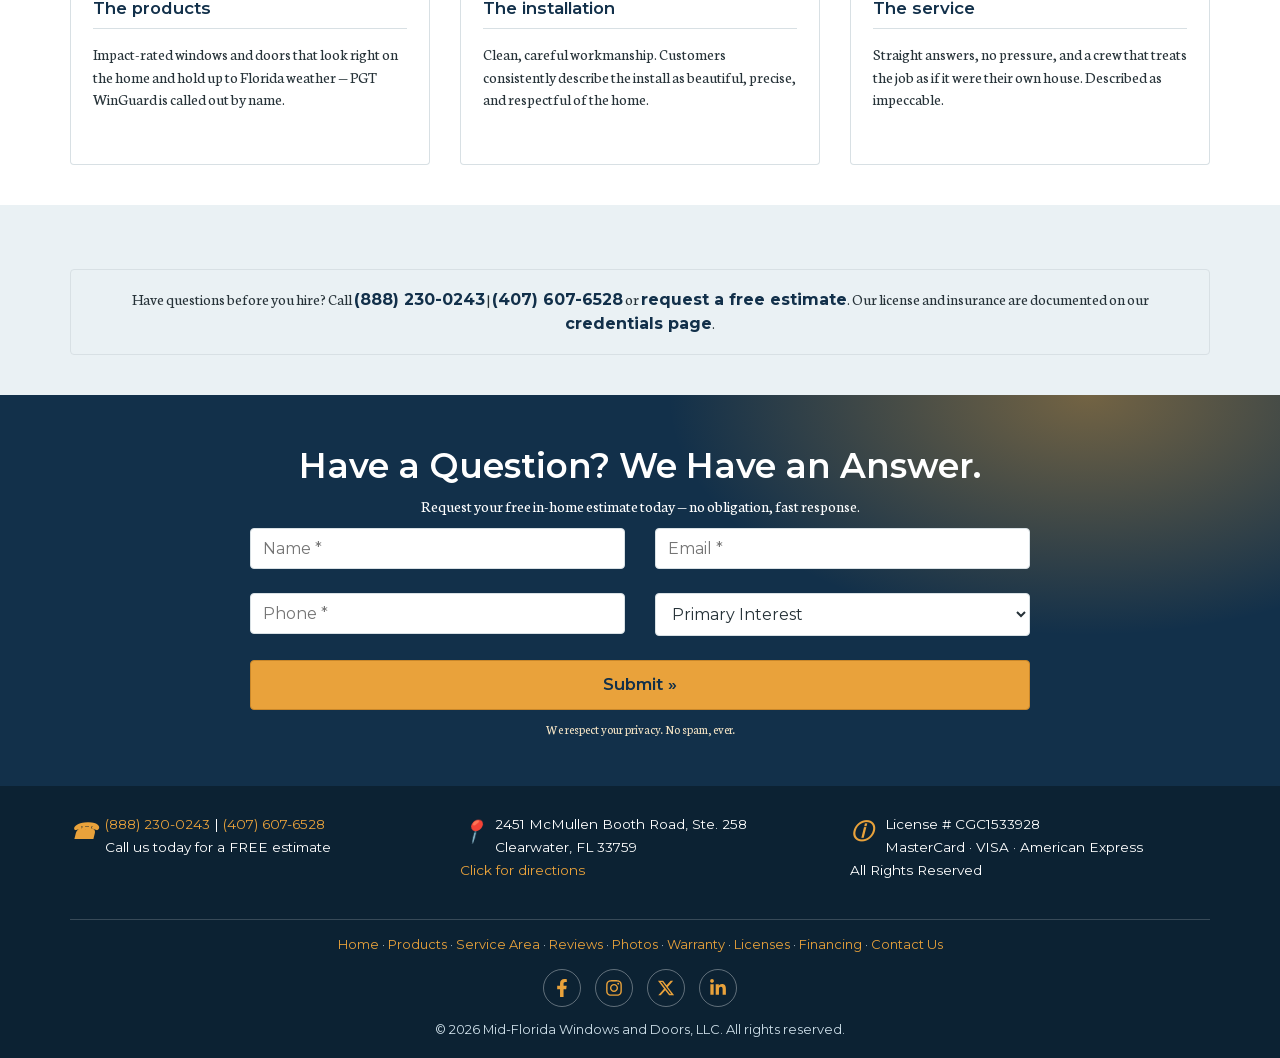
<file: testimonials.html>
<!DOCTYPE html>
<html lang="en">
<head>
  <meta charset="UTF-8" />
  <meta name="viewport" content="width=device-width, initial-scale=1.0" />

  <!-- Primary SEO -->
  <title>Reviews | Mid-Florida Windows & Doors</title>
  <meta name="description" content="Read what Central Florida homeowners say about Mid-Florida Windows & Doors — replacement windows, entry doors and installation quality." />
  <meta name="keywords" content="Mid-Florida Windows and Doors reviews, window replacement testimonials Clearwater, window company reviews Tampa, PGT WinGuard reviews, door installation reviews Florida" />
  <meta name="robots" content="index, follow" />
  <meta name="p:domain_verify" content="9673fc1410f22e1efc765254e43638e5" />
  <link rel="canonical" href="https://midfloridawindowsanddoors.com/testimonials" />
  <meta name="author" content="Mid-Florida Windows and Doors, LLC" />

  <!-- Open Graph / Social -->
  <meta property="og:type" content="website" />
  <meta property="og:title" content="Reviews | Mid-Florida Windows & Doors" />
  <meta property="og:description" content="Homeowners describe our windows, doors, and craftsmanship. Licensed Florida contractor CGC1533928." />
  <meta property="og:url" content="https://midfloridawindowsanddoors.com/testimonials" />
  <meta property="og:site_name" content="Mid-Florida Windows and Doors" />
  <meta property="og:image" content="https://midfloridawindowsanddoors.com/images/og-card.jpg" />
  <meta property="og:image:width" content="1200" />
  <meta property="og:image:height" content="630" />
  <meta property="og:image:alt" content="Mid-Florida Windows and Doors customer reviews" />
  <meta name="twitter:card" content="summary_large_image" />
  <meta name="twitter:title" content="Reviews | Mid-Florida Windows & Doors" />
  <meta name="twitter:description" content="What Central Florida homeowners say about our windows, doors, and installation." />
  <meta name="twitter:image" content="https://midfloridawindowsanddoors.com/images/og-card.jpg" />

  <link rel="icon" href="favicon.svg" type="image/svg+xml" />

  <!-- Fonts: Neuton (body) + Montserrat (headings/UI) -->
  <!-- Fonts are self-hosted; see the @font-face block at the top of css/styles.css.
       The variable Montserrat file covers every weight, so it is the only font
       worth preloading — it paints the h1 and all UI text. -->
  <link rel="preload" href="fonts/montserrat-latin.woff2" as="font" type="font/woff2" crossorigin />

  <!-- Styles -->
  <link rel="stylesheet" href="css/styles.css?v=20261110a" />

  <!-- Structured Data: LocalBusiness -->
  <script type="application/ld+json">
  {
    "@context": "https://schema.org",
    "@type": "HomeAndConstructionBusiness",
    "name": "Mid-Florida Windows and Doors, LLC",
    "image": "https://midfloridawindowsanddoors.com/logo.svg",
    "url": "https://midfloridawindowsanddoors.com/testimonials",
    "telephone": "+18882300243",
    "priceRange": "$$",
    "description": "Licensed and insured replacement window and door contractor serving Central Florida. Florida specialty contractor license CGC1533928.",
    "address": {
      "@type": "PostalAddress",
      "streetAddress": "2451 McMullen Booth Road Ste. 258",
      "addressLocality": "Clearwater",
      "addressRegion": "FL",
      "postalCode": "33759",
      "addressCountry": "US"
    },
    "geo": { "@type": "GeoCoordinates", "latitude": 27.9659, "longitude": -82.7103 },
    "openingHours": "Mo-Sa 08:00-18:00",
    "areaServed": [
      "Pinellas County", "Hillsborough County", "Polk County", "Orange County",
      "Pasco County", "Manatee County", "Sarasota County", "Hernando County"
    ],
    "founder": { "@type": "Person", "name": "Donald V. David", "jobTitle": "Owner / Operator" },
    "paymentAccepted": "MasterCard, VISA, American Express"
  }
  </script>

  <!-- Structured Data: customer reviews -->
  <script type="application/ld+json">
  {
    "@context": "https://schema.org",
    "@type": "Product",
    "name": "Replacement Windows and Doors — Mid-Florida Windows and Doors, LLC",
    "brand": { "@type": "Brand", "name": "Mid-Florida Windows and Doors" },
    "review": [
      {
        "@type": "Review",
        "reviewRating": { "@type": "Rating", "ratingValue": "5", "bestRating": "5" },
        "author": { "@type": "Person", "name": "Mark T." },
        "reviewBody": "Don put 24 PGT WinGuard windows in our home and they look great! I highly recommend Mid-Florida Windows & Doors."
      },
      {
        "@type": "Review",
        "reviewRating": { "@type": "Rating", "ratingValue": "5", "bestRating": "5" },
        "author": { "@type": "Person", "name": "Kathleen W." },
        "reviewBody": "We had our front entry doors and sidelights replaced and they are fabulous. Installed beautifully and added much to the value of our home."
      },
      {
        "@type": "Review",
        "reviewRating": { "@type": "Rating", "ratingValue": "5", "bestRating": "5" },
        "author": { "@type": "Person", "name": "Loretta K." },
        "reviewBody": "My experience with Mid-Florida Windows and Doors was nothing less than impeccable service & quality craftsmanship."
      }
    ]
  }
  </script>
  <!-- Google Tag Manager (loader + container ID live in js/gtm.js).
       Deferred on purpose: the third-party fetch must not compete with the
       banner image, which is this page's LCP element. -->
  <script src="js/gtm.js?v=20261108c" defer></script>
</head>
<body>

  <!-- Google Tag Manager (noscript fallback). The ID is duplicated here
       because a <noscript> cannot read js/gtm.js — change BOTH this line and
       GTM_CONTAINER_ID in js/gtm.js when the container changes. -->
  <noscript><iframe src="https://www.googletagmanager.com/ns.html?id=GTM-MM3HDJWG" height="0" width="0" style="display:none;visibility:hidden" title="Google Tag Manager"></iframe></noscript>
  <!-- End Google Tag Manager (noscript) -->

  <!-- ===================== SITE HEADER — full-bleed image banner ===================== -->
  <header class="site-header" aria-label="Site header">

    <!-- Logo lockup is baked into this image, so it links home and carries the alt text. -->
    <a class="site-header__banner" href="index.html" aria-label="Mid-Florida Windows & Doors — Home">
      <picture>
        <source type="image/webp" media="(max-width: 767px)" srcset="images/header-hero-960.webp" width="960" height="411" />
        <source type="image/webp" srcset="images/header-hero-1920.webp" width="1920" height="823" />
        <source type="image/jpeg" media="(max-width: 767px)" srcset="images/header-hero-960-opt.jpg" width="960" height="411" />
        <img src="images/header-hero-1920.jpg" alt="Mid-Florida Windows & Doors — impact windows and doors on a Florida waterfront home with an infinity pool" width="1920" height="823" fetchpriority="high" decoding="async" />
      </picture>
    </a>

    <div class="site-header__bar">
      <div class="container site-header__bar-inner">
        <div class="site-header__cta">
          <div class="site-header__phone-row">
            <p class="site-header__phone"><span class="site-header__phone-toll"><span class="site-header__role">Toll-Free</span> <a href="tel:+18882300243" aria-label="Call toll-free (888) 230-0243">(888) 230-0243</a></span><span class="site-header__phone-sep" aria-hidden="true">&middot;</span><span class="site-header__phone-local"><a href="tel:+14076076528" aria-label="Call local (407) 607-6528">(407) 607-6528</a></span></p>
            <button type="button" class="top-callout__nav-toggle" id="navToggle" aria-expanded="false" aria-controls="topCalloutNav" aria-label="Toggle navigation menu">
              <span class="icon-bar"></span>
              <span class="icon-bar"></span>
              <span class="icon-bar"></span>
            </button>
          </div>
          <div class="site-header__actions">
            <a href="index.html#free-estimate" class="btn btn-primary">Click here for your FREE Estimate! >></a>
          </div>
        </div>
        <nav class="top-callout__nav" aria-label="Primary navigation">
          <ul class="top-callout__nav-list" id="topCalloutNav">
            <li><a href="index.html">Home</a></li>
            <li><a href="products.html">Products</a></li>
            <li><a href="photos.html">Photos</a></li>
            <li class="current-menu-item"><a href="testimonials.html" aria-current="page">Reviews</a></li>
            <li><a href="service-area.html">Service Area</a></li>
            <li><a href="warranty.html">Warranty</a></li>
            <li><a href="financing.html">Financing</a></li>
            <li><a href="licensing.html">Licenses</a></li>
            <li><a href="index.html#free-estimate">Contact Us</a></li>
          </ul>
        </nav>
      </div>
    </div>

  </header>

  <!-- ===================== PAGE HERO ===================== -->
  <section class="page-hero" aria-label="Reviews">
    <div class="container">
      <p class="page-hero__eyebrow">In Their Own Words</p>
      <h1>Reviews</h1>
      <p class="page-hero__lede">The work speaks for itself, but our customers say it better. Here is what Central Florida homeowners have told us about their windows, their doors, and the crews who installed them.</p>
    </div>
  </section>

  <!-- ===================== REVIEWS ===================== -->
  <section class="page-section page-section--muted" aria-labelledby="reviews-heading">
    <div class="container">
      <h2 id="reviews-heading" class="center">What Our Customers Say</h2>
      <p class="page-lede">Five stars across the board &mdash; for the products, the installation, and the way the job was handled from start to finish.</p>
      <div class="row">
        <div class="col col-3">
          <div class="review">
            <div class="stars" aria-label="5 out of 5 stars">★★★★★</div>
            <blockquote>“Don put 24 PGT WinGuard windows in our home and they look great! I highly recommend Mid-Florida Windows & Doors.”</blockquote>
            <cite>— Mark T.</cite>
          </div>
        </div>
        <div class="col col-3">
          <div class="review">
            <div class="stars" aria-label="5 out of 5 stars">★★★★★</div>
            <blockquote>“We had our front entry doors and sidelights replaced and they are fabulous. Installed beautifully and added much to the value of our home.”</blockquote>
            <cite>— Kathleen W.</cite>
          </div>
        </div>
        <div class="col col-3">
          <div class="review">
            <div class="stars" aria-label="5 out of 5 stars">★★★★★</div>
            <blockquote>“My experience with Mid-Florida Windows and Doors was nothing less than impeccable service & quality craftsmanship.”</blockquote>
            <cite>— Loretta K.</cite>
          </div>
        </div>
      </div>
      <div class="reviews-bbb">
        <a class="reviews-bbb__link" href="https://www.bbb.org/us/fl/clearwater/profile/storm-windows-and-doors/mid-florida-windows-and-doors-llc-0653-90434256/customer-reviews" target="_blank" rel="noopener">
          <img class="reviews-bbb__logo" src="images/brands/bbb.png" width="80" height="119" alt="Better Business Bureau" loading="lazy" decoding="async" />
          <span>Read our BBB reviews &rarr;</span>
        </a>
      </div>
    </div>
  </section>

  <!-- ===================== WHAT THEY MENTION MOST ===================== -->
  <section class="page-section" aria-labelledby="themes-heading">
    <div class="container">
      <h2 id="themes-heading" class="center">What Homeowners Mention Most</h2>
      <p class="page-lede">Three things come up again and again in the feedback we receive.</p>
      <div class="row">
        <div class="col col-3">
          <div class="lic-card">
            <h3>The products</h3>
            <p>Impact-rated windows and doors that look right on the home and hold up to Florida weather &mdash; PGT WinGuard is called out by name.</p>
          </div>
        </div>
        <div class="col col-3">
          <div class="lic-card">
            <h3>The installation</h3>
            <p>Clean, careful workmanship. Customers consistently describe the install as beautiful, precise, and respectful of the home.</p>
          </div>
        </div>
        <div class="col col-3">
          <div class="lic-card">
            <h3>The service</h3>
            <p>Straight answers, no pressure, and a crew that treats the job as if it were their own house. Described as impeccable.</p>
          </div>
        </div>
      </div>
    </div>
  </section>

  <!-- ===================== GET IN TOUCH ===================== -->
  <section class="page-section page-section--muted">
    <div class="container">
      <div class="cta-strip">
        <p>Have questions before you hire? Call <a href="tel:+18882300243">(888) 230-0243</a> | <a href="tel:+14076076528">(407) 607-6528</a> or <a href="index.html#free-estimate">request a free estimate</a>. Our license and insurance are documented on our <a href="licensing.html">credentials page</a>.</p>
      </div>
    </div>
  </section>

  <!-- ===================== FREE ESTIMATE FORM ===================== -->
  <div id="free-estimate" class="footer-form">
    <div class="container">
      <h2 class="center">Have a Question? We Have an Answer.</h2>
      <p class="center">Request your free in-home estimate today — no obligation, fast response.</p>
      <form class="quote-form" id="estimateForm" action="https://formspree.io/f/mljganyg" method="POST" novalidate>
        <input type="hidden" name="source" value="testimonials" />
        <div class="row form-row">
          <div class="col col-6 form-group">
            <label class="sr-only" for="f-name">Name</label>
            <input type="text" id="f-name" name="name" placeholder="Name *" required autocomplete="name" />
          </div>
          <div class="col col-6 form-group">
            <label class="sr-only" for="f-email">Email</label>
            <input type="email" id="f-email" name="email" placeholder="Email *" required autocomplete="email" />
          </div>
          <div class="col col-6 form-group">
            <label class="sr-only" for="f-phone">Phone</label>
            <input type="tel" id="f-phone" name="phone" placeholder="Phone *" required autocomplete="tel" />
          </div>
          <div class="col col-6 form-group">
            <label class="sr-only" for="f-interest">Primary Interest</label>
            <select id="f-interest" name="interest">
              <option value="">Primary Interest</option>
              <option>Windows</option>
              <option>Patio Doors</option>
              <option>French / Entry Doors</option>
              <option>Windows & Doors</option>
            </select>
          </div>
        </div>
        <div class="row">
          <div class="col col-12">
            <button type="submit" class="btn btn-primary btn-block">Submit &raquo;</button>
            <p class="form-status" role="status" aria-live="polite"></p>
            <p class="form-fine">We respect your privacy. No spam, ever.</p>
          </div>
        </div>
      </form>
    </div>
  </div>

  <!-- ===================== FOOTER ===================== -->
  <footer id="site-footer">
    <div class="container">
      <div class="row">
        <div class="col col-3 footer-col">
          <i class="fa fa-phone" aria-hidden="true"></i>
          <a href="tel:+18882300243">(888) 230-0243</a> | <a href="tel:+14076076528">(407) 607-6528</a><br />
          Call us today for a FREE estimate
        </div>
        <div class="col col-3 footer-col">
          <i class="fa fa-map-marker" aria-hidden="true"></i>
          2451 McMullen Booth Road, Ste. 258<br />
          Clearwater, FL 33759<br />
          <a href="https://www.google.com/maps/search/?api=1&query=2451+McMullen+Booth+Road+Ste+258+Clearwater+FL+33759" target="_blank" rel="noopener">Click for directions</a>
        </div>
        <div class="col col-3 footer-col">
          <i class="fa fa-info" aria-hidden="true"></i>
          License # CGC1533928<br />
          MasterCard · VISA · American Express<br />
          All Rights Reserved
        </div>
      </div>
      <div class="footer-bottom">
        <p><a href="index.html">Home</a> · <a href="products.html">Products</a> · <a href="service-area.html">Service Area</a> · <a href="testimonials.html">Reviews</a> · <a href="photos.html">Photos</a> · <a href="warranty.html">Warranty</a> · <a href="licensing.html">Licenses</a> · <a href="financing.html">Financing</a> · <a href="index.html#free-estimate">Contact Us</a></p>
        <ul class="footer-social">
          <li><a href="https://www.facebook.com/midfloridawindowsanddoors" target="_blank" rel="noopener" aria-label="Mid-Florida Windows and Doors on Facebook" title="Facebook"><svg viewBox="0 0 320 512" aria-hidden="true" focusable="false"><path d="M279.14 288l14.22-92.66h-88.91v-60.13c0-25.35 12.42-50.06 52.24-50.06h40.42V6.26S260.43 0 225.36 0c-73.22 0-121.08 44.38-121.08 124.72v70.62H22.89V288h81.39v224h100.17V288z"/></svg></a></li>
          <li><a href="https://www.instagram.com/midfloridawindowsanddoors/" target="_blank" rel="noopener" aria-label="Mid-Florida Windows and Doors on Instagram" title="Instagram"><svg viewBox="0 0 448 512" aria-hidden="true" focusable="false"><path d="M224.1 141c-63.6 0-114.9 51.3-114.9 114.9s51.3 114.9 114.9 114.9S339 319.5 339 255.9 287.7 141 224.1 141zm0 189.6c-41.1 0-74.7-33.5-74.7-74.7s33.5-74.7 74.7-74.7 74.7 33.5 74.7 74.7-33.6 74.7-74.7 74.7zm146.4-194.3c0 14.9-12 26.8-26.8 26.8-14.9 0-26.8-12-26.8-26.8s12-26.8 26.8-26.8 26.8 12 26.8 26.8zm76.1 27.2c-1.7-35.9-9.9-67.7-36.2-93.9-26.2-26.2-58-34.4-93.9-36.2-37-2.1-147.9-2.1-184.9 0-35.8 1.7-67.6 9.9-93.9 36.1s-34.4 58-36.2 93.9c-2.1 37-2.1 147.9 0 184.9 1.7 35.9 9.9 67.7 36.2 93.9s58 34.4 93.9 36.2c37 2.1 147.9 2.1 184.9 0 35.9-1.7 67.7-9.9 93.9-36.2 26.2-26.2 34.4-58 36.2-93.9 2.1-37 2.1-147.8 0-184.8zM398.8 388c-7.8 19.6-22.9 34.7-42.6 42.6-29.5 11.7-99.5 9-132.1 9s-102.7 2.6-132.1-9c-19.6-7.8-34.7-22.9-42.6-42.6-11.7-29.5-9-99.5-9-132.1s-2.6-102.7 9-132.1c7.8-19.6 22.9-34.7 42.6-42.6 29.5-11.7 99.5-9 132.1-9s102.7-2.6 132.1 9c19.6 7.8 34.7 22.9 42.6 42.6 11.7 29.5 9 99.5 9 132.1s2.7 102.7-9 132.1z"/></svg></a></li>
          <li><a href="https://x.com/midfloridawindo" target="_blank" rel="noopener" aria-label="Mid-Florida Windows and Doors on X" title="X"><svg viewBox="0 0 512 512" aria-hidden="true" focusable="false"><path d="M389.2 48h70.6L305.6 224.2 487 464H345L233.7 318.6 106.5 464H35.8L200.7 275.5 26.8 48h145.6l100.5 132.9L389.2 48zM364.4 421.8h39.1L151.1 88h-42l255.3 333.8z"/></svg></a></li>
          <li><a href="https://www.linkedin.com/" target="_blank" rel="noopener" aria-label="Mid-Florida Windows and Doors on LinkedIn" title="LinkedIn"><svg viewBox="0 0 448 512" aria-hidden="true" focusable="false"><path d="M100.28 448H7.4V148.9h92.88zM53.79 108.1C24.09 108.1 0 83.5 0 53.8a53.79 53.79 0 0 1 107.58 0c0 29.7-24.1 54.3-53.79 54.3zM447.9 448h-92.68V302.4c0-34.7-.7-79.2-48.29-79.2-48.29 0-55.69 37.7-55.69 76.7V448h-92.78V148.9h89.08v40.8h1.3c12.4-23.5 42.69-48.3 87.88-48.3 94 0 111.28 61.9 111.28 142.3V448z"/></svg></a></li>
        </ul>
        <p>© <span id="year">2026</span> Mid-Florida Windows and Doors, LLC. All rights reserved.</p>
      </div>
    </div>
  </footer>

  <script src="js/main.js?v=20261108a" defer></script>
</body>
</html>
</file>
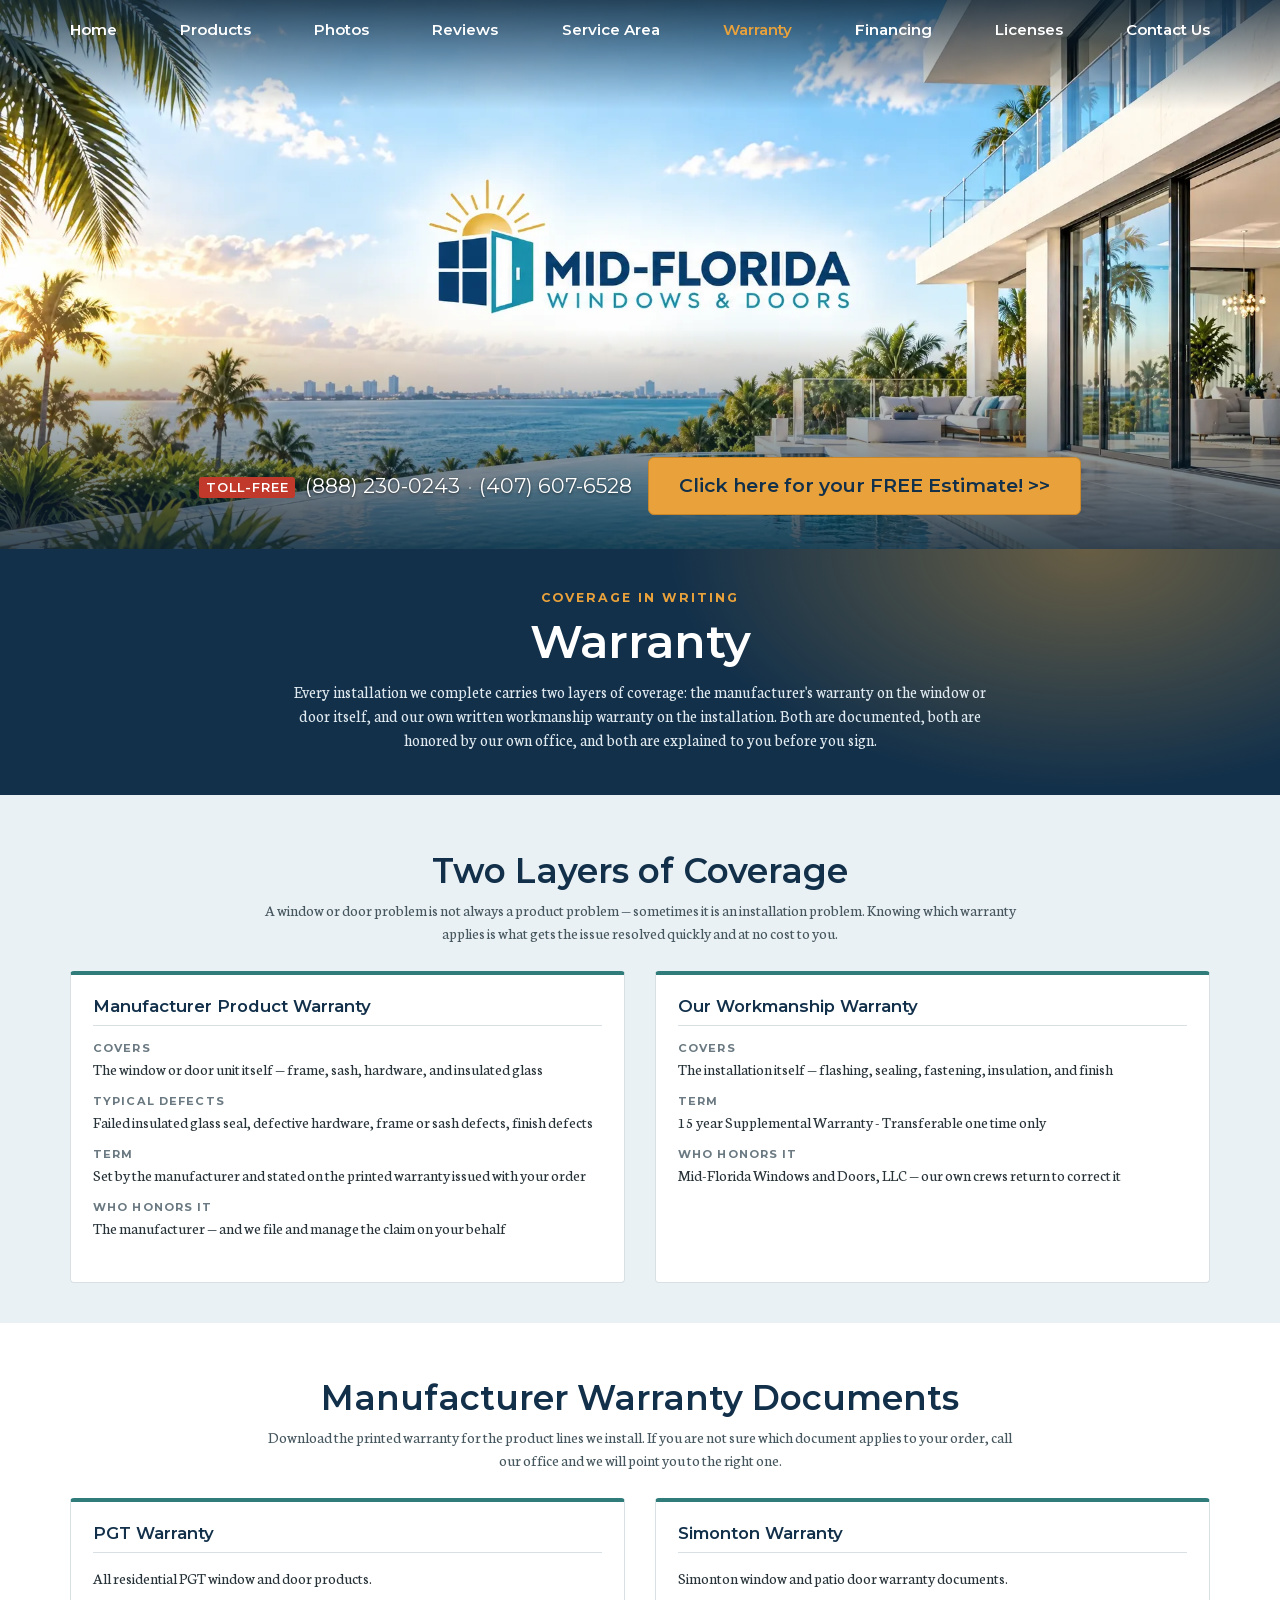
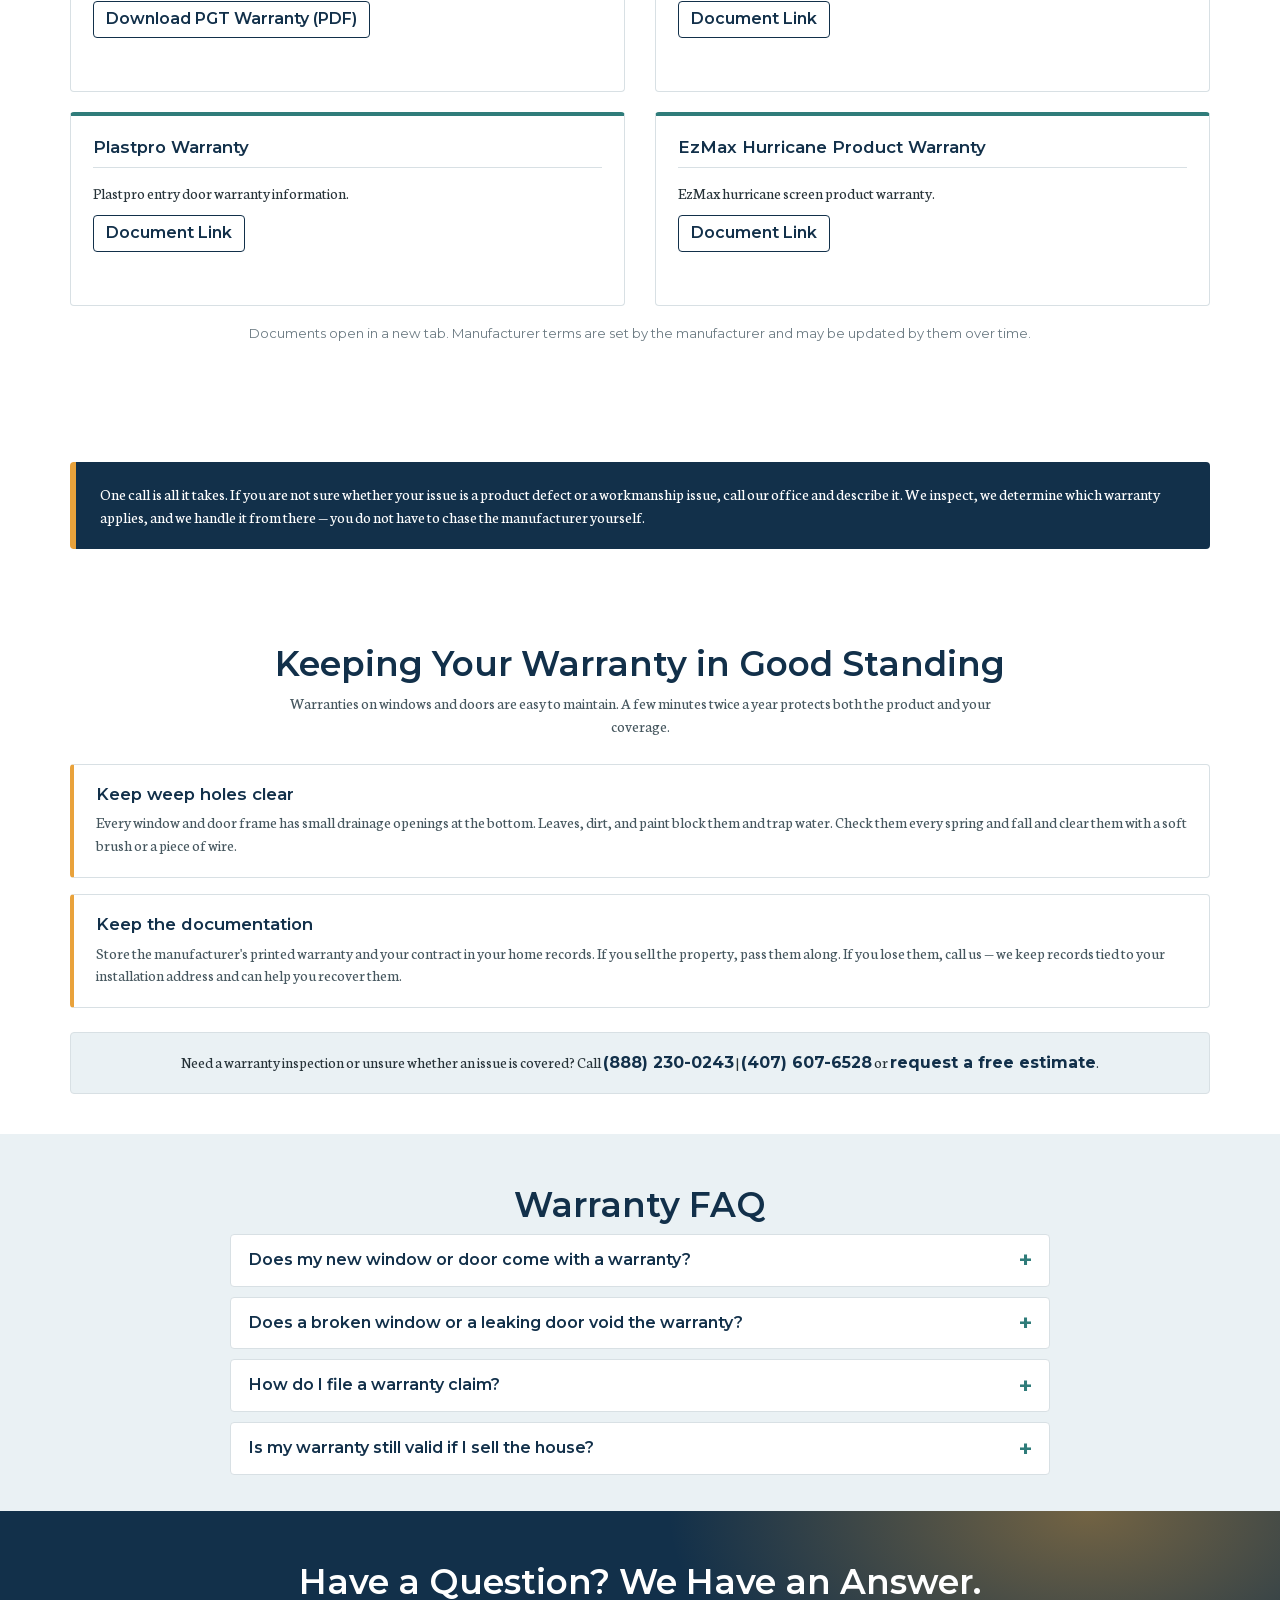
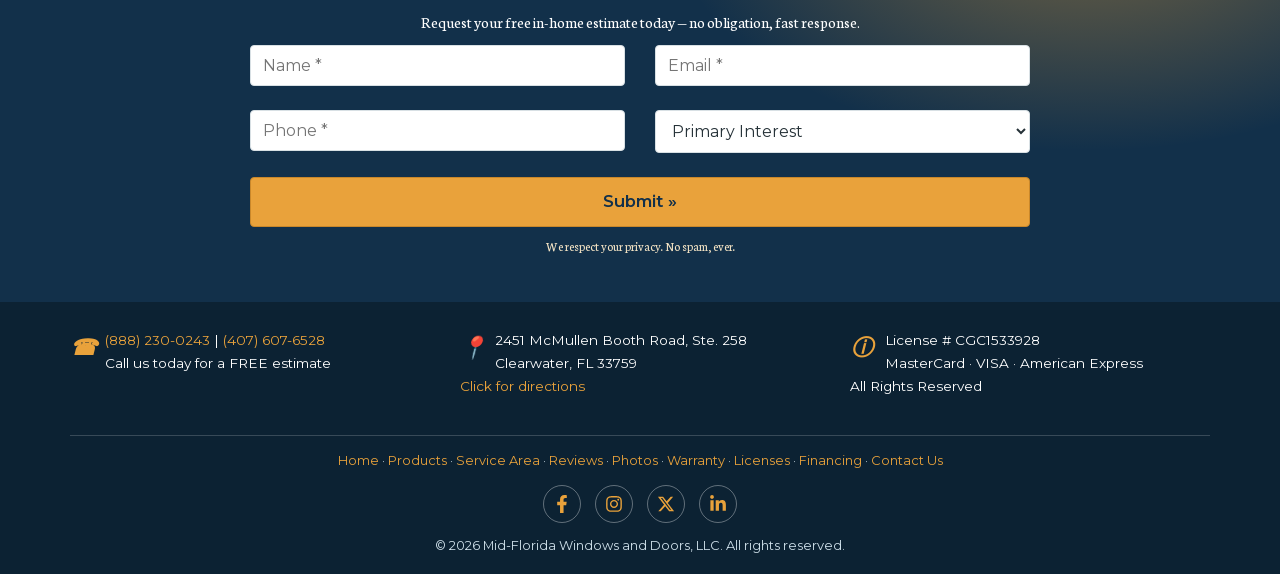
<file: warranty.html>
<!DOCTYPE html>
<html lang="en">
<head>
  <meta charset="UTF-8" />
  <meta name="viewport" content="width=device-width, initial-scale=1.0" />

  <!-- Primary SEO -->
  <title>Warranty | Mid-Florida Windows & Doors</title>
  <meta name="description" content="Our warranties: manufacturer coverage on windows and doors plus our written workmanship warranty on installation, flashing, sealing and finish." />
  <meta name="keywords" content="window warranty Florida, door warranty Central Florida, workmanship warranty window installation, lifetime window warranty Clearwater, PGT Simonton window warranty, impact window warranty" />
  <meta name="robots" content="index, follow" />
  <meta name="p:domain_verify" content="9673fc1410f22e1efc765254e43638e5" />
  <link rel="canonical" href="https://midfloridawindowsanddoors.com/warranty" />
  <meta name="author" content="Mid-Florida Windows and Doors, LLC" />

  <!-- Open Graph / Social -->
  <meta property="og:type" content="website" />
  <meta property="og:title" content="Warranty | Mid-Florida Windows & Doors" />
  <meta property="og:description" content="Two layers of coverage on every installation: the manufacturer's product warranty, and our written workmanship warranty on the installation itself." />
  <meta property="og:url" content="https://midfloridawindowsanddoors.com/warranty" />
  <meta property="og:site_name" content="Mid-Florida Windows and Doors" />
  <meta property="og:image" content="https://midfloridawindowsanddoors.com/images/og-card.jpg" />
  <meta property="og:image:width" content="1200" />
  <meta property="og:image:height" content="630" />
  <meta property="og:image:alt" content="Mid-Florida Windows and Doors warranty coverage" />
  <meta name="twitter:card" content="summary_large_image" />
  <meta name="twitter:title" content="Warranty | Mid-Florida Windows & Doors" />
  <meta name="twitter:description" content="Manufacturer product coverage plus our written workmanship warranty on every installation." />
  <meta name="twitter:image" content="https://midfloridawindowsanddoors.com/images/og-card.jpg" />

  <link rel="icon" href="favicon.svg" type="image/svg+xml" />

  <!-- Fonts: Neuton (body) + Montserrat (headings/UI) -->
  <!-- Fonts are self-hosted; see the @font-face block at the top of css/styles.css.
       The variable Montserrat file covers every weight, so it is the only font
       worth preloading — it paints the h1 and all UI text. -->
  <link rel="preload" href="fonts/montserrat-latin.woff2" as="font" type="font/woff2" crossorigin />

  <!-- Styles -->
  <link rel="stylesheet" href="css/styles.css?v=20261110a" />

  <!-- Structured Data: LocalBusiness -->
  <script type="application/ld+json">
  {
    "@context": "https://schema.org",
    "@type": "HomeAndConstructionBusiness",
    "name": "Mid-Florida Windows and Doors, LLC",
    "image": "https://midfloridawindowsanddoors.com/logo.svg",
    "url": "https://midfloridawindowsanddoors.com/warranty",
    "telephone": "+18882300243",
    "priceRange": "$$",
    "description": "Licensed and insured replacement window and door contractor serving Central Florida. Every installation carries a manufacturer product warranty and a written workmanship warranty.",
    "hasCredential": [
      {
        "@type": "EducationalOccupationalCredential",
        "credentialCategory": "license",
        "name": "Florida Certified General Contractor — License #CGC1533928",
        "recognizedBy": {
          "@type": "Organization",
          "name": "Florida Department of Business and Professional Regulation (DBPR)"
        }
      }
    ],
    "address": {
      "@type": "PostalAddress",
      "streetAddress": "2451 McMullen Booth Road Ste. 258",
      "addressLocality": "Clearwater",
      "addressRegion": "FL",
      "postalCode": "33759",
      "addressCountry": "US"
    },
    "geo": { "@type": "GeoCoordinates", "latitude": 27.9659, "longitude": -82.7103 },
    "openingHours": "Mo-Sa 08:00-18:00",
    "areaServed": [
      "Pinellas County", "Hillsborough County", "Polk County", "Orange County",
      "Pasco County", "Manatee County", "Sarasota County", "Hernando County"
    ],
    "founder": { "@type": "Person", "name": "Donald V. David", "jobTitle": "Owner / Operator" },
    "paymentAccepted": "MasterCard, VISA, American Express"
  }
  </script>

  <!-- Structured Data: FAQ -->
  <script type="application/ld+json">
  {
    "@context": "https://schema.org",
    "@type": "FAQPage",
    "mainEntity": [
      {
        "@type": "Question",
        "name": "Does my new window or door come with a warranty?",
        "acceptedAnswer": {
          "@type": "Answer",
          "text": "Yes, and there are two separate layers. The manufacturer warrants the window or door product itself, covering defects in materials and workmanship in the unit. Separately, Mid-Florida Windows and Doors provides a written workmanship warranty covering the installation itself: flashing, sealing, fastening, insulation, and finish work. You receive the manufacturer's printed warranty documents along with our written workmanship terms at the time of installation."
        }
      },
      {
        "@type": "Question",
        "name": "Does a broken window or a leaking door void the warranty?",
        "acceptedAnswer": {
          "@type": "Answer",
          "text": "Accidental breakage such as a cracked pane from an impact is not a defect and is generally not covered. Likewise, warranty coverage can be affected by unauthorized modifications, by work performed by a third party on the unit, or by failure to perform reasonable maintenance such as keeping weep holes clear and re-caulking as sealant ages. Ordinary wear items, glass breakage from storms or projectiles, and damage from neglect are typically excluded."
        }
      },
      {
        "@type": "Question",
        "name": "How do I file a warranty claim?",
        "acceptedAnswer": {
          "@type": "Answer",
          "text": "Call our office at (888) 230-0243 or (407) 607-6528 and describe the problem. Have your installation date and, if you have it, your contract or invoice number available. We will schedule an inspection. If the issue is a workmanship matter we correct it as a warranty service call. If it is a product defect we handle the manufacturer claim process on your behalf, including ordering replacement parts or units and performing the labor."
        }
      },
      {
        "@type": "Question",
        "name": "Is my warranty still valid if I sell the house?",
        "acceptedAnswer": {
          "@type": "Answer",
          "text": "Most of the manufacturer warranties on the product lines we install are transferable to a subsequent homeowner, and transfer terms are set out in the manufacturer's printed warranty for your product. Workmanship coverage terms are stated in your contract. When you sell, pass along the warranty documentation we provided at installation. If you have misplaced it, contact us and we will help you recover the record for your address."
        }
      }
    ]
  }
  </script>
  <!-- Google Tag Manager (loader + container ID live in js/gtm.js).
       Deferred on purpose: the third-party fetch must not compete with the
       banner image, which is this page's LCP element. -->
  <script src="js/gtm.js?v=20261108c" defer></script>
</head>
<body>

  <!-- Google Tag Manager (noscript fallback). The ID is duplicated here
       because a <noscript> cannot read js/gtm.js — change BOTH this line and
       GTM_CONTAINER_ID in js/gtm.js when the container changes. -->
  <noscript><iframe src="https://www.googletagmanager.com/ns.html?id=GTM-MM3HDJWG" height="0" width="0" style="display:none;visibility:hidden" title="Google Tag Manager"></iframe></noscript>
  <!-- End Google Tag Manager (noscript) -->

  <!-- ===================== SITE HEADER — full-bleed image banner ===================== -->
  <header class="site-header" aria-label="Site header">

    <!-- Logo lockup is baked into this image, so it links home and carries the alt text. -->
    <a class="site-header__banner" href="index.html" aria-label="Mid-Florida Windows & Doors — Home">
      <picture>
        <source type="image/webp" media="(max-width: 767px)" srcset="images/header-hero-960.webp" width="960" height="411" />
        <source type="image/webp" srcset="images/header-hero-1920.webp" width="1920" height="823" />
        <source type="image/jpeg" media="(max-width: 767px)" srcset="images/header-hero-960-opt.jpg" width="960" height="411" />
        <img src="images/header-hero-1920.jpg" alt="Mid-Florida Windows & Doors — impact windows and doors on a Florida waterfront home with an infinity pool" width="1920" height="823" fetchpriority="high" decoding="async" />
      </picture>
    </a>

    <div class="site-header__bar">
      <div class="container site-header__bar-inner">
        <div class="site-header__cta">
          <div class="site-header__phone-row">
            <p class="site-header__phone"><span class="site-header__phone-toll"><span class="site-header__role">Toll-Free</span> <a href="tel:+18882300243" aria-label="Call toll-free (888) 230-0243">(888) 230-0243</a></span><span class="site-header__phone-sep" aria-hidden="true">&middot;</span><span class="site-header__phone-local"><a href="tel:+14076076528" aria-label="Call local (407) 607-6528">(407) 607-6528</a></span></p>
            <button type="button" class="top-callout__nav-toggle" id="navToggle" aria-expanded="false" aria-controls="topCalloutNav" aria-label="Toggle navigation menu">
              <span class="icon-bar"></span>
              <span class="icon-bar"></span>
              <span class="icon-bar"></span>
            </button>
          </div>
          <div class="site-header__actions">
            <a href="index.html#free-estimate" class="btn btn-primary">Click here for your FREE Estimate! >></a>
          </div>
        </div>
        <nav class="top-callout__nav" aria-label="Primary navigation">
          <ul class="top-callout__nav-list" id="topCalloutNav">
            <li><a href="index.html">Home</a></li>
            <li><a href="products.html">Products</a></li>
            <li><a href="photos.html">Photos</a></li>
            <li><a href="testimonials.html">Reviews</a></li>
            <li><a href="service-area.html">Service Area</a></li>
            <li class="current-menu-item"><a href="warranty.html" aria-current="page">Warranty</a></li>
            <li><a href="financing.html">Financing</a></li>
            <li><a href="licensing.html">Licenses</a></li>
            <li><a href="index.html#free-estimate">Contact Us</a></li>
          </ul>
        </nav>
      </div>
    </div>

  </header>

  <!-- ===================== PAGE HERO ===================== -->
  <section class="page-hero" aria-label="Warranty">
    <div class="container">
      <p class="page-hero__eyebrow">Coverage in Writing</p>
      <h1>Warranty</h1>
      <p class="page-hero__lede">Every installation we complete carries two layers of coverage: the manufacturer's warranty on the window or door itself, and our own written workmanship warranty on the installation. Both are documented, both are honored by our own office, and both are explained to you before you sign.</p>
    </div>
  </section>

  <!-- ===================== TWO LAYERS ===================== -->
  <section class="page-section page-section--muted" aria-labelledby="coverage-heading">
    <div class="container">
      <h2 id="coverage-heading" class="center">Two Layers of Coverage</h2>
      <p class="page-lede">A window or door problem is not always a product problem &mdash; sometimes it is an installation problem. Knowing which warranty applies is what gets the issue resolved quickly and at no cost to you.</p>
      <div class="row">
        <div class="col col-6">
          <div class="lic-card">
            <h3>Manufacturer Product Warranty</h3>
            <dl class="info-list">
              <dt>Covers</dt>
              <dd>The window or door unit itself &mdash; frame, sash, hardware, and insulated glass</dd>
              <dt>Typical defects</dt>
              <dd>Failed insulated glass seal, defective hardware, frame or sash defects, finish defects</dd>
              <dt>Term</dt>
              <dd>Set by the manufacturer and stated on the printed warranty issued with your order</dd>
              <dt>Who honors it</dt>
              <dd>The manufacturer &mdash; and we file and manage the claim on your behalf</dd>
            </dl>
          </div>
        </div>
        <div class="col col-6">
          <div class="lic-card">
            <h3>Our Workmanship Warranty</h3>
            <dl class="info-list">
              <dt>Covers</dt>
              <dd>The installation itself &mdash; flashing, sealing, fastening, insulation, and finish</dd>
              <dt>Term</dt>
              <dd>15 year Supplemental Warranty - Transferable one time only</dd>
              <dt>Who honors it</dt>
              <dd>Mid-Florida Windows and Doors, LLC &mdash; our own crews return to correct it</dd>
            </dl>
          </div>
        </div>
      </div>
    </div>
  </section>

  <!-- ===================== MANUFACTURER WARRANTY DOCUMENTS ===================== -->
  <section class="page-section" aria-labelledby="documents-heading">
    <div class="container">
      <h2 id="documents-heading" class="center">Manufacturer Warranty Documents</h2>
      <p class="page-lede">Download the printed warranty for the product lines we install. If you are not sure which document applies to your order, call our office and we will point you to the right one.</p>
      <div class="row">
        <div class="col col-6">
          <div class="lic-card">
            <h3>PGT Warranty</h3>
            <p>All residential PGT window and door products.</p>
            <p><a class="btn btn-secondary" href="pdfs/pgt-warranty.pdf" target="_blank" rel="noopener">Download PGT Warranty (PDF)</a></p>
          </div>
        </div>
        <div class="col col-6">
          <div class="lic-card">
            <h3>Simonton Warranty</h3>
            <p>Simonton window and patio door warranty documents.</p>
            <p><a class="btn btn-secondary" href="https://www.simonton.com/support/warranties/download-warranties/" target="_blank" rel="noopener">Document Link</a></p>
          </div>
        </div>
      </div>
      <div class="row row--gap">
        <div class="col col-6">
          <div class="lic-card">
            <h3>Plastpro Warranty</h3>
            <p>Plastpro entry door warranty information.</p>
            <p><a class="btn btn-secondary" href="https://www.plastproinc.com/warranty/" target="_blank" rel="noopener">Document Link</a></p>
          </div>
        </div>
        <div class="col col-6">
          <div class="lic-card">
            <h3>EzMax Hurricane Product Warranty</h3>
            <p>EzMax hurricane screen product warranty.</p>
            <p><a class="btn btn-secondary" href="http://customhurricaneproducts.com/uploads/4/3/7/5/4375954/EZMax%20Hurricane%20screen%20Warranty.pdf" target="_blank" rel="noopener">Document Link</a></p>
          </div>
        </div>
      </div>
      <p class="page-note">Documents open in a new tab. Manufacturer terms are set by the manufacturer and may be updated by them over time.</p>
    </div>
  </section>

  <!-- ===================== WARRANTY SERVICE CALLOUT ===================== -->
  <section class="page-section">
    <div class="container">
      <div class="pull-quote">
        <p>One call is all it takes. If you are not sure whether your issue is a product defect or a workmanship issue, call our office and describe it. We inspect, we determine which warranty applies, and we handle it from there &mdash; you do not have to chase the manufacturer yourself.</p>
      </div>
    </div>
  </section>

  <!-- ===================== MAINTENANCE ===================== -->
  <section class="page-section" aria-labelledby="maintenance-heading">
    <div class="container">
      <h2 id="maintenance-heading" class="center">Keeping Your Warranty in Good Standing</h2>
      <p class="page-lede">Warranties on windows and doors are easy to maintain. A few minutes twice a year protects both the product and your coverage.</p>
      <div class="steps-block">
        <h3 class="lic-heading">Keep weep holes clear</h3>
        <p>Every window and door frame has small drainage openings at the bottom. Leaves, dirt, and paint block them and trap water. Check them every spring and fall and clear them with a soft brush or a piece of wire.</p>
      </div>
      <div class="steps-block">
        <h3 class="lic-heading">Keep the documentation</h3>
        <p>Store the manufacturer's printed warranty and your contract in your home records. If you sell the property, pass them along. If you lose them, call us &mdash; we keep records tied to your installation address and can help you recover them.</p>
      </div>
      <div class="cta-strip">
        <p>Need a warranty inspection or unsure whether an issue is covered? Call <a href="tel:+18882300243">(888) 230-0243</a> | <a href="tel:+14076076528">(407) 607-6528</a> or <a href="index.html#free-estimate">request a free estimate</a>.</p>
      </div>
    </div>
  </section>

  <!-- ===================== FAQ ===================== -->
  <section id="faq" class="page-section page-section--muted" aria-labelledby="warrantyfaq-heading">
    <div class="container">
      <h2 id="warrantyfaq-heading" class="center">Warranty FAQ</h2>
      <div class="faq-list">
        <details class="faq-item">
          <summary>Does my new window or door come with a warranty?</summary>
          <p>Yes, and there are two separate layers. The manufacturer warrants the window or door product itself, covering defects in materials and workmanship in the unit. Separately, Mid-Florida Windows and Doors provides a written workmanship warranty covering the installation itself: flashing, sealing, fastening, insulation, and finish work. You receive the manufacturer's printed warranty documents along with our written workmanship terms at the time of installation.</p>
        </details>
        <details class="faq-item">
          <summary>Does a broken window or a leaking door void the warranty?</summary>
          <p>Accidental breakage such as a cracked pane from an impact is not a defect and is generally not covered. Likewise, warranty coverage can be affected by unauthorized modifications, by work performed by a third party on the unit, or by failure to perform reasonable maintenance such as keeping weep holes clear and re-caulking as sealant ages. Ordinary wear items, glass breakage from storms or projectiles, and damage from neglect are typically excluded.</p>
        </details>
        <details class="faq-item">
          <summary>How do I file a warranty claim?</summary>
          <p>Call our office at (888) 230-0243 or (407) 607-6528 and describe the problem. Have your installation date and, if you have it, your contract or invoice number available. We will schedule an inspection. If the issue is a workmanship matter we correct it as a warranty service call. If it is a product defect we handle the manufacturer claim process on your behalf, including ordering replacement parts or units and performing the labor.</p>
        </details>
        <details class="faq-item">
          <summary>Is my warranty still valid if I sell the house?</summary>
          <p>Most of the manufacturer warranties on the product lines we install are transferable to a subsequent homeowner, and transfer terms are set out in the manufacturer's printed warranty for your product. Workmanship coverage terms are stated in your contract. When you sell, pass along the warranty documentation we provided at installation. If you have misplaced it, contact us and we will help you recover the record for your address.</p>
        </details>
      </div>
    </div>
  </section>

  <!-- ===================== FREE ESTIMATE FORM ===================== -->
  <div id="free-estimate" class="footer-form">
    <div class="container">
      <h2 class="center">Have a Question? We Have an Answer.</h2>
      <p class="center">Request your free in-home estimate today — no obligation, fast response.</p>
      <form class="quote-form" id="estimateForm" action="https://formspree.io/f/mljganyg" method="POST" novalidate>
        <input type="hidden" name="source" value="warranty" />
        <div class="row form-row">
          <div class="col col-6 form-group">
            <label class="sr-only" for="f-name">Name</label>
            <input type="text" id="f-name" name="name" placeholder="Name *" required autocomplete="name" />
          </div>
          <div class="col col-6 form-group">
            <label class="sr-only" for="f-email">Email</label>
            <input type="email" id="f-email" name="email" placeholder="Email *" required autocomplete="email" />
          </div>
          <div class="col col-6 form-group">
            <label class="sr-only" for="f-phone">Phone</label>
            <input type="tel" id="f-phone" name="phone" placeholder="Phone *" required autocomplete="tel" />
          </div>
          <div class="col col-6 form-group">
            <label class="sr-only" for="f-interest">Primary Interest</label>
            <select id="f-interest" name="interest">
              <option value="">Primary Interest</option>
              <option>Windows</option>
              <option>Patio Doors</option>
              <option>French / Entry Doors</option>
              <option>Windows & Doors</option>
            </select>
          </div>
        </div>
        <div class="row">
          <div class="col col-12">
            <button type="submit" class="btn btn-primary btn-block">Submit &raquo;</button>
            <p class="form-status" role="status" aria-live="polite"></p>
            <p class="form-fine">We respect your privacy. No spam, ever.</p>
          </div>
        </div>
      </form>
    </div>
  </div>

  <!-- ===================== FOOTER ===================== -->
  <footer id="site-footer">
    <div class="container">
      <div class="row">
        <div class="col col-3 footer-col">
          <i class="fa fa-phone" aria-hidden="true"></i>
          <a href="tel:+18882300243">(888) 230-0243</a> | <a href="tel:+14076076528">(407) 607-6528</a><br />
          Call us today for a FREE estimate
        </div>
        <div class="col col-3 footer-col">
          <i class="fa fa-map-marker" aria-hidden="true"></i>
          2451 McMullen Booth Road, Ste. 258<br />
          Clearwater, FL 33759<br />
          <a href="https://www.google.com/maps/search/?api=1&query=2451+McMullen+Booth+Road+Ste+258+Clearwater+FL+33759" target="_blank" rel="noopener">Click for directions</a>
        </div>
        <div class="col col-3 footer-col">
          <i class="fa fa-info" aria-hidden="true"></i>
          License # CGC1533928<br />
          MasterCard · VISA · American Express<br />
          All Rights Reserved
        </div>
      </div>
      <div class="footer-bottom">
        <p><a href="index.html">Home</a> · <a href="products.html">Products</a> · <a href="service-area.html">Service Area</a> · <a href="testimonials.html">Reviews</a> · <a href="photos.html">Photos</a> · <a href="warranty.html">Warranty</a> · <a href="licensing.html">Licenses</a> · <a href="financing.html">Financing</a> · <a href="index.html#free-estimate">Contact Us</a></p>
        <ul class="footer-social">
          <li><a href="https://www.facebook.com/midfloridawindowsanddoors" target="_blank" rel="noopener" aria-label="Mid-Florida Windows and Doors on Facebook" title="Facebook"><svg viewBox="0 0 320 512" aria-hidden="true" focusable="false"><path d="M279.14 288l14.22-92.66h-88.91v-60.13c0-25.35 12.42-50.06 52.24-50.06h40.42V6.26S260.43 0 225.36 0c-73.22 0-121.08 44.38-121.08 124.72v70.62H22.89V288h81.39v224h100.17V288z"/></svg></a></li>
          <li><a href="https://www.instagram.com/midfloridawindowsanddoors/" target="_blank" rel="noopener" aria-label="Mid-Florida Windows and Doors on Instagram" title="Instagram"><svg viewBox="0 0 448 512" aria-hidden="true" focusable="false"><path d="M224.1 141c-63.6 0-114.9 51.3-114.9 114.9s51.3 114.9 114.9 114.9S339 319.5 339 255.9 287.7 141 224.1 141zm0 189.6c-41.1 0-74.7-33.5-74.7-74.7s33.5-74.7 74.7-74.7 74.7 33.5 74.7 74.7-33.6 74.7-74.7 74.7zm146.4-194.3c0 14.9-12 26.8-26.8 26.8-14.9 0-26.8-12-26.8-26.8s12-26.8 26.8-26.8 26.8 12 26.8 26.8zm76.1 27.2c-1.7-35.9-9.9-67.7-36.2-93.9-26.2-26.2-58-34.4-93.9-36.2-37-2.1-147.9-2.1-184.9 0-35.8 1.7-67.6 9.9-93.9 36.1s-34.4 58-36.2 93.9c-2.1 37-2.1 147.9 0 184.9 1.7 35.9 9.9 67.7 36.2 93.9s58 34.4 93.9 36.2c37 2.1 147.9 2.1 184.9 0 35.9-1.7 67.7-9.9 93.9-36.2 26.2-26.2 34.4-58 36.2-93.9 2.1-37 2.1-147.8 0-184.8zM398.8 388c-7.8 19.6-22.9 34.7-42.6 42.6-29.5 11.7-99.5 9-132.1 9s-102.7 2.6-132.1-9c-19.6-7.8-34.7-22.9-42.6-42.6-11.7-29.5-9-99.5-9-132.1s-2.6-102.7 9-132.1c7.8-19.6 22.9-34.7 42.6-42.6 29.5-11.7 99.5-9 132.1-9s102.7-2.6 132.1 9c19.6 7.8 34.7 22.9 42.6 42.6 11.7 29.5 9 99.5 9 132.1s2.7 102.7-9 132.1z"/></svg></a></li>
          <li><a href="https://x.com/midfloridawindo" target="_blank" rel="noopener" aria-label="Mid-Florida Windows and Doors on X" title="X"><svg viewBox="0 0 512 512" aria-hidden="true" focusable="false"><path d="M389.2 48h70.6L305.6 224.2 487 464H345L233.7 318.6 106.5 464H35.8L200.7 275.5 26.8 48h145.6l100.5 132.9L389.2 48zM364.4 421.8h39.1L151.1 88h-42l255.3 333.8z"/></svg></a></li>
          <li><a href="https://www.linkedin.com/" target="_blank" rel="noopener" aria-label="Mid-Florida Windows and Doors on LinkedIn" title="LinkedIn"><svg viewBox="0 0 448 512" aria-hidden="true" focusable="false"><path d="M100.28 448H7.4V148.9h92.88zM53.79 108.1C24.09 108.1 0 83.5 0 53.8a53.79 53.79 0 0 1 107.58 0c0 29.7-24.1 54.3-53.79 54.3zM447.9 448h-92.68V302.4c0-34.7-.7-79.2-48.29-79.2-48.29 0-55.69 37.7-55.69 76.7V448h-92.78V148.9h89.08v40.8h1.3c12.4-23.5 42.69-48.3 87.88-48.3 94 0 111.28 61.9 111.28 142.3V448z"/></svg></a></li>
        </ul>
        <p>© <span id="year">2026</span> Mid-Florida Windows and Doors, LLC. All rights reserved.</p>
      </div>
    </div>
  </footer>

  <script src="js/main.js?v=20261108a" defer></script>
</body>
</html>
</file>
<file: css/styles.css>
/* ==========================================================================
   Mid-Florida Windows & Doors — mobile-first, responsive
   Fonts: Neuton (body) + Montserrat (headings/UI)
   Palette:
     Primary brand  — deep navy   #12304A
     Secondary      — muted teal  #2F7C7A
     Accent / CTA   — warm amber  #E9A23B
     Main background— warm off-white #F7F8F5
     Section bg     — light blue-gray #EAF1F4
     Body text      — charcoal    #263238
     Cards          — white       #FFFFFF
   ========================================================================== */

/* ---------- Web fonts — self-hosted ----------
   Previously these came from a render-blocking cross-origin request to
   fonts.googleapis.com, which then had to resolve a second origin
   (fonts.gstatic.com) before any text could paint. Both are now served from
   this origin, and the @font-face rules live in this same stylesheet so no
   extra round trip is needed.

   Montserrat ships as a single variable file (wght 100–900). The stylesheet
   uses 600/700/800 for UI text and one 900, so one 35KB file replaces four
   static weights. Only the `latin` subset is included: every non-ASCII
   character on the site (©, ·, —, curly quotes, ★) is either inside the
   latin range or was already falling back to Helvetica today, because ★
   (U+2605) is in neither subset.

   Neuton is only served as static weights, so the two weights the stylesheet
   actually uses (400 body, 700 emphasis) are declared individually. The
   italic face and the 300 weight were requested but never used by any rule.

   font-display: swap keeps text visible during the fetch; the fallback
   metrics are close enough that the swap is not jarring. */
@font-face {
  font-family: "Montserrat";
  font-style: normal;
  font-weight: 100 900; /* variable axis — one file covers every weight */
  font-display: swap;
  src: url("../fonts/montserrat-latin.woff2") format("woff2-variations"),
       url("../fonts/montserrat-latin.woff2") format("woff2");
  unicode-range: U+0000-00FF, U+0131, U+0152-0153, U+02BB-02BC, U+02C6, U+02DA,
    U+02DC, U+0304, U+0308, U+0329, U+2000-206F, U+20AC, U+2122, U+2191, U+2193,
    U+2212, U+2215, U+FEFF, U+FFFD;
}

@font-face {
  font-family: "Neuton";
  font-style: normal;
  font-weight: 400;
  font-display: swap;
  src: url("../fonts/neuton-400-latin.woff2") format("woff2");
  unicode-range: U+0000-00FF, U+0131, U+0152-0153, U+02BB-02BC, U+02C6, U+02DA,
    U+02DC, U+0304, U+0308, U+0329, U+2000-206F, U+20AC, U+2122, U+2191, U+2193,
    U+2212, U+2215, U+FEFF, U+FFFD;
}

@font-face {
  font-family: "Neuton";
  font-style: normal;
  font-weight: 700;
  font-display: swap;
  src: url("../fonts/neuton-700-latin.woff2") format("woff2");
  unicode-range: U+0000-00FF, U+0131, U+0152-0153, U+02BB-02BC, U+02C6, U+02DA,
    U+02DC, U+0304, U+0308, U+0329, U+2000-206F, U+20AC, U+2122, U+2191, U+2193,
    U+2212, U+2215, U+FEFF, U+FFFD;
}

:root {
  --navy: #12304A;
  --navy-dark: #0C2233;
  --teal: #2F7C7A;
  --teal-dark: #25635F;
  --amber: #E9A23B;
  --amber-dark: #C9872A;

  --bg: #F7F8F5;
  --section: #EAF1F4;
  --ink: #263238;
  --ink-soft: #45565E;
  --muted: #6B7A82;
  --card: #FFFFFF;
  --line: #D8E0E4;

  --font-body: "Neuton", "Times New Roman", Times, serif;
  --font-ui: "Montserrat", Helvetica, Arial, sans-serif;

  --container: 1170px;
}

/* ---------- Reset ---------- */
*, *::before, *::after { box-sizing: border-box; }
* { margin: 0; }

html {
  scroll-behavior: smooth;
  -webkit-text-size-adjust: 100%;
}

body {
  font-family: var(--font-body);
  font-size: 16px;
  line-height: 1.42857;
  color: var(--ink);
  background: var(--bg);
  -webkit-font-smoothing: antialiased;
}

img { max-width: 100%; height: auto; vertical-align: middle; }
a { color: var(--navy); text-decoration: none; }
a:hover, a:focus { color: var(--teal); text-decoration: underline; }
ul { list-style: none; padding: 0; }

h1, h2, h3, h4, h5, h6 {
  font-family: var(--font-ui);
  font-weight: 600;
  line-height: 1.1;
  color: var(--navy);
}

h1 { font-size: 1.5em; margin: 0.5em 0 0.25em; }
h2 { font-size: 1.4em; margin: 0.5em 0 0.25em; }
h3 { font-size: 1.2em; margin: 0.5em 0 0.25em; }

p { margin: 0 0 11px; }

.container {
  width: 100%;
  max-width: var(--container);
  margin-inline: auto;
  padding-inline: 15px;
}

.row { margin-inline: -15px; }
.col { padding-inline: 15px; }

.center { text-align: center; }

/* ---------- Top callout (image left / text right) ---------- */
.top-callout__room {
  display: none;
}
#top-callout {
  background: var(--card);
  border-bottom: 1px solid var(--line);
  padding-block: 20px;
}
.top-callout__row {
  display: flex;
  flex-direction: row;
  flex-wrap: nowrap;
  align-items: flex-start;
  text-align: left;
  gap: 14px;
}
.top-callout__img {
  flex: 0 0 200px;
  width: 200px;
  min-width: 200px;
}
.top-callout__img img {
  display: block;
  width: 200px;
  max-width: 200px;
  height: 200px;
  object-fit: cover;
  border-radius: 8px;
}
.top-callout__content {
  flex: 1 1 auto;
  min-width: 0;
  display: flex;
  flex-direction: column;
  align-items: flex-start;
  gap: 14px;
}
.top-callout__text {
  overflow-wrap: break-word;
}
.top-callout__brand {
  display: none;
  text-align: center;
}
.top-callout__text h2 {
  color: var(--navy);
  font-size: 1.7em;
  margin: 0 0 8px;
}
.top-callout__text h2 a { color: var(--navy); font-size: 0.82em; }
.top-callout__text h2 a:hover { color: var(--teal); }
.top-callout__phones {
  font-family: var(--font-ui);
  font-size: 1.05em;
  color: var(--ink);
  margin-bottom: 14px;
}
.top-callout__phones a { color: var(--navy); }
.top-callout__phones a:hover { color: var(--teal); }
.top-callout__phones .sep { color: var(--muted); margin-inline: 4px; }
.top-callout__nav-toggle {
  display: none;
}
.top-callout__nav-list {
  display: flex;
  flex-wrap: wrap;
  list-style: none;
  gap: 6px 16px;
}
.top-callout__nav-list a {
  font-family: var(--font-ui);
  font-weight: 600;
  font-size: 0.9rem;
  color: var(--navy);
}
.top-callout__nav-list a:hover { color: var(--teal); }
.top-callout__nav-list .current-menu-item a { color: var(--teal); }
/* BBB logo link: only ever shown inside the mobile hamburger menu. */
.top-callout__nav-list .nav-bbb { display: none; }

/* ---------- Site header — full-bleed image banner + navy action bar ----------
   Used by every page. #top-callout above is kept for the mobile nav styles. */
.site-header__banner {
  display: block;
  width: 100%;
  background: var(--navy-dark);
  line-height: 0; /* kill the inline-image descender gap */
}
.site-header__banner picture,
.site-header__banner img {
  display: block;
  width: 100%;
  height: auto;
}
.site-header__bar {
  background: var(--navy);
  border-bottom: 1px solid var(--navy-dark);
}
.site-header__bar-inner {
  display: flex;
  flex-wrap: wrap;
  align-items: center;
  justify-content: space-between;
  gap: 10px 24px;
  padding-block: 12px;
}
.site-header__cta {
  display: flex;
  flex-wrap: wrap;
  align-items: center;
  gap: 8px 16px;
}
/* Holds the FREE Estimate button as a discrete row so the CTA block can stack
   it beneath the phone row on mobile/tablet. */
.site-header__actions {
  display: flex;
  align-items: center;
  gap: 10px;
}
.site-header__phone {
  margin: 0;
  font-family: var(--font-ui);
  font-size: 1.05em;
  color: #fff;
}
.site-header__phone a { color: #fff; }
.site-header__phone a:hover { color: var(--amber); }

/* Two-number header. Both numbers are present at every width, so a phone visitor
   can still reach the local (407) line. Only the toll-free number carries a role
   label. Below 480px the two numbers stack on separate centred lines so neither
   wraps raggedly against the hamburger. From 480px they share one line as
   "Toll-Free (888) 230-0243 · (407) 607-6528". */
.site-header__phone-sep {
  display: none;
}
.site-header__role {
  font-family: var(--font-ui);
  font-weight: 600;
  font-size: 0.72em;
  text-transform: uppercase;
  letter-spacing: 0.06em;
  opacity: 0.8;
  margin-right: 0.15em;
}
/* Keep each role label glued to its number so they never split across lines. */
.site-header__phone-toll,
.site-header__phone-local {
  white-space: nowrap;
}
/* Phones: two short centred lines, toll-free first. */
.site-header__phone {
  display: flex;
  flex-direction: column;
  align-items: center;
  gap: 1px;
  line-height: 1.3;
}
.site-header__phone-toll,
.site-header__phone-local {
  display: block;
}
@media (min-width: 480px) {
  /* The 480-767 band has the least room: the whole line shares a row with the
     absolutely-positioned hamburger, so trim the type and the separator gap to
     keep clear of it. Full size returns at 768px. */
  .site-header__phone {
    display: block;
    line-height: inherit;
    font-size: 0.95em;
  }
  .site-header__phone-toll,
  .site-header__phone-local {
    display: inline;
  }
  /* The two spans are adjacent with no source whitespace between them, so the
     separator dot is what keeps the numbers from running together here. */
  .site-header__phone-sep {
    display: inline;
    margin-inline: 0.35em;
    opacity: 0.55;
  }
}
@media (min-width: 768px) {
  .site-header__phone {
    font-size: 1.05em;
  }
  .site-header__phone-sep {
    margin-inline: 0.45em;
  }
}


/* Nav now sits on the navy bar instead of white — invert link/toggle colours */
.site-header__bar .top-callout__nav-list a { color: #fff; }
.site-header__bar .top-callout__nav-list a:hover { color: var(--amber); }
.site-header__bar .top-callout__nav-list .current-menu-item a { color: var(--amber); }
.site-header__bar .top-callout__nav-toggle { border-color: rgba(255, 255, 255, 0.45); }
.site-header__bar .top-callout__nav-toggle .icon-bar { background-color: #fff; }

/* Small phones: tighten the action bar (the .top-callout__text rules no longer apply) */
@media (max-width: 479px) {
  .site-header__cta { gap: 6px 10px; }
  /* The numbers are the primary tap target on a phone, so give them the body
     size (16.8px) instead of shrinking to 0.9em. Both lines still fit inside
     the centred row at 320px because each is nowrap and only ~206px wide. */
  .site-header__phone { font-size: 1.05em; }
  .site-header__cta .btn { font-size: 0.82em; padding: 6px 8px; }
}

/* Banner is full-bleed at every width — no max-width cap, so no navy bars on
   wide displays. The desktop art is 2688x1152 to stay sharp on large monitors;
   mobile keeps the 960x411 crops. */
.site-header {
  background: var(--navy-dark);
}

/* On desktop the full-bleed banner can run nearly the full window height on a
   large monitor (its 2688x1152 art scaled to the window width). Cap it at about
   two-thirds of the viewport and crop the overflow with object-fit. */
@media (min-width: 768px) {
  .site-header__banner img {
    max-height: 66vh;
    object-fit: cover;
    object-position: center;
  }
  /* Pull the banner under the nav so the bar overlays the image on desktop. */
  .site-header {
    position: relative;
  }
}

/* Desktop only (nav is inline at >=992px): stretch the action bar over the whole
   header image and split it top/bottom — the menu sits along the top edge, the
   phone + CTA are bottom-centred. The bar itself is transparent to clicks so the
   empty middle still links home; only its children capture pointer events.
   Faint top and bottom scrims keep the white text legible over the photo. */
@media (min-width: 992px) {
  .site-header__bar {
    position: absolute;
    inset: 0;
    z-index: 5;
    background: linear-gradient(
      180deg,
      rgba(12, 34, 51, 0.80) 0%,
      rgba(12, 34, 51, 0) 20%,
      rgba(12, 34, 51, 0) 60%,
      rgba(12, 34, 51, 0.82) 100%
    );
    border-bottom: 0;
    pointer-events: none; /* let clicks pass through to the banner link */
  }
  .site-header__bar-inner {
    flex-direction: column;
    flex-wrap: nowrap;
    justify-content: space-between;
    align-items: center;
    height: 100%;
    padding-block: 18px 34px;
    pointer-events: none;
  }
  .site-header__bar-inner > * {
    pointer-events: auto; /* re-enable the menu and CTA */
  }

  /* Menu hugs the top edge, links centred. */
  .top-callout__nav {
    order: 1;
    width: 100%;
  }
  .top-callout__nav-list {
    justify-content: center;
  }

  /* Phone + CTA drop to the bottom of the image, centred. */
  .site-header__cta {
    order: 2;
    justify-content: center;
    width: 100%;
    text-align: center;
  }

  /* Desktop only: enlarge the "FREE Estimate" banner button so it reads as the
     primary action over the photo. */
  .site-header__cta .btn {
    padding: 14px 30px;
    font-size: 1.2rem;
    border-radius: 6px;
  }

  /* Desktop only: bump the phone line, and keep it white with a soft shadow so
     it stays legible over the photo. Kept below the previous 1.8rem because
     the line now carries two numbers plus the toll-free role label. */
  .site-header__phone {
    font-size: 1.3rem;
    white-space: nowrap;
  }
  /* Desktop only: red badge behind the "TOLL-FREE" label so it reads as a tag
     rather than faint text over the photo. opacity resets to 1 here, otherwise
     the base rule's 0.8 would wash the red out. */
  .site-header__role {
    font-size: 0.62em;
    letter-spacing: 0.08em;
    color: #fff;
    background: #C0392B;
    opacity: 1;
    padding: 0.24em 0.5em;
    border-radius: 3px;
    margin-right: 0.4em;
    vertical-align: 0.08em;
    text-shadow: none;
  }
  /* Trim the gap around the separator dot — 0.6em each side was reading as a
     big hole between the two numbers at this type size. */
  .site-header__phone-sep {
    margin-inline: 0.3em;
  }
  .site-header__phone,
  .site-header__phone a {
    color: #fff;
    text-shadow: 0 1px 3px rgba(0, 0, 0, 0.6);
  }
  /* Base is now white, so give the link a distinct hover state. */
  .site-header__phone a:hover,
  .site-header__phone a:focus {
    color: var(--amber);
  }
}

/* ---------- Buttons ---------- */
.btn {
  display: inline-block;
  text-align: center;
  vertical-align: middle;
  cursor: pointer;
  border: 1px solid transparent;
  padding: 6px 12px;
  font-size: 16px;
  line-height: 1.42857;
  border-radius: 4px;
  white-space: normal;
}
.btn-primary {
  color: var(--navy);
  background-color: var(--amber);
  border-color: var(--amber-dark);
  font-family: var(--font-ui);
  font-weight: 600;
}
.btn-primary:hover, .btn-primary:focus {
  color: var(--navy);
  background-color: var(--amber-dark);
  border-color: #a56d1d;
  text-decoration: none;
}
.btn-secondary {
  color: var(--navy);
  background-color: transparent;
  border-color: var(--navy);
  font-family: var(--font-ui);
  font-weight: 600;
}
.btn-secondary:hover, .btn-secondary:focus {
  color: #fff;
  background-color: var(--navy);
  border-color: var(--navy);
  text-decoration: none;
}
.btn-block { display: block; width: 100%; }
.btn-lg, .btn.lg { padding: 10px 16px; font-size: 18px; }

/* ---------- Header / top bar ---------- */
#site-header {
  background: var(--card);
  border-top: 4px solid var(--navy);
}

.topbar {
  display: flex;
  flex-wrap: wrap;
  align-items: center;
  gap: 10px 20px;
  padding-block: 12px;
}

.logo {
  flex: 1 1 100%;
  text-align: center;
}
.logo a { display: inline-block; }
.logo img { width: auto; height: 56px; }

.phone {
  flex: 1 1 100%;
  text-align: center;
  font-family: var(--font-ui);
  color: var(--navy);
}
.phone h2 {
  font-family: var(--font-ui);
  color: var(--navy);
  font-size: 1.32em;
  margin: 0;
}
.phone a { color: var(--navy); }
.phone a:hover { color: var(--teal); }

.phone2 {
  flex: 1 1 100%;
  text-align: center;
  font-family: var(--font-ui);
  color: var(--navy);
  font-size: 0.87em;
}
.phone2 a { color: var(--navy); }
.phone2 a:hover { color: var(--teal); }
.phone2 .sep { color: var(--muted); margin-inline: 4px; }

.estimate {
  flex: 1 1 100%;
  text-align: center;
}
.estimate a.btn {
  width: 100%;
  padding: 12px 16px;
}

/* ---------- Navbar ---------- */
.navbar-wrapper {
  border-top: 3px solid var(--navy);
  background: var(--card);
}

.navbar {
  font-family: var(--font-ui);
  position: relative;
  min-height: 50px;
}

.navbar-toggle {
  display: block;
  float: right;
  position: relative;
  margin: 8px 0;
  padding: 9px 10px;
  background: transparent;
  border: 1px solid transparent;
  border-radius: 4px;
  cursor: pointer;
}
.navbar-toggle .icon-bar {
  display: block;
  width: 22px;
  height: 2px;
  border-radius: 1px;
  background-color: var(--ink);
}
.navbar-toggle .icon-bar + .icon-bar { margin-top: 4px; }

.navbar-collapse {
  clear: both;
  display: none;
}
.navbar-collapse.is-open { display: block; }

.navbar-nav { margin: 7.5px -15px; }
.navbar-nav > li > a {
  display: block;
  color: var(--ink);
  padding: 10px 15px;
  line-height: 22px;
}
.navbar-nav > li > a:hover, .navbar-nav > li > a:focus {
  color: var(--navy);
  text-decoration: none;
}
.navbar-nav > li.current-menu-item > a {
  color: var(--navy);
  font-weight: 700;
}

/* ---------- Hero slider ---------- */
#motion { position: relative; }
.hero-slider {
  position: relative;
  display: grid;
}

.hero-slide {
  position: relative;
  grid-area: 1 / 1;
  background-size: cover;
  background-position: center;
  color: #fff;
  padding: clamp(44px, 9vw, 110px) 0;
  opacity: 0;
  visibility: hidden;
  transition: opacity 0.5s ease;
}

/* Desktop only: the laptop/desktop breakpoints pushed a lot of dead space above
   and below the slider copy. Trim both so the slides are tighter vertically. */
@media (min-width: 768px) {
  .hero-slide {
    padding-block: clamp(24px, 3vw, 44px);
  }
}
.hero-slide.is-active {
  opacity: 1;
  visibility: visible;
  z-index: 1;
}

.hero-slide::before {
  content: "";
  position: absolute;
  inset: 0;
  background: linear-gradient(120deg, rgba(18, 48, 74, 0.94), rgba(18, 48, 74, 0.55));
  z-index: 0;
}
.hero-slide__inner {
  position: relative;
  z-index: 1;
  text-align: center;
}

.hero-slide--1 {
  background:
    radial-gradient(900px 500px at 85% -10%, rgba(233, 162, 59, 0.55), transparent 60%),
    linear-gradient(135deg, #12304A 0%, #1d4a6e 55%, #2F7C7A 100%);
}
.hero-slide--2 {
  background:
    radial-gradient(900px 500px at 85% -10%, rgba(47, 124, 122, 0.55), transparent 60%),
    linear-gradient(135deg, #0C2233 0%, #12304A 55%, #25635F 100%);
}
.hero-slide--3 {
  background:
    radial-gradient(900px 500px at 85% -10%, rgba(233, 162, 59, 0.5), transparent 60%),
    linear-gradient(135deg, #12304A 0%, #25635F 55%, #2F7C7A 100%);
}

.hero-slide__eyebrow {
  display: inline-block;
  font-family: var(--font-ui);
  font-weight: 700;
  text-transform: uppercase;
  letter-spacing: 0.08em;
  font-size: 0.8rem;
  background: rgba(255, 255, 255, 0.16);
  border: 1px solid rgba(255, 255, 255, 0.35);
  padding: 5px 12px;
  border-radius: 100px;
  margin-bottom: 16px;
}
.hero-slide h1, .hero-slide h2 {
  color: #fff;
  font-family: var(--font-ui);
  font-weight: 800;
  margin-bottom: 16px;
}
.hero-slide h1 { font-size: clamp(1.7rem, 5vw, 3rem); }
.hero-slide h2 { font-size: clamp(1.5rem, 4.5vw, 2.6rem); }
.hero-slide__lede {
  font-size: clamp(1.05rem, 2.4vw, 1.3rem);
  color: #e6eef4;
  max-width: 60ch;
  margin-inline: auto;
  margin-bottom: 24px;
}
.hero-slide__lede strong { color: #fff; }
.hero-slide .btn-primary { font-family: var(--font-ui); font-weight: 700; }

.hero-slider__dots {
  position: absolute;
  left: 0;
  right: 0;
  bottom: 16px;
  display: flex;
  justify-content: center;
  gap: 8px;
  z-index: 2;
}
.hero-dot {
  width: 11px;
  height: 11px;
  border-radius: 50%;
  border: 0;
  background: rgba(255, 255, 255, 0.5);
  cursor: pointer;
  padding: 0;
}
.hero-dot.is-active { background: var(--amber); }

/* ---------- Brands strip (manufacturer logos) ---------- */
.brands-banner {
  display: block;
  background: var(--card);
  border-block: 1px solid var(--line);
  text-decoration: none;
}
.brands-banner:hover, .brands-banner:focus { text-decoration: none; }
.brands-banner__inner {
  display: flex;
  flex-direction: column;
  align-items: center;
  justify-content: center;
  gap: 10px;
  padding-block: 20px;
  text-align: center;
}
.brands-banner__logos {
  /* Mobile: 2 + 1 centred grid. The two full-width cells fill the first row
     side by side, then the third logo centres on its own beneath them. */
  display: grid;
  grid-template-columns: 1fr 1fr;
  gap: 12px;
  width: 100%;
  align-items: center;
  justify-items: center;
}
.brands-banner__logos img {
  display: block;
  width: 100%;
  max-width: 220px;
  height: auto;
  object-fit: contain;
}
.brands-banner__logos img:last-child { grid-column: 1 / -1; justify-self: center; }

/* ---------- BBB badge ---------- */
.reviews-bbb { text-align: center; margin-top: 24px; }
.reviews-bbb__link {
  display: inline-flex;
  align-items: center;
  justify-content: center;
  gap: 12px;
  font-family: var(--font-ui);
  font-weight: 600;
  color: var(--teal);
  text-decoration: none;
}
.reviews-bbb__link:hover,
.reviews-bbb__link:focus { color: var(--navy); }
.reviews-bbb__logo { display: block; width: 80px; height: auto; }

/* ---------- Financing banner ---------- */
#financing {
  background: var(--section);
  border-bottom: 1px solid var(--line);
  padding: 24px 0;
}
.financing__inner {
  display: flex;
  justify-content: center;
}
.financing__link {
  display: block;
  border-radius: 10px;
  overflow: hidden;
  box-shadow: 0 4px 14px rgba(18, 48, 74, 0.18);
  transition: transform 0.2s ease, box-shadow 0.2s ease;
}
.financing__link:hover, .financing__link:focus {
  text-decoration: none;
  transform: translateY(-2px);
  box-shadow: 0 8px 22px rgba(18, 48, 74, 0.26);
}
.financing__img {
  display: block;
  width: 320px;
  max-width: 100%;
  height: auto;
}

/* ---------- Intro band ---------- */
#intro-content {
  background: var(--section);
}
.intro-row {
  padding-block: 28px 34px;
}
#intro-content h2 {
  color: var(--navy);
  text-align: center;
}
#intro-content p {
  font-size: 1.15em;
  margin-top: 1em;
}

/* ---------- CTA cards ---------- */
#cta-content { padding: 32px 0; background: var(--card); }
.cta-inner {
  background-color: var(--navy);
  padding: 16px;
  margin-bottom: 24px;
  border-radius: 4px;
}
.cta-inner h3, .cta-inner p {
  color: #fff;
  font-family: var(--font-ui);
  padding: 2%;
  text-align: center;
}
.cta-inner h3 { font-weight: 800; }
.cta-inner p { font-size: 0.85em; }
.cta-inner a { color: #fff; }
.cta-inner a:hover, .cta-inner a:focus { color: var(--amber); text-decoration: none; }

.right-arrow {
  color: #fff;
  padding-right: 1.5em;
  position: relative;
  font-family: var(--font-ui);
  font-weight: 600;
}
.right-arrow::after {
  content: "›";
  position: absolute;
  right: 0;
  top: 50%;
  transform: translateY(-50%);
  font-size: 1.4em;
  line-height: 0;
}

.cta-inner__img { display: block; margin-top: 8px; }
@media (min-width: 768px) {
  .cta-inner__img[data-lightbox] { cursor: zoom-in; }
}
/* Mobile-only lightbox triggers (e.g. the WINDOWS card image) enlarge on tap. */
@media (max-width: 767px) {
  .cta-inner__img[data-lightbox-mobile] { cursor: zoom-in; }
}
.img-box {
  position: relative;
  display: flex;
  align-items: center;
  justify-content: center;
  min-height: 170px;
  overflow: hidden;
  border-radius: 3px;
  background-size: cover;
  background-position: center;
  color: #fff;
  font-family: var(--font-ui);
  font-weight: 700;
  font-size: 1.05rem;
  text-align: center;
  padding: 16px;
  text-shadow: 0 1px 4px rgba(0, 0, 0, 0.5);
}
.img-box > img {
  position: absolute;
  inset: 0;
  z-index: 0;
  width: 100%;
  height: 100%;
  object-fit: cover;
  /* Anchor to the top edge so the subject's head/top is never clipped; any
     crop happens at the bottom instead of evenly on both edges. */
  object-position: center top;
}
.img-box--windows {
  background:
    linear-gradient(rgba(0,0,0,0.35), rgba(0,0,0,0.35)),
    radial-gradient(300px 200px at 75% 15%, rgba(233,162,59,0.6), transparent 60%),
    linear-gradient(135deg, #2F7C7A, #12304A);
}
.img-box--doors {
  background:
    linear-gradient(rgba(0,0,0,0.35), rgba(0,0,0,0.35)),
    radial-gradient(300px 200px at 75% 15%, rgba(47,124,122,0.6), transparent 60%),
    linear-gradient(135deg, #1d4a6e, #0C2233);
}
.img-box--impact {
  background:
    linear-gradient(rgba(0,0,0,0.35), rgba(0,0,0,0.35)),
    radial-gradient(300px 200px at 75% 15%, rgba(233,162,59,0.6), transparent 60%),
    linear-gradient(135deg, #25635F, #12304A);
}

/* Phones: the stacked section paddings (32px bottom on the cards + 32px top on
   "Our Products") plus the last card's 24px margin left an oversized gap below
   the IMPACT & ENERGY card. Tighten only on mobile; desktop keeps the original. */
@media (max-width: 767px) {
  #cta-content { padding-bottom: 12px; }
  #main-content { padding-top: 16px; }
}

/* ---------- Main content ---------- */
#main-content { padding: 32px 0; background: var(--card); }
.entry-content h2 {
  font-family: var(--font-ui);
  color: var(--navy);
  text-align: center;
}
.entry-content p { color: var(--ink); }

.entry-content ul { padding: 0; list-style: none; width: 100%; margin-bottom: 16px; }
.entry-content li {
  padding-left: 2em;
  position: relative;
  margin-bottom: 6px;
}
.entry-content li::before {
  content: "›";
  position: absolute;
  left: 0.4em;
  top: 0;
  color: var(--navy);
  font-weight: 800;
  font-size: 1.2em;
}

#logos {
  text-align: center;
  margin-top: 20px;
}
.brand-chip {
  display: inline-block;
  font-family: var(--font-ui);
  font-weight: 800;
  color: var(--navy);
  border: 2px solid var(--teal);
  border-radius: 4px;
  padding: 8px 14px;
  margin: 5px;
  letter-spacing: 0.04em;
}

/* ---------- Service area / process ---------- */
#service-area {
  background: var(--section);
  padding: 36px 0;
}
#service-area h2 { color: var(--navy); }
.steps { margin: 0 0 20px; }
.steps li {
  padding-left: 2em;
  position: relative;
  margin-bottom: 10px;
  color: var(--ink);
}
.steps li::before {
  content: "✓";
  position: absolute;
  left: 0.2em;
  top: 0;
  color: var(--teal);
  font-weight: 800;
}

.counties {
  display: flex;
  flex-wrap: wrap;
  justify-content: center;
  gap: 8px;
  margin-bottom: 20px;
}
.county {
  background: var(--card);
  border: 1px solid var(--teal);
  color: var(--navy);
  border-radius: 4px;
  padding: 8px 16px;
  font-family: var(--font-ui);
  font-weight: 600;
  font-size: 0.9rem;
}

/* ---------- Reviews ---------- */
#reviews { padding: 36px 0; background: var(--bg); }
#reviews h2 { text-align: center; }
.review {
  border: 1px solid var(--line);
  border-radius: 4px;
  padding: 20px;
  margin-bottom: 20px;
  background: var(--card);
}
.stars { color: var(--amber); letter-spacing: 2px; margin-bottom: 8px; font-size: 1.05rem; }
.review blockquote { font-size: 1rem; color: var(--ink); margin: 0 0 10px; }
.review cite { font-family: var(--font-ui); font-weight: 700; color: var(--navy); font-style: normal; }

/* ---------- FAQ ---------- */
#faq { padding: 36px 0; background: var(--section); }
#faq h2 { text-align: center; }
.faq-list { max-width: 820px; margin-inline: auto; display: grid; gap: 10px; }
.faq-item {
  background: var(--card);
  border: 1px solid var(--line);
  border-radius: 4px;
  overflow: hidden;
}
.faq-item summary {
  cursor: pointer;
  padding: 14px 18px;
  font-family: var(--font-ui);
  font-weight: 600;
  color: var(--navy);
  list-style: none;
  position: relative;
}
.faq-item summary::-webkit-details-marker { display: none; }
.faq-item summary::after {
  content: "+";
  position: absolute;
  right: 16px;
  top: 50%;
  transform: translateY(-50%);
  font-size: 1.5rem;
  color: var(--teal);
  line-height: 1;
}
.faq-item[open] summary::after { content: "–"; }
.faq-item p { padding: 0 18px 16px; color: var(--ink-soft); }

/* ---------- Free estimate form ---------- */
.footer-form {
  background:
    radial-gradient(700px 400px at 85% 0%, rgba(233, 162, 59, 0.45), transparent 60%),
    var(--navy);
  padding: 36px 0;
}
.footer-form h2, .footer-form p { color: #fff; }
.footer-form .center { text-align: center; }

.quote-form { max-width: 780px; margin-inline: auto; }
.form-group { margin-bottom: 16px; }

/* Form field grid: single column on mobile, 2×2 (two columns, two
   fields each) on desktop browsers. */
.form-row { display: flex; flex-wrap: wrap; }
.form-row .form-group { width: 100%; }
@media (min-width: 768px) {
  .form-row .form-group { width: 50%; }
}
.quote-form input,
.quote-form select,
.quote-form textarea {
  width: 100%;
  margin: 0 0 0.5em;
  font-size: 1em;
  padding: 10px 12px;
  border: 1px solid var(--line);
  border-radius: 4px;
  font-family: var(--font-ui);
  background: #fff;
  color: var(--ink);
}
.quote-form input:focus,
.quote-form select:focus,
.quote-form textarea:focus {
  outline: none;
  border-color: var(--amber);
  box-shadow: 0 0 0 3px rgba(233, 162, 59, 0.25);
}
.quote-form .btn-block { font-size: 1.05em; padding: 12px; }
.form-fine { color: #f3e3c4 !important; font-size: 0.8rem; text-align: center; margin-top: 10px; }

/* Submit status message (success / error) — kept separate from the small
   privacy line above so it can be large and high-contrast on the dark form. */
.form-status {
  display: none;
  margin-top: 14px;
  padding: 12px 16px;
  border: 2px solid transparent;
  border-radius: 6px;
  font-family: var(--font-ui);
  font-size: 1rem;
  font-weight: 700;
  line-height: 1.45;
  text-align: center;
  color: #fff;
  overflow-wrap: anywhere;
  word-break: break-word;
}
.form-status.is-visible { display: block; }
.form-status.is-success {
  background: #1e6b47;
  border-color: #3fa96e;
  color: #f2fff8;
}
.form-status.is-error {
  background: #7e2323;
  border-color: #e07a7a;
  color: #fff3f3;
}
@media (max-width: 480px) {
  .form-status { font-size: 0.95rem; padding: 11px 12px; }
}

/* ---------- Footer ---------- */
#site-footer {
  background-color: var(--navy-dark);
  color: #fff;
  font-family: var(--font-ui);
  font-size: 0.85em;
  padding: 2em 0 1em;
}
.footer-col {
  margin-bottom: 1.5em;
  line-height: 1.7;
}
#site-footer a { color: var(--amber); }
#site-footer a:hover { color: var(--teal); text-decoration: none; }

.fa {
  color: var(--amber);
  float: left;
  padding: 0 0.5em 0 0;
  width: 1.6em;
  text-align: center;
  font-size: 1.6em;
}
.fa::before { font-weight: 900; }
.fa-phone::before { content: "☎"; }
.fa-map-marker::before { content: "📍"; }
.fa-info::before { content: "ⓘ"; }

/* ---------- Interior pages (licensing, etc.) ---------- */
.page-hero {
  background:
    radial-gradient(700px 400px at 85% 0%, rgba(233, 162, 59, 0.40), transparent 60%),
    var(--navy);
  padding: 40px 0 44px;
  text-align: center;
}
.page-hero__eyebrow {
  font-family: var(--font-ui);
  font-weight: 700;
  font-size: 0.78rem;
  letter-spacing: 0.16em;
  text-transform: uppercase;
  color: var(--amber);
  margin-bottom: 10px;
}
.page-hero h1 {
  color: #fff;
  margin: 0 0 12px;
  font-size: clamp(1.8rem, 5vw, 2.9rem);
}
.page-hero__lede {
  color: #dfe9ef;
  max-width: 720px;
  margin: 0 auto;
  font-size: 1.05rem;
}

.page-section { padding: 40px 0; background: var(--card); }
.page-section--muted { background: var(--section); }
.page-section h1, .page-section h2 { text-align: center; color: var(--navy); }

.page-lede {
  text-align: center;
  color: var(--ink-soft);
  max-width: 760px;
  margin: 0 auto 26px;
}
.page-lede--mobile-hide { display: none; }
@media (min-width: 768px) {
  .page-lede--mobile-hide { display: block; }
}
/* Show a fragment on tablet/desktop only; hidden on mobile. */
.desktop-only { display: none; }
@media (min-width: 768px) {
  .desktop-only { display: inline; }
}
/* ---------- Door catalog iframe embed ---------- */
.door-catalog {
  position: relative;
  width: 100%;
  max-width: 1100px;
  margin: 24px auto 0;
  aspect-ratio: 16 / 10;
  min-height: 520px;
  border: 1px solid var(--line);
  border-radius: 6px;
  overflow: hidden;
  background: var(--section);
}
.door-catalog__frame {
  display: block;
  width: 100%;
  height: 100%;
  border: 0;
}

.page-note {
  text-align: center;
  font-family: var(--font-ui);
  font-size: 0.82rem;
  color: var(--muted);
  margin-top: 18px;
}

/* Credential cards */
.lic-card {
  background: var(--card);
  border: 1px solid var(--line);
  border-top: 4px solid var(--teal);
  border-radius: 4px;
  padding: 22px;
  height: 100%;
  margin-bottom: 20px;
}
.lic-card h3 {
  margin: 0 0 14px;
  color: var(--navy);
  font-size: 1.05rem;
  padding-bottom: 10px;
  border-bottom: 1px solid var(--line);
}
.lic-heading {
  color: var(--navy);
  font-size: 1.05rem;
  margin: 0 0 8px;
}

/* Definition-style info rows */
.info-list { margin: 0; }
.info-list dt {
  font-family: var(--font-ui);
  font-weight: 700;
  font-size: 0.7rem;
  letter-spacing: 0.1em;
  text-transform: uppercase;
  color: var(--muted);
  margin-top: 12px;
}
.info-list dt:first-child { margin-top: 0; }
.info-list dd { color: var(--ink); margin: 2px 0 0; }
.info-list dd.info-list__strong {
  font-family: var(--font-ui);
  font-weight: 800;
  font-size: 1.15rem;
  color: var(--navy);
  letter-spacing: 0.02em;
}

.info-list--check { width: 100%; }
.info-list--check li {
  padding-left: 1.9em;
  position: relative;
  margin-bottom: 10px;
  color: var(--ink);
}
.info-list--check li::before {
  content: "✓";
  position: absolute;
  left: 0.2em;
  top: 0;
  color: var(--teal);
  font-weight: 800;
}
.info-list--check strong { color: var(--navy); }

/* Standout advisory block */
.pull-quote {
  background: var(--navy);
  border-left: 6px solid var(--amber);
  border-radius: 4px;
  padding: 20px 24px;
  margin-top: 28px;
}
.pull-quote p { color: #fff; margin: 0; font-size: 1.02rem; }

/* .row utility for spacing between stacked rows */
.row--gap { margin-top: 20px; }

/* Numbered verify steps */
.steps-block {
  border: 1px solid var(--line);
  border-left: 4px solid var(--amber);
  border-radius: 4px;
  padding: 20px 22px;
  margin-bottom: 16px;
  background: var(--card);
}
.steps-block p { margin: 0; color: var(--ink-soft); }
.page-section--muted .steps-block { background: var(--card); }

/* Closing call-to-action strip */
.cta-strip {
  background: var(--section);
  border: 1px solid var(--line);
  border-radius: 4px;
  padding: 18px 22px;
  text-align: center;
  margin-top: 24px;
}
.cta-strip p { margin: 0; color: var(--ink); }
.cta-strip a {
  color: var(--navy);
  font-family: var(--font-ui);
  font-weight: 700;
}

/* ---------- Product cards (products.html) ---------- */
.prod-card {
  background: var(--card);
  border: 1px solid var(--line);
  border-top: 4px solid var(--teal);
  border-radius: 4px;
  padding: 22px;
  height: 100%;
  margin-bottom: 20px;
}
.prod-card h3 {
  margin: 0 0 12px;
  color: var(--navy);
  font-size: 1.05rem;
  padding-bottom: 10px;
  border-bottom: 1px solid var(--line);
}
.prod-card p { color: var(--ink-soft); }
.prod-card--featured { border-top-color: var(--amber); }

/* Anchor target for the product overview: keep the "A Product Line Built
   for Central Florida" heading visible when jumped to from the home page. */
#product-overview { scroll-margin-top: 90px; }
@media (min-width: 768px) {
  #product-overview { scroll-margin-top: 110px; }
}

.prod-card .info-list dt:first-of-type { margin-top: 0; }

.prod-card .info-list--check { margin: 4px 0 0; }
.prod-card .info-list--check li:last-child { margin-bottom: 0; }

.prod-card__link {
  font-family: var(--font-ui);
  font-weight: 700;
  font-size: 0.85rem;
  letter-spacing: 0.02em;
  text-transform: uppercase;
  color: var(--teal-dark);
  padding-right: 1.5em;
  position: relative;
}
.prod-card__link::after {
  content: "›";
  position: absolute;
  right: 0;
  top: 50%;
  transform: translateY(-50%);
  font-size: 1.4em;
  line-height: 0;
}
.prod-card__link:hover,
.prod-card__link:focus { color: var(--amber-dark); text-decoration: none; }

.prod-card__tag {
  display: inline-block;
  font-family: var(--font-ui);
  font-weight: 800;
  font-size: 0.66rem;
  letter-spacing: 0.12em;
  text-transform: uppercase;
  color: #fff;
  background: var(--amber);
  border-radius: 3px;
  padding: 3px 9px;
  margin-bottom: 10px;
}
.prod-card__tag--teal { background: var(--teal); }

.prod-card .lic-heading { margin-top: 0; }

/* ---------- Product card dropdown (products.html) ----------
   Brand sub-menu revealed under a product card. Built on <details> so it
   opens without JavaScript; js/main.js adds click-to-toggle and dismissal. */
.prod-dropdown { margin-top: 2px; }
.prod-dropdown__toggle {
  display: inline-block;
  cursor: pointer;
  list-style: none;
}
.prod-dropdown__toggle::-webkit-details-marker { display: none; }
.prod-dropdown__toggle::after { content: "\25BE"; } /* ▾ closed */
.prod-dropdown[open] .prod-dropdown__toggle::after { content: "\25B4"; } /* ▴ open */

.prod-dropdown__menu {
  margin: 10px 0 0;
  padding: 6px 0;
  min-width: 170px;
  background: var(--bg);
  border: 1px solid var(--line);
  border-left: 3px solid var(--amber);
  border-radius: 4px;
}
.prod-dropdown__menu li { margin: 0; }
.prod-dropdown__menu a {
  display: block;
  padding: 8px 14px;
  font-family: var(--font-ui);
  font-weight: 600;
  font-size: 0.85rem;
  letter-spacing: 0.02em;
  color: var(--navy);
}
.prod-dropdown__menu a:hover,
.prod-dropdown__menu a:focus {
  background: var(--card);
  color: var(--teal-dark);
  text-decoration: none;
}

/* Nested sub-menu (e.g. PGT Windows -> Vinyl / Aluminum) */
.prod-dropdown--nested { margin: 0; }
.prod-dropdown__toggle--nested {
  display: block;
  padding: 8px 28px 8px 14px;
  cursor: pointer;
  font-family: var(--font-ui);
  font-weight: 600;
  font-size: 0.85rem;
  letter-spacing: 0.02em;
  color: var(--navy);
}
.prod-dropdown__toggle--nested:hover,
.prod-dropdown__toggle--nested:focus {
  background: var(--card);
  color: var(--teal-dark);
}
.prod-dropdown__menu--nested {
  margin: 0;
  padding: 2px 0 6px;
  min-width: 0;
  background: transparent;
  border: 0;
  border-left: 3px solid var(--teal);
  border-radius: 0;
}
.prod-dropdown__menu--nested a {
  padding: 8px 14px 8px 26px;
  font-weight: 500;
  color: var(--ink-soft);
}
.prod-dropdown__menu--nested a:hover,
.prod-dropdown__menu--nested a:focus {
  background: var(--card);
  color: var(--teal-dark);
}

/* Mobile: the desktop 8px block padding on every menu link stacks into a wide
   gap between rows once the type shrinks, so tighten the menu and the links.
   Horizontal padding is left alone to keep the tap targets wide. */
@media (max-width: 767px) {
  .prod-dropdown__menu { margin-top: 6px; padding: 2px 0; }
  .prod-dropdown__menu a { padding-block: 5px; }
  .prod-dropdown__menu--nested { padding: 1px 0 3px; }
  .prod-dropdown__toggle--nested { padding-block: 5px; }
}

/* ---------- PDF viewer (pdf-viewer.html) ---------- */
.pdf-body { background: #5c6771; }
.pdf-body main { display: block; }

.pdf-topbar { background: var(--navy); }
.pdf-topbar__inner {
  display: flex;
  flex-wrap: wrap;
  align-items: center;
  justify-content: space-between;
  gap: 10px;
  padding-block: 14px;
}
.pdf-topbar__home {
  font-family: var(--font-ui);
  font-weight: 800;
  font-size: 0.95rem;
  letter-spacing: 0.04em;
  text-transform: uppercase;
  color: #fff;
}
.pdf-topbar__home:hover,
.pdf-topbar__home:focus { color: var(--amber); text-decoration: none; }
.pdf-topbar__back {
  font-family: var(--font-ui);
  font-weight: 600;
  font-size: 0.85rem;
  color: #d8e0e4;
}
.pdf-topbar__back:hover,
.pdf-topbar__back:focus { color: var(--amber); text-decoration: none; }

.pdf-toolbar {
  position: sticky;
  top: 0;
  z-index: 20;
  display: flex;
  flex-wrap: wrap;
  align-items: center;
  justify-content: space-between;
  gap: 10px 18px;
  margin: 18px 0 14px;
  padding: 12px 16px;
  background: var(--card);
  border: 1px solid var(--line);
  border-radius: 6px;
  box-shadow: 0 6px 18px rgba(18, 48, 74, 0.12);
}
.pdf-toolbar__title {
  margin: 0;
  font-size: 1.1rem;
  color: var(--navy);
}
.pdf-toolbar__controls {
  display: flex;
  flex-wrap: wrap;
  align-items: center;
  gap: 14px;
}
.pdf-zoom,
.pdf-nav { display: flex; align-items: center; gap: 6px; }
.pdf-zoom__val {
  min-width: 3.2em;
  text-align: center;
  font-family: var(--font-ui);
  font-size: 0.8rem;
  color: var(--ink-soft);
}
.pdf-pageinfo {
  font-family: var(--font-ui);
  font-size: 0.8rem;
  color: var(--ink-soft);
  white-space: nowrap;
}
.pdf-btn {
  display: inline-block;
  font-family: var(--font-ui);
  font-weight: 700;
  font-size: 0.8rem;
  line-height: 1;
  padding: 8px 12px;
  border: 1px solid var(--line);
  border-radius: 4px;
  background: var(--card);
  color: var(--navy);
  cursor: pointer;
}
.pdf-btn--wide { padding-inline: 14px; }
.pdf-btn:hover,
.pdf-btn:focus { border-color: var(--teal); color: var(--teal-dark); text-decoration: none; }
.pdf-btn[disabled] { opacity: 0.45; cursor: not-allowed; }
/* Fit mode is a persistent state, not a momentary action, so the active button
   is shaded to show which one is in effect. */
.pdf-btn[aria-pressed="true"] {
  background: var(--navy);
  border-color: var(--navy);
  color: #fff;
}
.pdf-btn[aria-pressed="true"]:hover,
.pdf-btn[aria-pressed="true"]:focus { border-color: var(--navy); color: #fff; }

.pdf-status {
  margin: 10px 0 18px;
  padding: 12px 16px;
  background: var(--card);
  border-left: 4px solid var(--amber);
  border-radius: 4px;
  color: var(--ink-soft);
}
.pdf-status a { font-weight: 600; }

/* Pages sit in their own scroll container so the toolbar stays put. */
.pdf-stage {
  max-height: calc(100vh - 210px);
  overflow: auto;
  padding: 16px;
  margin-bottom: 26px;
  background: #4f5a64;
  border-radius: 6px;
  -webkit-overflow-scrolling: touch;
}
/* The wrapper carries the page look so lazily-rendered placeholders already
   read as pages before their canvas arrives. Its width is set in JS from the
   zoom level, so it must NOT be capped at 100% — that would clamp zoom-in back
   down to fit-width and make the +/- buttons appear dead. */
.pdf-page-wrap {
  margin: 0 auto 16px;
  background: #fff;
  box-shadow: 0 2px 10px rgba(0, 0, 0, 0.35);
}
.pdf-page-wrap:last-child { margin-bottom: 0; }
.pdf-page-wrap[data-state="queued"] { background: #f2f5f7; }
.pdf-page {
  display: block;
  height: auto;
}

.pdf-foot {
  padding: 18px 0 26px;
  background: var(--navy);
  color: #c9d4dc;
}
.pdf-foot p { margin: 0; text-align: center; font-size: 0.82rem; }

@media (min-width: 768px) {
  .pdf-toolbar__title { font-size: 1.3rem; }
  .pdf-stage { max-height: calc(100vh - 200px); }
}

/* Brand sub-headings within the Replacement Windows section */
.prod-subheading {
  font-size: 1.25rem;
  letter-spacing: 0.04em;
  text-transform: uppercase;
  color: var(--navy);
  margin: 30px 0 14px;
  padding-left: 12px;
  border-left: 4px solid var(--amber);
  scroll-margin-top: 12px;
}
.prod-subheading:first-of-type { margin-top: 12px; }

/* ---------- Photo gallery (photos.html) ---------- */
.photo-feature {
  margin: 0 0 26px;
  background: var(--card);
  border: 1px solid var(--line);
  border-radius: 6px;
  overflow: hidden;
}
.photo-feature__link {
  display: block;
  overflow: hidden;
  background: var(--section);
}
.photo-feature img {
  display: block;
  width: 100%;
  height: auto;
  transition: transform 0.4s ease;
}
.photo-feature__link:hover img,
.photo-feature__link:focus-visible img { transform: scale(1.03); }
.photo-feature figcaption {
  padding: 12px 16px;
  font-family: var(--font-ui);
  font-size: 0.9rem;
  color: var(--ink-soft);
}

.photo-grid {
  display: grid;
  grid-template-columns: repeat(auto-fill, minmax(230px, 1fr));
  gap: 16px;
}
.photo-card {
  display: flex;
  flex-direction: column;
  margin: 0;
  background: var(--card);
  border: 1px solid var(--line);
  border-radius: 6px;
  overflow: hidden;
}
.photo-card__link {
  display: block;
  width: 100%;
  aspect-ratio: 4 / 5;
  overflow: hidden;
  background: var(--section);
}
.photo-card__link img {
  display: block;
  width: 100%;
  height: 100%;
  object-fit: cover;
  object-position: center;
  transition: transform 0.4s ease;
}
.photo-card__link:hover img,
.photo-card__link:focus-visible img { transform: scale(1.05); }

/* Lazily-loaded gallery tiles fade in once decoded (class added by js/main.js).
   Tiles are only given this class after a real fetch, never on cached loads,
   so images that arrive instantly do not flash. */
.photo-card__link[data-lazy] img {
  opacity: 0;
  transition: opacity 0.45s ease, transform 0.4s ease;
}
.photo-card__link[data-lazy="ready"] img { opacity: 1; }

@media (prefers-reduced-motion: reduce) {
  .photo-card__link[data-lazy] img,
  .photo-card__link[data-lazy="ready"] img {
    opacity: 1;
    transition: none;
  }
}
.photo-card figcaption {
  padding: 10px 14px;
  font-family: var(--font-ui);
  font-size: 0.85rem;
  color: var(--ink-soft);
}

/* Placeholder tile for photos that have not been supplied yet */
.photo-card--empty .photo-card__link {
  display: flex;
  align-items: center;
  justify-content: center;
  aspect-ratio: 4 / 5;
  border-bottom: 1px dashed var(--line);
  color: var(--muted);
  font-family: var(--font-ui);
  font-size: 0.78rem;
  letter-spacing: 0.05em;
  text-transform: uppercase;
  cursor: default;
}
.photo-card--empty figcaption { color: var(--muted); }

/* Lightbox */
.lightbox {
  position: fixed;
  inset: 0;
  /* Above the sticky site header so an enlarged photo is never clipped. */
  z-index: 9999;
  display: none;
  align-items: center;
  justify-content: center;
  padding: 20px;
  background: rgba(12, 34, 51, 0.92);
}
.lightbox.is-open { display: flex; }
.lightbox__img {
  width: auto;
  height: auto;
  max-width: min(1100px, 100%);
  max-height: 88vh;
  border-radius: 4px;
}
.lightbox__close {
  position: absolute;
  top: 14px;
  right: 18px;
  z-index: 1;
  padding: 6px 12px;
  font-size: 1.5rem;
  line-height: 1;
  color: #fff;
  background: transparent;
  border: 1px solid rgba(255, 255, 255, 0.5);
  border-radius: 4px;
  cursor: pointer;
}
.lightbox__close:hover,
.lightbox__close:focus { background: rgba(255, 255, 255, 0.15); }

/* Desktop: an enlarged gallery photo scales up to the viewport, but is always
   contained rather than stretched to fill it. Forcing width/height to 100% with
   object-fit: cover blew portrait shots up to full screen and cropped the top
   and bottom off; containing them keeps the whole photo visible at a sane size
   while landscape shots still use the available width. Scoped to the gallery
   lightbox so the shared lightbox on other pages keeps its inset frame. */
@media (min-width: 768px) {
  .lightbox--gallery { padding: 24px; }
  .lightbox--gallery .lightbox__img {
    width: auto;
    height: auto;
    max-width: 100%;
    max-height: calc(100vh - 48px);
    max-height: calc(100dvh - 48px);
    object-fit: contain;
    border-radius: 4px;
  }
  /* The photo can now sit close to the viewport edge on wide screens and may be
     bright, so give the close button a backdrop that stays legible. */
  .lightbox--gallery .lightbox__close {
    background: rgba(12, 34, 51, 0.75);
  }
}

.footer-bottom {
  margin-top: 1.5em;
  padding-top: 1.2em;
  border-top: 1px solid rgba(255, 255, 255, 0.18);
  text-align: center;
  font-size: 0.95em;
  color: #cfe0ea;
}
.footer-bottom p { margin-bottom: 6px; }

/* ---------- Footer social row (Facebook / Instagram / X / LinkedIn) ----------
   One uniform, evenly spaced horizontal row that stays on a single line at
   every width: the buttons are a fixed square that never flexes, so the
   circles stay optically identical instead of stretching in a flex row. */
.footer-social {
  display: flex;
  flex-wrap: nowrap;
  align-items: center;
  justify-content: center;
  gap: 14px;
  margin: 1.2em 0 1em;
  padding: 0;
  list-style: none;
}
.footer-social li {
  display: flex;
  flex: 0 0 auto;
  margin: 0;
  padding: 0;
}
#site-footer .footer-social a,
.pdf-foot .footer-social a {
  display: inline-flex;
  align-items: center;
  justify-content: center;
  width: 38px;
  height: 38px;
  border: 1px solid rgba(255, 255, 255, 0.35);
  border-radius: 50%;
  color: var(--amber);
  background-color: transparent;
  line-height: 0;
  transition: background-color 0.18s ease, border-color 0.18s ease, color 0.18s ease, transform 0.18s ease;
}
#site-footer .footer-social a:hover,
#site-footer .footer-social a:focus-visible,
.pdf-foot .footer-social a:hover,
.pdf-foot .footer-social a:focus-visible {
  color: var(--navy-dark);
  background-color: var(--amber);
  border-color: var(--amber);
  text-decoration: none;
  transform: translateY(-1px);
}
.footer-social svg {
  display: block;
  width: 18px;
  height: 18px;
  fill: currentColor;
  pointer-events: none;
}
@media (max-width: 400px) {
  .footer-social { gap: 10px; }
  #site-footer .footer-social a,
  .pdf-foot .footer-social a { width: 34px; height: 34px; }
  .footer-social svg { width: 16px; height: 16px; }
}
@media (prefers-reduced-motion: reduce) {
  #site-footer .footer-social a,
  .pdf-foot .footer-social a { transition: none; }
  #site-footer .footer-social a:hover,
  .pdf-foot .footer-social a:hover { transform: none; }
}

/* ---------- Utilities ---------- */
.sr-only {
  position: absolute;
  width: 1px;
  height: 1px;
  padding: 0;
  margin: -1px;
  overflow: hidden;
  clip: rect(0, 0, 0, 0);
  border: 0;
}

/* ==========================================================================
   Responsive (mobile-first, upward)
   ========================================================================== */

/* ≥ 480px */
@media (min-width: 480px) {
  .btn { white-space: nowrap; }
  .logo { flex: 0 1 auto; text-align: left; }
  .phone { flex: 0 0 auto; text-align: right; margin-left: auto; }
  .phone2 { flex: 0 0 auto; text-align: right; }
  .estimate { flex: 0 0 auto; text-align: right; }
  .estimate a.btn { width: auto; }
}

/* ≥ 768px */
@media (min-width: 768px) {
  body { font-size: 16px; }
  h1, .h1 { font-size: 2.6em; }
  h2, .h2 { font-size: 2.15em; }
  h3, .h3 { font-size: 1.7em; }

  .row { display: flex; flex-wrap: wrap; }
  .col-3 { width: 33.3333%; }
  .col-4 { width: 33.3333%; }
  .col-6 { width: 50%; }
  .col-12 { width: 100%; }
  .col-heading { width: 33.3333%; }
  .col-text { width: 66.6667%; }

  .top-callout__break { display: none; }
  .top-callout__text h2 { font-size: 2.5em; }
  .top-callout__room {
    display: block;
    width: 100%;
    max-width: 1200px;
    margin: 0 auto;
    padding: 0 24px 24px;
  }

  .top-callout__row {
    flex-direction: row;
    text-align: right;
    align-items: flex-start;
    justify-content: space-between;
    gap: 48px;
  }
  .top-callout__img { flex: 0 0 200px; }
  .top-callout__brand {
    display: block;
    text-align: center;
    font-family: "Avenir Next", "Avenir", "Segoe UI", "Helvetica Neue", Arial, sans-serif;
    font-weight: 600;
    font-size: clamp(1.5rem, 3vw, 2.1rem);
    letter-spacing: 0.06em;
    line-height: 1.2;
    color: var(--navy);
    margin: 0 auto 8px;
    padding-bottom: 18px;
    position: relative;
  }
  .top-callout__brand::after {
    content: "";
    position: absolute;
    left: 50%;
    bottom: 0;
    transform: translateX(-50%);
    width: 72px;
    height: 4px;
    border-radius: 2px;
    background: linear-gradient(90deg, var(--amber), var(--teal));
  }
  .top-callout__content {
    flex: 0 1 auto;
    max-width: 520px;
    align-items: flex-end;
  }

  .brands-banner__inner {
    flex-direction: column;
    gap: 14px;
    padding-block: 22px;
  }
  .brands-banner__logos {
    /* Desktop: single horizontal row (1 × 3 grid). */
    grid-template-columns: repeat(3, 1fr);
    gap: 22px;
  }
  .brands-banner__logos img:last-child { grid-column: auto; justify-self: center; }

  .financing__img { width: 360px; }

  .intro-row { display: flex; align-items: flex-start; }
  #intro-content h2 { text-align: left; }

  .entry-content ul { width: 49%; }
  /* Let the warranty list use the full column width and wrap long sentences
     rather than overflowing past the right edge of the column. */
  .entry-content ul.warranty-list {
    width: 100%;
    max-width: 100%;
    white-space: normal;
    overflow-wrap: break-word;
  }
  /* Balance the two halves of the long warranty sentence so the break always
     lands after "Accidental" instead of drifting with the column width. */
  .entry-content ul.warranty-list li { text-wrap: balance; }
  .two-col { float: left; }
  /* The floated product lists sit outside normal flow, so the full-width CTA
     button after them would overlap the list text. Clear it below the floats. */
  .entry-content .two-col + p { clear: left; }

  .cta-inner { margin-bottom: 0; }

  /* Desktop: center the whole copy block on the slide rather than inside the
     content column, so the single-line heading can extend wider than the
     container when it needs to. The heading stays flush left; the lede block is
     centered beneath it, with its own text still left-justified. */
  .hero-slide__inner {
    width: fit-content;
    max-width: none;
    margin-inline: 0;
    left: 50%;
    transform: translateX(-50%);
    text-align: left;
  }
  .hero-slide__lede {
    max-width: 60ch;
    margin-inline: auto;
  }

  #site-footer .footer-col { margin-bottom: 1.25em; }
}

/* ≥ 992px — desktop nav */
@media (min-width: 992px) {
  /* Desktop: size the hero heading to match the interior page hero
     (.page-hero h1), and keep it on a single line. The min() fallback shrinks
     the heading on narrower desktops so the one-line version still fits the
     viewport without introducing a horizontal scrollbar. */
  .hero-slide h1 {
    white-space: nowrap;
    font-size: min(clamp(1.8rem, 5vw, 2.9rem), 3vw);
  }
  /* Desktop only: stretch the link menu across the full content column */
  .top-callout__nav {
    display: block;
    width: 100%;
  }
  .top-callout__nav-list {
    width: 100%;
    justify-content: space-between;
    align-content: flex-start;
    gap: 8px clamp(14px, 2.2vw, 34px);
  }
  .top-callout__nav-list a {
    font-size: 0.95rem;
    white-space: nowrap;
  }

  .navbar-toggle { display: none; }
  .navbar-collapse { display: block !important; }
  .navbar-nav {
    float: left;
    margin: 0;
  }
  .navbar-nav > li { float: left; }
  .navbar-nav > li > a {
    margin-top: 1em;
    border-top: 3px solid var(--navy);
    transition: all 0.5s;
    padding: 10px 15px;
  }
  .navbar-nav > li > a:hover,
  .navbar-nav > li > a:focus { border-color: var(--teal); }
  .navbar-nav > li.current-menu-item > a {
    border-top: 3px solid var(--teal);
    color: var(--navy);
  }

  /* Desktop: the BBB badge carries more weight at this width, so scale it up
     from the 80px mobile size. Stays under the 186px source width to keep it
     crisp, and the caption grows with it so the pair stays balanced. */
  .reviews-bbb { margin-top: 32px; }
  .reviews-bbb__link { gap: 18px; font-size: 1.15rem; }
  .reviews-bbb__logo { width: 150px; }
}

/* Mobile / tablet nav (hamburger) — hide inline links, show toggle */
@media (max-width: 991px) {
  .top-callout__nav { width: 100%; }
  .top-callout__nav-toggle {
    display: block;
    padding: 6px 7px;
    background: transparent;
    border: 1px solid var(--line);
    border-radius: 4px;
    cursor: pointer;
  }
  .top-callout__nav-toggle .icon-bar {
    display: block;
    width: 18px;
    height: 2px;
    border-radius: 1px;
    background-color: var(--ink);
  }
  .top-callout__nav-toggle .icon-bar + .icon-bar { margin-top: 3px; }
  /* Mobile/tablet: stack the CTA into two rows — the phone number centred on top
     with the hamburger pinned to its right edge, then the orange button centred
     beneath. Pinning right (rather than flex space-between) keeps the number
     geometrically centred. */
  .site-header__cta {
    flex: 1 1 100%;
    flex-direction: column;
    align-items: center;
    gap: 10px;
    text-align: center;
  }
  .site-header__phone-row {
    position: relative;
    display: flex;
    align-items: center;
    justify-content: center;
    width: 100%;
  }
  .site-header__phone-row .top-callout__nav-toggle {
    position: absolute;
    right: 0;
    top: 50%;
    transform: translateY(-50%);
  }
  /* Two-up grid keeps the 9 links compact instead of one very tall column,
     and gives each a real tap target inside the navy bar. */
  .top-callout__nav-list {
    display: none;
    grid-template-columns: repeat(2, minmax(0, 1fr));
    gap: 6px 10px;
    margin-top: 12px;
    padding-top: 12px;
    border-top: 1px solid rgba(255, 255, 255, 0.18);
  }
  .top-callout__nav-list.is-open { display: grid; }
  .top-callout__nav-list li { min-width: 0; }
  .top-callout__nav-list li:last-child { grid-column: 1 / -1; }
  /* BBB logo: shown inside the opened mobile menu, spanning both columns. */
  .top-callout__nav-list .nav-bbb {
    display: block;
    grid-column: 1 / -1;
    text-align: center;
    margin-top: 4px;
  }
  .top-callout__nav-list .nav-bbb a {
    display: inline-block;
    padding: 8px;
    background: transparent;
  }
  .top-callout__nav-list .nav-bbb img {
    display: block;
    width: 60px;
    height: auto;
  }
  .top-callout__nav-list a {
    display: block;
    padding: 9px 10px;
    font-size: 0.95rem;
    text-align: center;
    border-radius: 4px;
    background: rgba(255, 255, 255, 0.06);
    white-space: normal;
    overflow-wrap: break-word;
  }
  .site-header__bar .top-callout__nav-list a:hover,
  .site-header__bar .top-callout__nav-list a:focus {
    background: rgba(255, 255, 255, 0.16);
    text-decoration: none;
  }
}

/* Phones: the CTA rows already stack inside the ≤991px block above; here we
   only need to centre the whole bar once it wraps. */
@media (max-width: 767px) {
  .site-header__bar-inner { justify-content: center; }
}

@media (max-width: 479px) {
  .top-callout__row { gap: 10px; }
  .top-callout__text h2 { font-size: 1.35em; line-height: 1.15; }
  .top-callout__label { font-size: 0.82em; }
  .top-callout__text h2 a { color: #c00; }
  .top-callout__text h2 a { white-space: normal; overflow-wrap: break-word; }
  .top-callout__phones { font-size: 0.8em; margin-bottom: 8px; }
  .top-callout__phones .sep { margin-inline: 2px; }
  .top-callout__text .btn { font-size: 0.8em; padding: 6px 8px; }
}

/* Desktop: increase the type size of the top "Product Overview" section so the
   card headings, body copy and links are easier to read on larger screens. */
@media (min-width: 992px) {
  #product-overview .page-lede { font-size: 1.18rem; line-height: 1.6; }
  #product-overview .prod-card { padding: 28px; }
  #product-overview .prod-card h3 { font-size: 1.5rem; }
  #product-overview .prod-card p { font-size: 1.12rem; line-height: 1.6; }
  #product-overview .prod-card__link { font-size: 1rem; }
  #product-overview .prod-card__tag { font-size: 0.75rem; padding: 4px 10px; }
  #product-overview .prod-dropdown__menu a,
  #product-overview .prod-dropdown__toggle--nested { font-size: 1rem; padding-block: 10px; }
  #product-overview .page-note { font-size: 1.08rem; }
}

/* ---------- Reduced motion ---------- */
@media (prefers-reduced-motion: reduce) {
  * { scroll-behavior: auto !important; transition: none !important; animation: none !important; }
}
</file>
